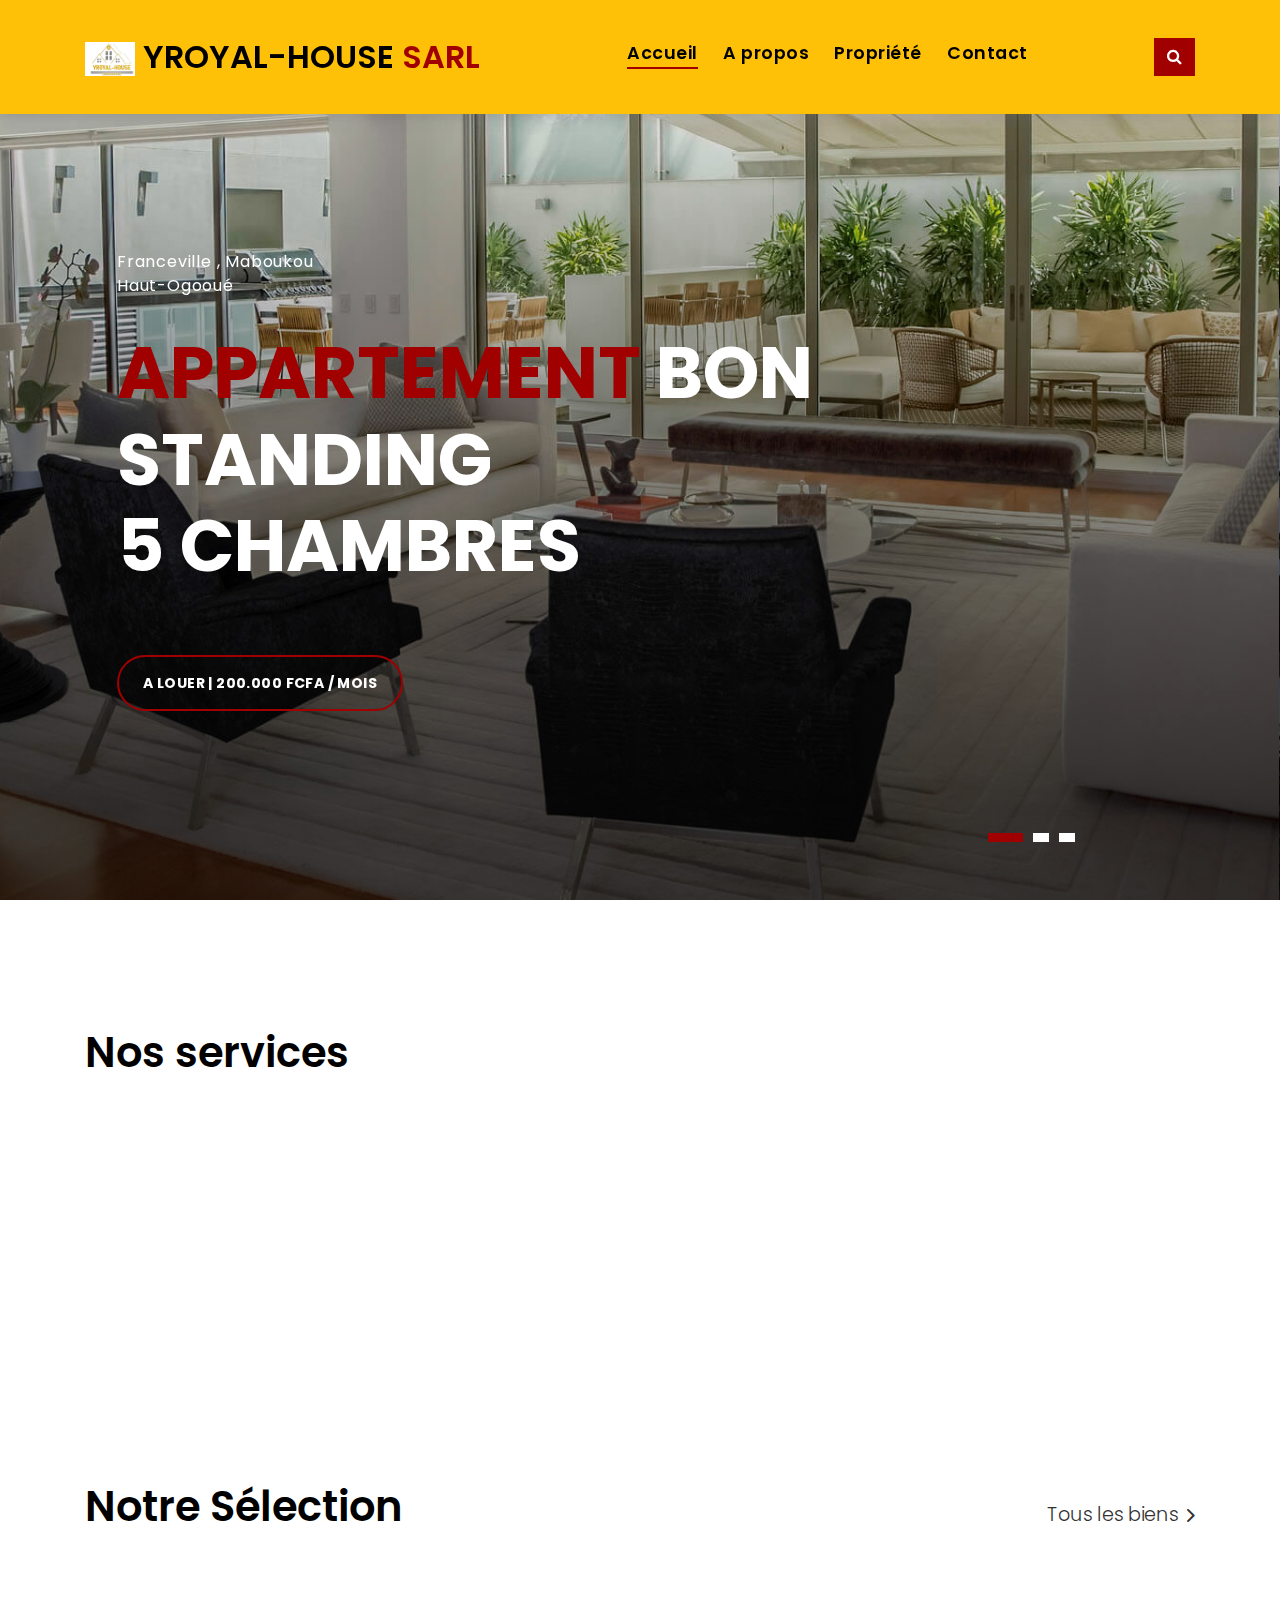
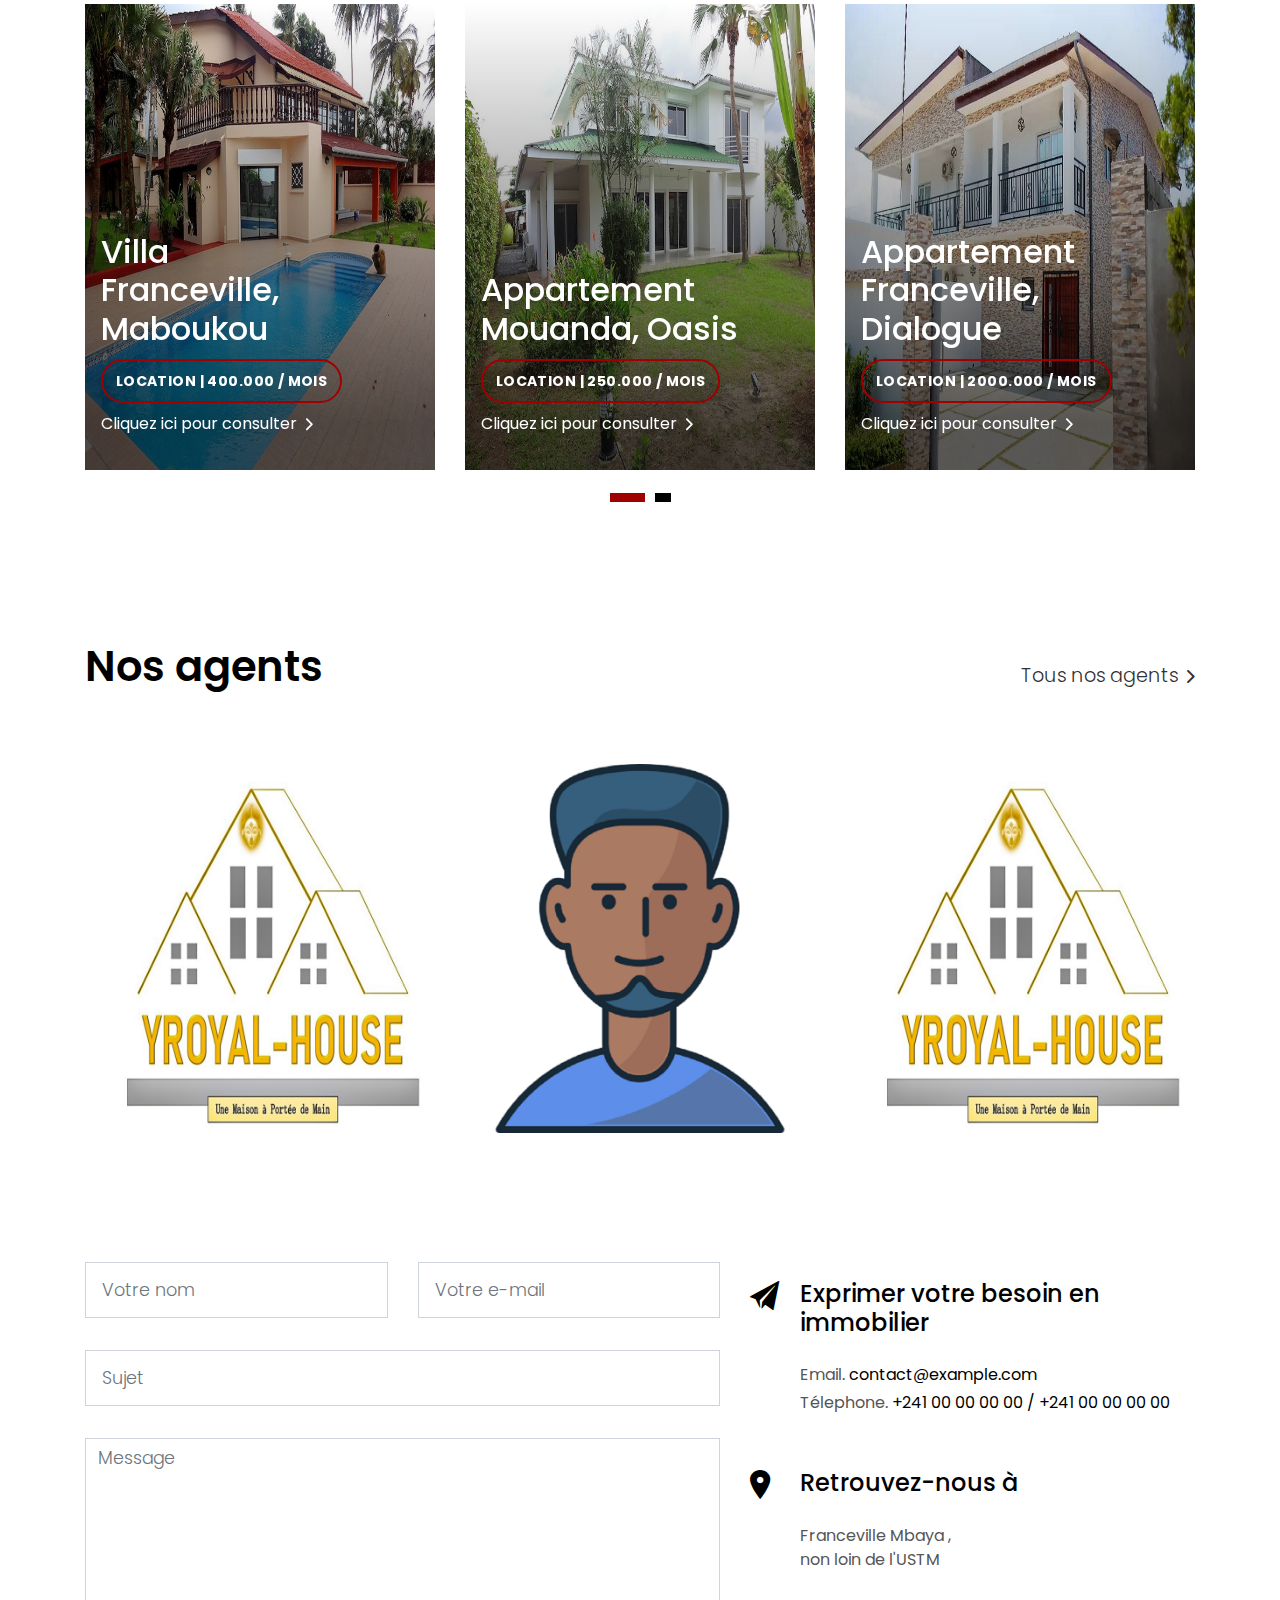
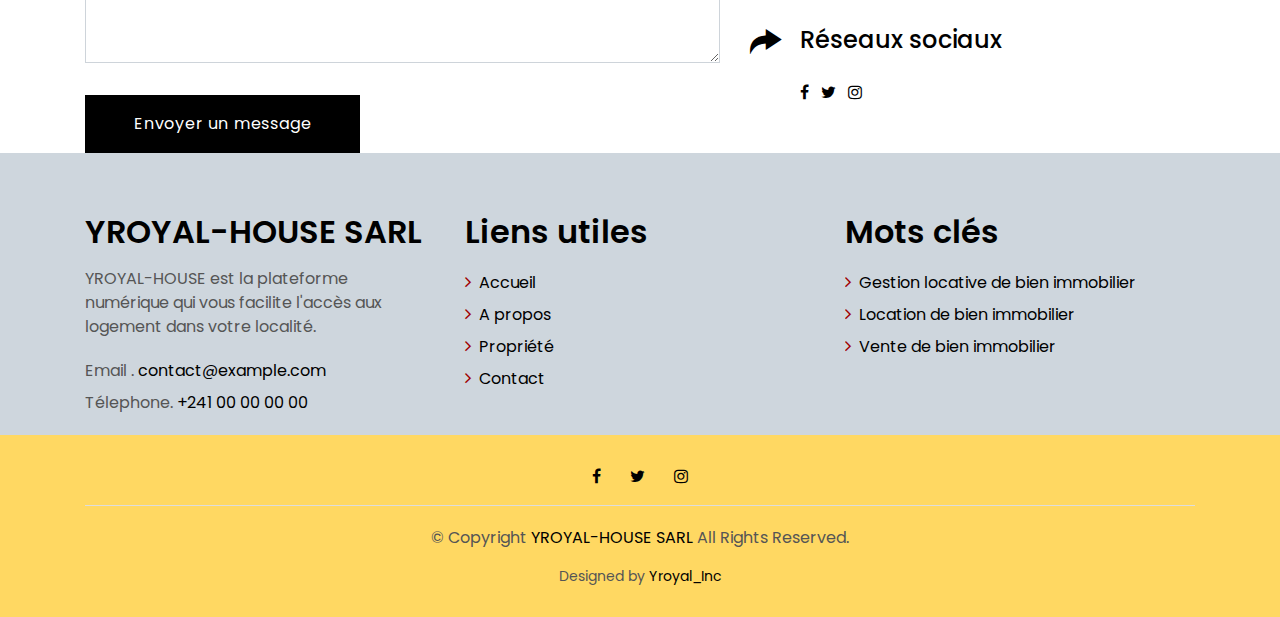
<file: index.html>
<!DOCTYPE html>
<html lang="en">
<head>
 <meta charset="utf-8">
<title>YROYAL-HOUSE</title>
  <meta content="width=device-width, initial-scale=1.0" name="viewport">
  <meta content="Gestion locative de bien immobilier, Location de bien immobilier, Vente de bien immobilier" name="keywords">
  <meta content="YROYAL-HOUSE" name="description">
  <meta name="robots" content="index, follow">
  <meta name="author" content="YROYAL-HOUSE">

  <!-- Favicons -->
  <link href="img/favicon.jpg" rel="icon">
 
  <!-- Google Fonts -->
  <link href="https://fonts.googleapis.com/css?family=Poppins:300,400,500,600,700" rel="stylesheet">

  <!-- Bootstrap CSS File -->
  <link href="lib/bootstrap/css/bootstrap.min.css" rel="stylesheet">

  <!-- Libraries CSS Files -->
  <link href="lib/font-awesome/css/font-awesome.min.css" rel="stylesheet">
  <link href="lib/animate/animate.min.css" rel="stylesheet">
  <link href="lib/ionicons/css/ionicons.min.css" rel="stylesheet">
  <link href="lib/owlcarousel/assets/owl.carousel.min.css" rel="stylesheet">

  <!-- Main Stylesheet File -->
  <link href="css/style.css" rel="stylesheet">

 
</head>

<body>

  <div class="click-closed"></div>
  <!--/ Form Search Star /-->
  <div class="box-collapse">
    <div class="title-box-d">
      <h3 class="title-d">Recherche de propriété</h3>
    </div>
    <span class="close-box-collapse right-boxed ion-ios-close"></span>
    <div class="box-collapse-wrap form">
      <form class="form-a">
        <div class="row">
          <div class="col-md-12 mb-2">
            <div class="form-group">
              <label for="Type">Mot clé</label>
              <input type="text" class="form-control form-control-lg form-control-a" placeholder="Mot clé">
            </div>
          </div>
          <div class="col-md-6 mb-2">
            <div class="form-group">
              <label for="Type">Type</label>
              <select class="form-control form-control-lg form-control-a" id="Type">
                <option>Tous types confondus</option>
                <option>À louer</option>
                <option>À vendre</option>
                <option>Visite libre</option>
              </select>
            </div>
          </div>
          <div class="col-md-6 mb-2">
            <div class="form-group">
              <label for="city">Quartier</label>
              <select class="form-control form-control-lg form-control-a" id="city">
                <option>Touts les quartiers</option>
                <option>Mbaya</option>
                <option>Mingara</option>
                <option>Maboukou</option>
                <option>Centre</option>
				<option>Sogafik</option>
				<option>Yéné</option>
				<option>Sable</option>
				<option>Dialogue</option>
				<option>Amissa</option>
				<option>Mangougou</option>
              </select>
            </div>
          </div>
          <div class="col-md-6 mb-2">
            <div class="form-group">
              <label for="bedrooms">Chambres</label>
              <select class="form-control form-control-lg form-control-a" id="bedrooms">
                <option>Tout</option>
                <option>01</option>
                <option>02</option>
                <option>03</option>
                <option>04</option>
                <option>05</option>
              </select>
            </div>
          </div>
          
          <div class="col-md-6 mb-2">
            <div class="form-group">
              <label for="bathrooms">Salles de bains</label>
              <select class="form-control form-control-lg form-control-a" id="bathrooms">
                <option>Tout</option>
                <option>01</option>
                <option>02</option>
                <option>03</option>
                <option>04</option>
              
              </select>
            </div>
          </div>
          <div class="col-md-6 mb-2">
            <div class="form-group">
              <label for="price">Prix minimum</label>
              <select class="form-control form-control-lg form-control-a" id="price">
              
                <option>50,000</option>
                <option>100,000</option>
                <option>150,000</option>
                <option>200,000</option>
              </select>
            </div>
          </div>
          <div class="col-md-12">
            <button type="submit" class="btn btn-b">Recherche</button>
          </div>
        </div>
      </form>
    </div>
  </div>
  <!--/ Form Search End /-->

  <!--/ Nav Star /-->
  <nav class="navbar navbar-default navbar-trans navbar-expand-lg fixed-top">
    <div class="container">
      <button class="navbar-toggler collapsed" type="button" data-toggle="collapse" data-target="#navbarDefault"
        aria-controls="navbarDefault" aria-expanded="false" aria-label="Toggle navigation">
        <span></span>
        <span></span>
        <span></span>
      </button>
      <a class="navbar-brand text-brand" href="index.html"> <img src="/img/favicon.jpg" alt="" srcset="">  YROYAL-HOUSE<span class="color-b"> SARL</span></a>
      <button type="button" class="btn btn-link nav-search navbar-toggle-box-collapse d-md-none" data-toggle="collapse"
        data-target="#navbarTogglerDemo01" aria-expanded="false">
        <span class="fa fa-search" aria-hidden="true"></span>
      </button>
      <div class="navbar-collapse collapse justify-content-center" id="navbarDefault">
        <ul class="navbar-nav">
          <li class="nav-item">
            <a class="nav-link active" href="index.html">Accueil</a>
          </li>
          <li class="nav-item">
            <a class="nav-link" href="about.html">A propos</a>
          </li>
          <li class="nav-item">
            <a class="nav-link" href="property-grid.html">Propriété</a>
          </li>
          
          
          <li class="nav-item">
            <a class="nav-link" href="contact.html">Contact</a>
          </li>
        </ul>
      </div>
      <button type="button" class="btn btn-b-n navbar-toggle-box-collapse d-none d-md-block" data-toggle="collapse"
        data-target="#navbarTogglerDemo01" aria-expanded="false">
        <span class="fa fa-search" aria-hidden="true"></span>
      </button>
    </div>
  </nav>
  <!--/ Nav End /-->

  <!--/ Carousel Star /-->
  <div class="intro intro-carousel">
    <div id="carousel" class="owl-carousel owl-theme">
      <div class="carousel-item-a intro-item bg-image" style="background-image: url(img/slide-1.jpg)">
        <div class="overlay overlay-a"></div>
        <div class="intro-content display-table">
          <div class="table-cell">
            <div class="container">
              <div class="row">
                <div class="col-lg-8">
                  <div class="intro-body">
                    <p class="intro-title-top">Franceville , Maboukou
                      <br> Haut-Ogooué</p>
                    <h1 class="intro-title mb-4">
                      <span class="color-b">Appartement </span> Bon standing
                      <br> 5 Chambres</h1>
                    <p class="intro-subtitle intro-price">
                      <a href="property-single.html"><span class="price-a"> A Louer | 200.000 FCFA / Mois</span></a>
                    </p>
                  </div>
                </div>
              </div>
            </div>
          </div>
        </div>
      </div>
      <div class="carousel-item-a intro-item bg-image" style="background-image: url(img/slide-2.jpg)">
        <div class="overlay overlay-a"></div>
        <div class="intro-content display-table">
          <div class="table-cell">
            <div class="container">
              <div class="row">
                <div class="col-lg-8">
                  <div class="intro-body">
                    <div class="intro-body">
                      <p class="intro-title-top">Mouanda , Oasis
                        <br> Haut-Ogooué
                      </p>
                      <h1 class="intro-title mb-4">
                        <span class="color-b">Appartement </span> Haut Standing
                        <br> 3 Chambres
                      </h1>
                      <p class="intro-subtitle intro-price">
                        <a href="property-single.html"><span class="price-a"> A Louer| 300.000 FCFA / Mois</span></a>
                      </p>
                    </div>
                  </div>
                </div>
              </div>
            </div>
          </div>
        </div>
      </div>
      <div class="carousel-item-a intro-item bg-image" style="background-image: url(img/slide-3.jpg)">
        <div class="overlay overlay-a"></div>
        <div class="intro-content display-table">
          <div class="table-cell">
            <div class="container">
              <div class="row">
                <div class="col-lg-8">
                  <div class="intro-body">
                    <p class="intro-title-top">Okondja , la gare
                      <br> Haut-Ogooué
                    </p>
                    <h1 class="intro-title mb-4">
                      <span class="color-b">Appartement </span> Bon Standing
                      <br> 2 Chambres
                    </h1>
                    <p class="intro-subtitle intro-price">
                      <a href="property-single.html"><span class="price-a">A Louer | 150.000 FCFA / Mois</span></a>
                    </p>
                  </div>
                </div>
              </div>
            </div>
          </div>
        </div>
      </div>
    </div>
  </div>
  <!--/ Carousel end /-->

  <!--/ Services Star /-->
  <section class="section-services section-t8">
    <div class="container">
      <div class="row">
        <div class="col-md-12">
          <div class="title-wrap d-flex justify-content-between">
            <div class="title-box">
              <h2 class="title-a">Nos services</h2>
            </div>
          </div>
        </div>
      </div>
      <div class="row">
        <div class="col-lg-4 col-md-12">
          <div class="card-box-c foo">
            <div class="card-header-c d-flex">
              <div class="card-box-ico">
                <span><img src="img/s-1.png" alt=""></span>
              </div>
              <div class="card-title-c align-self-center">
               
              </div>
            </div>
            <div class="card-body-c">
              <p class="content-c">
                • LOCATION DE BIEN IMMOBILIER <br>
                
              </p>
            </div>
            
          </div>
        </div>
        <div class="col-lg-4 col-md-12">
          <div class="card-box-c foo">
            <div class="card-header-c d-flex">
              <div class="card-box-ico">
                <span><img src="img/s-2.png" alt=""></span>
              </div>
              <div class="card-title-c align-self-center">
               
              </div>
            </div>
            <div class="card-body-c">
              <p class="content-c">
			  • VENTE DE BIEN IMMOBILIER
              
              </p>
            </div>
            
          </div>
        </div>
        <div class="col-lg-4 col-md-12">
          <div class="card-box-c foo">
            <div class="card-header-c d-flex">
              <div class="card-box-ico">
                <span><img src="img/s-3.png" alt=""></span>
              </div>
              <div class="card-title-c align-self-center">
                <h2 class="title-c"></h2>
              </div>
            </div>
            <div class="card-body-c">
              <p class="content-c">
                • GESTION LOCATIVE DE BIEN IMMOBILIER <br>
                
              </p>
            </div>
            
          </div>
        </div>
      </div>
    </div>
  </section>
  <!--/ Services End /-->

  <!--/ Property Star /-->
  <section class="section-property section-t8">
    <div class="container">
      <div class="row">
        <div class="col-md-12">
          <div class="title-wrap d-flex justify-content-between">
            <div class="title-box">
              <h2 class="title-a">Notre Sélection</h2>
            </div>
            <div class="title-link">
              <a href="property-grid.html">Tous les biens
                <span class="ion-ios-arrow-forward"></span>
              </a>
            </div>
          </div>
        </div>
      </div>
      <div id="property-carousel" class="owl-carousel owl-theme">
        <div class="carousel-item-b">
          <div class="card-box-a card-shadow">
            <div class="img-box-a">
              <img src="img/loge4.jpg" alt="" class="img-a img-fluid">
            </div>
            <div class="card-overlay">
              <div class="card-overlay-a-content">
                <div class="card-header-a">
                  <h2 class="card-title-a">
                    <a href="property-single.html">Villa
                      <br /> Franceville, Maboukou</a>
                  </h2>
                </div>
                <div class="card-body-a">
                  <div class="price-box d-flex">
                    <span class="price-a">Location | 400.000 / Mois</span>
                  </div>
                  <a href="property-single.html" class="link-a">Cliquez ici pour consulter
                    <span class="ion-ios-arrow-forward"></span>
                  </a>
                </div>
                <div class="card-footer-a">
                  <ul class="card-info d-flex justify-content-around">
                    <li>
                      <h4 class="card-info-title">Dimension</h4>
                      <span>340m
                        <sup>2</sup>
                      </span>
                    </li>
                    <li>
                      <h4 class="card-info-title">Salon</h4>
                      <span>2</span>
                    </li>
                    <li>
                      <h4 class="card-info-title">Chambres</h4>
                      <span>4</span>
                    </li>
					<li>
                      <h4 class="card-info-title">Douches</h4>
                      <span>3</span>
                    </li>
                    
                  </ul>
                </div>
              </div>
            </div>
          </div>
        </div>
        <div class="carousel-item-b">
          <div class="card-box-a card-shadow">
            <div class="img-box-a">
              <img src="img/loge2.jpg" alt="" class="img-a img-fluid">
            </div>
            <div class="card-overlay">
              <div class="card-overlay-a-content">
                <div class="card-header-a">
                  <h2 class="card-title-a">
                    <a href="property-single.html">Appartement
                    <br /> Mouanda, Oasis</a>
                  </h2>
                </div>
                <div class="card-body-a">
                  <div class="price-box d-flex">
                    <span class="price-a">Location | 250.000 / Mois</span>
                  </div>
                  <a href="property-single.html" class="link-a">Cliquez ici pour consulter
                    <span class="ion-ios-arrow-forward"></span>
                  </a>
                </div>
                <div class="card-footer-a">
                  <ul class="card-info d-flex justify-content-around">
                    <li>
                      <h4 class="card-info-title">Dimension</h4>
                      <span>340m
                        <sup>2</sup>
                      </span>
                    </li>
                    <li>
                      <h4 class="card-info-title">Salon</h4>
                      <span>1</span>
                    </li>
                    <li>
                      <h4 class="card-info-title">Chambres</h4>
                      <span>3</span>
                    </li>
					<li>
                      <h4 class="card-info-title">Douches</h4>
                      <span>2</span>
                    </li>
                    
                  </ul>
                </div>
              </div>
            </div>
          </div>
        </div>
        <div class="carousel-item-b">
          <div class="card-box-a card-shadow">
            <div class="img-box-a">
              <img src="img/loge7.jpg" alt="" class="img-a img-fluid">
            </div>
            <div class="card-overlay">
              <div class="card-overlay-a-content">
                <div class="card-header-a">
                  <h2 class="card-title-a">
                    <a href="property-single.html">Appartement
                    <br /> Franceville, Dialogue</a>
                  </h2>
                </div>
                <div class="card-body-a">
                  <div class="price-box d-flex">
                    <span class="price-a">Location | 2000.000 / Mois</span>
                  </div>
                  <a href="property-single.html" class="link-a">Cliquez ici pour consulter
                    <span class="ion-ios-arrow-forward"></span>
                  </a>
                </div>
                <div class="card-footer-a">
                  <ul class="card-info d-flex justify-content-around">
                    <li>
                      <h4 class="card-info-title">Dimension</h4>
                      <span>340m
                        <sup>2</sup>
                      </span>
                    </li>
                    <li>
                      <h4 class="card-info-title">Salon</h4>
                      <span>1</span>
                    </li>
                    <li>
                      <h4 class="card-info-title">Chambres</h4>
                      <span>2</span>
                    </li>
					<li>
                      <h4 class="card-info-title">Douches</h4>
                      <span>1</span>
                    </li>
                    
                  </ul>
                </div>
              </div>
            </div>
          </div>
        </div>
        <div class="carousel-item-b">
          <div class="card-box-a card-shadow">
            <div class="img-box-a">
              <img src="img/property-10.jpg" alt="" class="img-a img-fluid">
            </div>
            <div class="card-overlay">
              <div class="card-overlay-a-content">
                <div class="card-header-a">
                  <h2 class="card-title-a">
                    <a href="property-single.html">Appartement
                    <br /> Bongoville, Héliconia</a>
                  </h2>
                </div>
                <div class="card-body-a">
                  <div class="price-box d-flex">
                    <span class="price-a">Location | 250.000 / Mois </span>
                  </div>
                  <a href="property-single.html" class="link-a">Cliquez ici pour consulter
                    <span class="ion-ios-arrow-forward"></span>
                  </a>
                </div>
                <div class="card-footer-a">
                  <ul class="card-info d-flex justify-content-around">
                    <li>
                      <h4 class="card-info-title">Dimension</h4>
                      <span>340m
                        <sup>2</sup>
                      </span>
                    </li>
                    <li>
                      <h4 class="card-info-title">Salon</h4>
                      <span>1</span>
                    </li>
                    <li>
                      <h4 class="card-info-title">Chambres</h4>
                      <span>3</span>
                    </li>
					<li>
                      <h4 class="card-info-title">Douches</h4>
                      <span>2</span>
                    </li>
                    
                  </ul>
                </div>
              </div>
            </div>
          </div>
        </div>
      </div>
    </div>
  </section>
  <!--/ Property End /-->

  <!--/ Agents Star /-->
  <section class="section-agents section-t8">
    <div class="container">
      <div class="row">
        <div class="col-md-12">
          <div class="title-wrap d-flex justify-content-between">
            <div class="title-box">
              <h2 class="title-a">Nos agents</h2>
            </div>
            <div class="title-link">
              <a href="agents-grid.html">Tous nos agents
                <span class="ion-ios-arrow-forward"></span>
              </a>
            </div>
          </div>
        </div>
      </div>
      <div class="row">
        <div class="col-md-4">
          <div class="card-box-d">
            <div class="card-img-d">
              <img src="img/favi.jpg" alt="" class="img-d img-fluid">
            </div>
            <div class="card-overlay card-overlay-hover">
              <div class="card-header-d">
                <div class="card-title-d align-self-center">
                  <h3 class="title-d">
                    <a href=" " class="link-two">Nom & Prénom
                      <br> Fonction</a>
                  </h3>
                </div>
              </div>
              <div class="card-body-d">
                <p class="content-d color-text-a">
                  Ici la description de la fonction l'agent.
                </p>
                <div class="info-agents color-a">
                  <p>
                    <strong>Phone: </strong> +241 00 00 00 00</p>
                  <p>
                    <strong>Email: </strong> agents@example.com</p>
                </div>
              </div>
              <div class="card-footer-d">
                <div class="socials-footer d-flex justify-content-center">
                  <ul class="list-inline">
                    <li class="list-inline-item">
                      <a href="#" class="link-one">
                        <i class="fa fa-facebook" aria-hidden="true"></i>
                      </a>
                    </li>
                    <li class="list-inline-item">
                      <a href="#" class="link-one">
                        <i class="fa fa-twitter" aria-hidden="true"></i>
                      </a>
                    </li>
                    <li class="list-inline-item">
                      <a href="#" class="link-one">
                        <i class="fa fa-instagram" aria-hidden="true"></i>
                      </a>
                    </li>
                    
                  </ul>
                </div>
              </div>
            </div>
          </div>
        </div>
        <div class="col-md-4">
          <div class="card-box-d">
            <div class="card-img-d">
              <img src="img/avatar2.png" alt="" class="img-d img-fluid">
            </div>
            <div class="card-overlay card-overlay-hover">
              <div class="card-header-d">
                <div class="card-title-d align-self-center">
                  <h3 class="title-d">
                    <a href="agent-single.html" class="link-two">Nom & Prénom
                      <br> Fonction</a>
                  </h3>
                </div>
              </div>
              <div class="card-body-d">
                <p class="content-d color-text-a">
                  Ici la description de la fonction l'agent.
                </p>
                <div class="info-agents color-a">
                  <p>
                    <strong>Phone: </strong> +241 00 00 00 00</p>
                  <p>
                    <strong>Email: </strong> agents@example.com</p>
                </div>
              </div>
              <div class="card-footer-d">
                <div class="socials-footer d-flex justify-content-center">
                  <ul class="list-inline">
                    <li class="list-inline-item">
                      <a href="#" class="link-one">
                        <i class="fa fa-facebook" aria-hidden="true"></i>
                      </a>
                    </li>
                    <li class="list-inline-item">
                      <a href="#" class="link-one">
                        <i class="fa fa-twitter" aria-hidden="true"></i>
                      </a>
                    </li>
                    <li class="list-inline-item">
                      <a href="#" class="link-one">
                        <i class="fa fa-instagram" aria-hidden="true"></i>
                      </a>
                    </li>
                   
                  </ul>
                </div>
              </div>
            </div>
          </div>
        </div>
        <div class="col-md-4">
          <div class="card-box-d">
            <div class="card-img-d">
              <img src="img/favi.jpg" alt="" class="img-d img-fluid">
            </div>
            <div class="card-overlay card-overlay-hover">
              <div class="card-header-d">
                <div class="card-title-d align-self-center">
                  <h3 class="title-d">
                    <a href="agent-single.html" class="link-two">Nom & Prénom
                      <br> Fonction</a>
                  </h3>
                </div>
              </div>
              <div class="card-body-d">
                <p class="content-d color-text-a">
                  Ici la description de la fonction l'agent.
                </p>
                <div class="info-agents color-a">
                  <p>
                    <strong>Phone: </strong> +241 00 00 00 00</p>
                  <p>
                    <strong>Email: </strong> agents@example.com</p>
                </div>
              </div>
              <div class="card-footer-d">
                <div class="socials-footer d-flex justify-content-center">
                  <ul class="list-inline">
                    <li class="list-inline-item">
                      <a href="#" class="link-one">
                        <i class="fa fa-facebook" aria-hidden="true"></i>
                      </a>
                    </li>
                    <li class="list-inline-item">
                      <a href="#" class="link-one">
                        <i class="fa fa-twitter" aria-hidden="true"></i>
                      </a>
                    </li>
                    <li class="list-inline-item">
                      <a href="#" class="link-one">
                        <i class="fa fa-instagram" aria-hidden="true"></i>
                      </a>
                    </li>
                    
                  </ul>
                </div>
              </div>
            </div>
          </div>
        </div>
      </div>
    </div>
  </section>
  <!--/ Agents End /-->
<!--/ Contact Star /-->
<section class="contact">
  <div class="container">
    <div class="row">
      <div class="col-sm-12">
        <div class="contact-map box">
         
        </div>
      </div>
      <div class="col-sm-12 section-t8">
        <div class="row">
          <div class="col-md-7">
            <form class="form-a contactForm" action="" method="post" role="form">
              <div id="sendmessage">Votre message a été envoyé. Merci !</div>
              <div id="errormessage"></div>
              <div class="row">
                <div class="col-md-6 mb-3">
                  <div class="form-group">
                    <input type="text" name="name" class="form-control form-control-lg form-control-a"
                      placeholder="Votre nom" data-rule="minlen:4" data-msg="Veuillez saisir au moins 4 caractères">
                    <div class="validation"></div>
                  </div>
                </div>
                <div class="col-md-6 mb-3">
                  <div class="form-group">
                    <input name="email" type="email" class="form-control form-control-lg form-control-a"
                      placeholder="Votre e-mail" data-rule="email" data-msg="Veuillez entrer une adresse valide ">
                    <div class="validation"></div>
                  </div>
                </div>
                <div class="col-md-12 mb-3">
                  <div class="form-group">
                    <input type="url" name="subject" class="form-control form-control-lg form-control-a"
                      placeholder="Sujet" data-rule="minlen:4" data-msg="Veuillez saisir au moins 8 caractères pour le sujet">
                    <div class="validation"></div>
                  </div>
                </div>
                <div class="col-md-12 mb-3">
                  <div class="form-group">
                    <textarea name="message" class="form-control" name="message" cols="45" rows="8" data-rule="required"
                      data-msg="Veuillez écrire quelque chose pour nous" placeholder="Message"></textarea>
                    <div class="validation"></div>
                  </div>
                </div>
                <div class="col-md-12">
                  <button type="submit" class="btn btn-a">Envoyer un message</button>
                </div>
              </div>
            </form>
          </div>
          <div class="col-md-5 section-md-t3">
            <div class="icon-box section-b2">
              <div class="icon-box-icon">
                <span class="ion-ios-paper-plane"></span>
              </div>
              <div class="icon-box-content table-cell">
                <div class="icon-box-title">
                  <h4 class="icon-title">Exprimer votre besoin en immobilier</h4>
                </div>
                <div class="icon-box-content">
                  <p class="mb-1">Email.
                    <span class="color-a">contact@example.com</span>
                  </p>
                  <p class="mb-1">Télephone.
                    <span class="color-a">+241 00 00 00 00 / +241 00 00 00 00</span>
                    
                  </p>
                </div>
              </div>
            </div>
            <div class="icon-box section-b2">
              <div class="icon-box-icon">
                <span class="ion-ios-pin"></span>
              </div>
              <div class="icon-box-content table-cell">
                <div class="icon-box-title">
                  <h4 class="icon-title">Retrouvez-nous à</h4>
                </div>
                <div class="icon-box-content">
                  <p class="mb-1">
                    Franceville Mbaya , <br> non loin de l'USTM
                  </p>
                </div>
              </div>
            </div>
            <div class="icon-box">
              <div class="icon-box-icon">
                <span class="ion-ios-redo"></span>
              </div>
              <div class="icon-box-content table-cell">
                <div class="icon-box-title">
                  <h4 class="icon-title">Réseaux sociaux</h4>
                </div>
                <div class="icon-box-content">
                  <div class="socials-footer">
                    <ul class="list-inline">
                      <li class="list-inline-item">
                        <a href="#" class="link-one">
                          <i class="fa fa-facebook" aria-hidden="true"></i>
                        </a>
                      </li>
                      <li class="list-inline-item">
                        <a href="#" class="link-one">
                          <i class="fa fa-twitter" aria-hidden="true"></i>
                        </a>
                      </li>
                      <li class="list-inline-item">
                        <a href="#" class="link-one">
                          <i class="fa fa-instagram" aria-hidden="true"></i>
                        </a>
                      </li>
                      
                    </ul>
                  </div>
                </div>
              </div>
            </div>
          </div>
        </div>
      </div>
    </div>
  </div>
</section>
<!--/ Contact End /-->



  <!--/ footer Star /-->
  <section class="section-footer">
    <div class="container">
      <div class="row">
        <div class="col-sm-12 col-md-4">
          <div class="widget-a">
            <div class="w-header-a">
              <h3 class="w-title-a text-brand">YROYAL-HOUSE SARL</h3>
            </div>
            <div class="w-body-a">
              <p class="w-text-a color-text-a">
                YROYAL-HOUSE est la plateforme numérique qui vous facilite l'accès aux logement dans votre localité.
                
              </p>
            </div>
            <div class="w-footer-a">
              <ul class="list-unstyled">
                <li class="color-a">
                  <span class="color-text-a">Email .</span> contact@example.com</li>
                <li class="color-a">
                  <span class="color-text-a">Télephone.</span> +241 00 00 00 00
</li>
              </ul>
            </div>
          </div>
        </div>
        <div class="col-sm-12 col-md-4 section-md-t3">
          <div class="widget-a">
            <div class="w-header-a">
              <h3 class="w-title-a text-brand">Liens utiles</h3>
            </div>
            <div class="w-body-a">
              <div class="w-body-a">
                <ul class="list-unstyled ">
                 
                  <li class="item-list-a">
                    <i class="fa fa-angle-right"></i> <a href="#">Accueil
                    
                    
                    </a>
                  </li>
                  <li class="item-list-a">
                    <i class="fa fa-angle-right"></i> <a href="#">A propos</a>
                  </li>
                  <li class="item-list-a">
                    <i class="fa fa-angle-right"></i> <a href="#">Propriété</a>
                  </li>
                  <li class="item-list-a">
                    <i class="fa fa-angle-right"></i> <a href="#">Contact</a>
                  </li>
                 
                </ul>
              </div>
            </div>
          </div>
        </div>
        <div class="col-sm-12 col-md-4 section-md-t3">
          <div class="widget-a">
            <div class="w-header-a">
              <h3 class="w-title-a text-brand">Mots clés</h3>
            </div>
            <div class="w-body-a">
              <ul class="list-unstyled fooo">
                <li class="item-list-a">
                  <i class="fa fa-angle-right"></i> <a href="#">Gestion locative de bien immobilier</a>
                </li>
                
                <li class="item-list-a">
                  <i class="fa fa-angle-right"></i> <a href="#">Location de bien immobilier</a>
                </li>
                <li class="item-list-a">
                  <i class="fa fa-angle-right"></i> <a href="#">Vente de bien immobilier</a>
                </li>
               
              </ul>
            </div>
          </div>
        </div>
      </div>
    </div>
  </section>

  <footer>
    <div class="container">
      <div class="row">
        <div class="col-md-12">
          
          <div class="socials-a">
            <ul class="list-inline">
              <li class="list-inline-item">
                <a href="#">
                  <i class="fa fa-facebook" aria-hidden="true"></i>
                </a>
              </li>
              <li class="list-inline-item">
                <a href="#">
                  <i class="fa fa-twitter" aria-hidden="true"></i>
                </a>
              </li>
              <li class="list-inline-item">
                <a href="#">
                  <i class="fa fa-instagram" aria-hidden="true"></i>
                </a>
              </li>
            </ul>
          </div>
          <div class="copyright-footer">
            <p class="copyright color-text-a">
              &copy; Copyright
              <span class="color-a">YROYAL-HOUSE SARL
</span> All Rights Reserved.
            </p>
          </div>
          <div class="credits">
          
            Designed by <a href=" ">Yroyal_Inc</a>
          </div>
        </div>
      </div>
    </div>
  </footer>
  <!--/ Footer End /-->

  <a href="#" class="back-to-top"><i class="fa fa-chevron-up"></i></a>
  <div id="preloader"></div>

  <!-- JavaScript Libraries -->
  <script src="lib/jquery/jquery.min.js"></script>
  <script src="lib/jquery/jquery-migrate.min.js"></script>
  <script src="lib/popper/popper.min.js"></script>
  <script src="lib/bootstrap/js/bootstrap.min.js"></script>
  <script src="lib/easing/easing.min.js"></script>
  <script src="lib/owlcarousel/owl.carousel.min.js"></script>
  <script src="lib/scrollreveal/scrollreveal.min.js"></script>
  <!-- Contact Form JavaScript File -->
  <script src="contactform/contactform.js"></script>

  <!-- Template Main Javascript File -->
  <script src="js/main.js"></script>

</body>
</html>
</file>
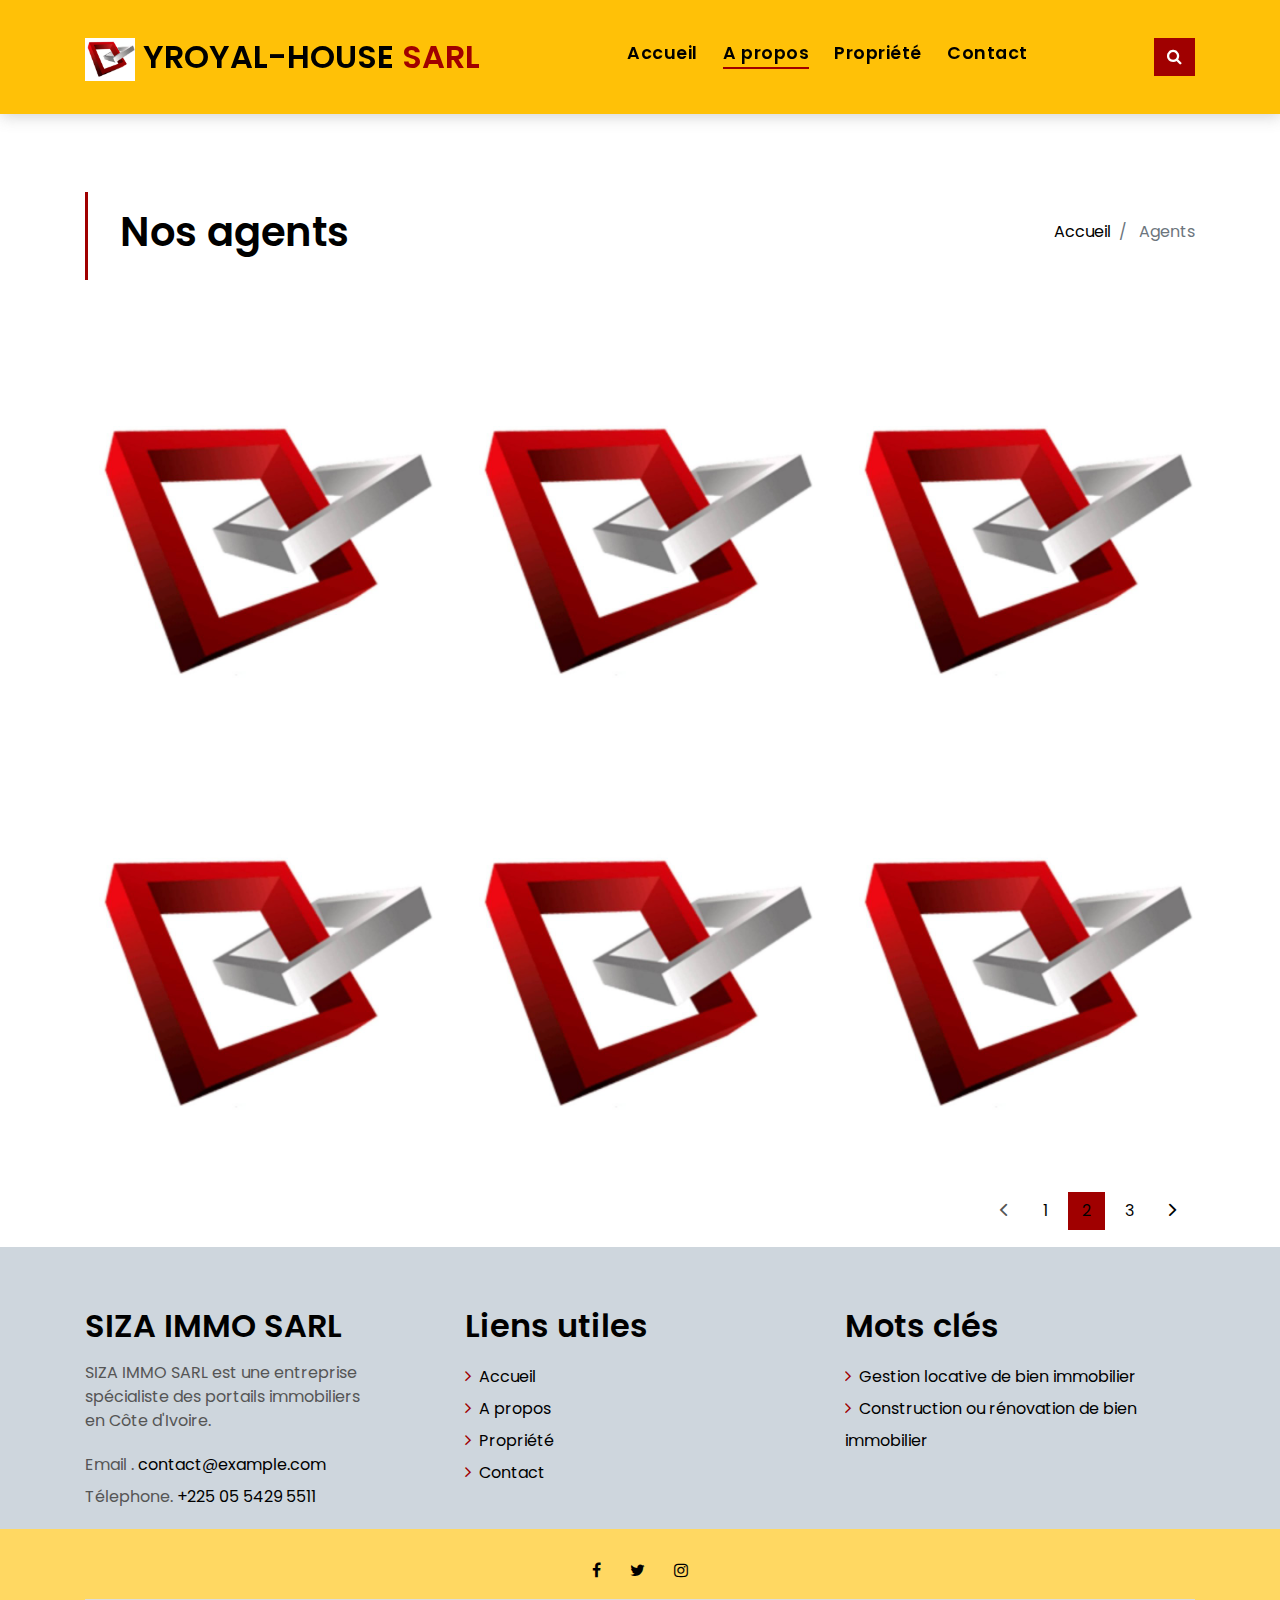
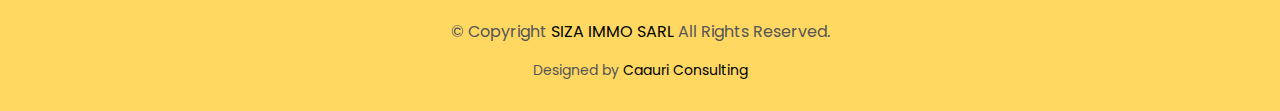
<file: agents-grid.html>
<!DOCTYPE html>
<html lang="en">
<head>
  <meta charset="utf-8">
<title>YROYAL-HOUSE</title>
  <meta content="width=device-width, initial-scale=1.0" name="viewport">
  <meta content="Gestion locative de bien immobilier, Location de bien immobilier, Vente de bien immobilier" name="keywords">
  <meta content="YROYAL-HOUSE" name="description">
  <meta name="robots" content="index, follow">
  <meta name="author" content="YROYAL-HOUSE">
  
  <!-- Favicons -->
  <link href="img/favicon.jpg" rel="icon">

  <!-- Google Fonts -->
  <link href="https://fonts.googleapis.com/css?family=Poppins:300,400,500,600,700" rel="stylesheet">

  <!-- Bootstrap CSS File -->
  <link href="lib/bootstrap/css/bootstrap.min.css" rel="stylesheet">

  <!-- Libraries CSS Files -->
  <link href="lib/font-awesome/css/font-awesome.min.css" rel="stylesheet">
  <link href="lib/animate/animate.min.css" rel="stylesheet">
  <link href="lib/ionicons/css/ionicons.min.css" rel="stylesheet">
  <link href="lib/owlcarousel/assets/owl.carousel.min.css" rel="stylesheet">

  <!-- Main Stylesheet File -->
  <link href="css/style.css" rel="stylesheet">

</head>

<body>

  <div class="click-closed"></div>
<!--/ Form Search Star /-->
<div class="box-collapse">
    <div class="title-box-d">
      <h3 class="title-d">Recherche de propriété</h3>
    </div>
    <span class="close-box-collapse right-boxed ion-ios-close"></span>
    <div class="box-collapse-wrap form">
      <form class="form-a">
        <div class="row">
          <div class="col-md-12 mb-2">
            <div class="form-group">
              <label for="Type">Mot clé</label>
              <input type="text" class="form-control form-control-lg form-control-a" placeholder="Mot clé">
            </div>
          </div>
          <div class="col-md-6 mb-2">
            <div class="form-group">
              <label for="Type">Type</label>
              <select class="form-control form-control-lg form-control-a" id="Type">
                <option>Tous types confondus</option>
                <option>À louer</option>
                <option>À vendre</option>
                <option>Visite libre</option>
              </select>
            </div>
          </div>
          <div class="col-md-6 mb-2">
            <div class="form-group">
              <label for="city">Quartier</label>
              <select class="form-control form-control-lg form-control-a" id="city">
                <option>Toutes les Quartiers </option>
                <option>Mbaya</option>
                <option>Mingara</option>
                <option>Maboukou</option>
                <option>Centre</option>
				<option>Sogafik</option>
				<option>Yéné</option>
				<option>Sable</option>
				<option>Dialogue</option>
				<option>Amissa</option>
				<option>Mangougou</option>
              </select>
            </div>
          </div>
          <div class="col-md-6 mb-2">
            <div class="form-group">
              <label for="bedrooms">Chambres</label>
              <select class="form-control form-control-lg form-control-a" id="bedrooms">
                <option>Tout</option>
                <option>01</option>
                <option>02</option>
                <option>03</option>
                <option>04</option>
                <option>05</option>
              </select>
            </div>
          </div>
          
          <div class="col-md-6 mb-2">
            <div class="form-group">
              <label for="bathrooms">Salles de bains</label>
              <select class="form-control form-control-lg form-control-a" id="bathrooms">
                <option>Tout</option>
                <option>01</option>
                <option>02</option>
                <option>03</option>
                <option>04</option>
  
              </select>
            </div>
          </div>
          <div class="col-md-6 mb-2">
            <div class="form-group">
              <label for="price">Prix minimum</label>
              <select class="form-control form-control-lg form-control-a" id="price">
  
                <option>50,000</option>
                <option>100,000</option>
                <option>150,000</option>
                <option>200,000</option>
              </select>
            </div>
          </div>
          <div class="col-md-12">
            <button type="submit" class="btn btn-b">Recherche</button>
          </div>
        </div>
      </form>
    </div>
  </div>
  <!--/ Form Search End /-->

  <!--/ Nav Star /-->
<nav class="navbar navbar-default navbar-trans navbar-expand-lg fixed-top">
  <div class="container">
    <button class="navbar-toggler collapsed" type="button" data-toggle="collapse" data-target="#navbarDefault"
      aria-controls="navbarDefault" aria-expanded="false" aria-label="Toggle navigation">
      <span></span>
      <span></span>
      <span></span>
    </button>
    <a class="navbar-brand text-brand" href="index.html"> <img src="/img/siza.jpg" alt="" srcset=""> YROYAL-HOUSE<span
        class="color-b"> SARL</span></a>
    <button type="button" class="btn btn-link nav-search navbar-toggle-box-collapse d-md-none" data-toggle="collapse"
      data-target="#navbarTogglerDemo01" aria-expanded="false">
      <span class="fa fa-search" aria-hidden="true"></span>
    </button>
    <div class="navbar-collapse collapse justify-content-center" id="navbarDefault">
      <ul class="navbar-nav">
        <li class="nav-item">
          <a class="nav-link " href="index.html">Accueil</a>
        </li>
        <li class="nav-item">
          <a class="nav-link active" href="about.html">A propos</a>
        </li>
        <li class="nav-item">
          <a class="nav-link" href="property-grid.html">Propriété</a>
        </li>


        <li class="nav-item">
          <a class="nav-link" href="contact.html">Contact</a>
        </li>
      </ul>
    </div>
    <button type="button" class="btn btn-b-n navbar-toggle-box-collapse d-none d-md-block" data-toggle="collapse"
      data-target="#navbarTogglerDemo01" aria-expanded="false">
      <span class="fa fa-search" aria-hidden="true"></span>
    </button>
  </div>
</nav>
<!--/ Nav End /-->


  <!--/ Intro Single star /-->
  <section class="intro-single">
    <div class="container">
      <div class="row">
        <div class="col-md-12 col-lg-8">
          <div class="title-single-box">
            <h1 class="title-single">Nos agents</h1>
            
          </div>
        </div>
        <div class="col-md-12 col-lg-4">
          <nav aria-label="breadcrumb" class="breadcrumb-box d-flex justify-content-lg-end">
            <ol class="breadcrumb">
              <li class="breadcrumb-item">
                <a href="#">Accueil</a>
              </li>
              <li class="breadcrumb-item active" aria-current="page">
                Agents 
              </li>
            </ol>
          </nav>
        </div>
      </div>
    </div>
  </section>
  <!--/ Intro Single End /-->

  <!--/ Agents Grid Star /-->
  <section class="agents-grid grid">
    <div class="container">
      <div class="row">
        <div class="col-md-4">
          <div class="card-box-d">
            <div class="card-img-d">
              <img src="img/agent-4.jpg" alt="" class="img-d img-fluid">
            </div>
            <div class="card-overlay card-overlay-hover">
              <div class="card-header-d">
                <div class="card-title-d align-self-center">
                  <h3 class="title-d">
                    <a href="#" class="link-two">Margaret Sotillo
                      <br> Escala</a>
                  </h3>
                </div>
              </div>
              <div class="card-body-d">
                <p class="content-d color-text-a">
                  Sed porttitor lectus nibh, Cras ultricies ligula sed magna dictum porta two.
                </p>
                <div class="info-agents color-a">
                  <p>
                    <strong>Phone: </strong> +54 356 945234</p>
                  <p>
                    <strong>Email: </strong> agents@example.com</p>
                </div>
              </div>
              <div class="card-footer-d">
                <div class="socials-footer d-flex justify-content-center">
                  <ul class="list-inline">
                    <li class="list-inline-item">
                      <a href="#" class="link-one">
                        <i class="fa fa-facebook" aria-hidden="true"></i>
                      </a>
                    </li>
                    <li class="list-inline-item">
                      <a href="#" class="link-one">
                        <i class="fa fa-twitter" aria-hidden="true"></i>
                      </a>
                    </li>
                    <li class="list-inline-item">
                      <a href="#" class="link-one">
                        <i class="fa fa-instagram" aria-hidden="true"></i>
                      </a>
                    </li>
                   
                  </ul>
                </div>
              </div>
            </div>
          </div>
        </div>
        <div class="col-md-4">
          <div class="card-box-d">
            <div class="card-img-d">
              <img src="img/agent-2.jpg" alt="" class="img-d img-fluid">
            </div>
            <div class="card-overlay card-overlay-hover">
              <div class="card-header-d">
                <div class="card-title-d align-self-center">
                  <h3 class="title-d">
                    <a href="#" class="link-two">Margaret Sotillo
                      <br> Escala</a>
                  </h3>
                </div>
              </div>
              <div class="card-body-d">
                <p class="content-d color-text-a">
                  Sed porttitor lectus nibh, Cras ultricies ligula sed magna dictum porta two.
                </p>
                <div class="info-agents color-a">
                  <p>
                    <strong>Phone: </strong> +54 356 945234</p>
                  <p>
                    <strong>Email: </strong> agents@example.com</p>
                </div>
              </div>
              <div class="card-footer-d">
                <div class="socials-footer d-flex justify-content-center">
                  <ul class="list-inline">
                    <li class="list-inline-item">
                      <a href="#" class="link-one">
                        <i class="fa fa-facebook" aria-hidden="true"></i>
                      </a>
                    </li>
                    <li class="list-inline-item">
                      <a href="#" class="link-one">
                        <i class="fa fa-twitter" aria-hidden="true"></i>
                      </a>
                    </li>
                    <li class="list-inline-item">
                      <a href="#" class="link-one">
                        <i class="fa fa-instagram" aria-hidden="true"></i>
                      </a>
                    </li>
                   
                  </ul>
                </div>
              </div>
            </div>
          </div>
        </div>
        <div class="col-md-4">
          <div class="card-box-d">
            <div class="card-img-d">
              <img src="img/agent-3.jpg" alt="" class="img-d img-fluid">
            </div>
            <div class="card-overlay card-overlay-hover">
              <div class="card-header-d">
                <div class="card-title-d align-self-center">
                  <h3 class="title-d">
                    <a href="#" class="link-two">Margaret Sotillo
                      <br> Escala</a>
                  </h3>
                </div>
              </div>
              <div class="card-body-d">
                <p class="content-d color-text-a">
                  Sed porttitor lectus nibh, Cras ultricies ligula sed magna dictum porta two.
                </p>
                <div class="info-agents color-a">
                  <p>
                    <strong>Phone: </strong> +54 356 945234</p>
                  <p>
                    <strong>Email: </strong> agents@example.com</p>
                </div>
              </div>
              <div class="card-footer-d">
                <div class="socials-footer d-flex justify-content-center">
                  <ul class="list-inline">
                    <li class="list-inline-item">
                      <a href="#" class="link-one">
                        <i class="fa fa-facebook" aria-hidden="true"></i>
                      </a>
                    </li>
                    <li class="list-inline-item">
                      <a href="#" class="link-one">
                        <i class="fa fa-twitter" aria-hidden="true"></i>
                      </a>
                    </li>
                    <li class="list-inline-item">
                      <a href="#" class="link-one">
                        <i class="fa fa-instagram" aria-hidden="true"></i>
                      </a>
                    </li>
                   
                  </ul>
                </div>
              </div>
            </div>
          </div>
        </div>
        <div class="col-md-4">
          <div class="card-box-d">
            <div class="card-img-d">
              <img src="img/agent-5.jpg" alt="" class="img-d img-fluid">
            </div>
            <div class="card-overlay card-overlay-hover">
              <div class="card-header-d">
                <div class="card-title-d align-self-center">
                  <h3 class="title-d">
                    <a href="#" class="link-two">Margaret Sotillo
                      <br> Escala</a>
                  </h3>
                </div>
              </div>
              <div class="card-body-d">
                <p class="content-d color-text-a">
                  Sed porttitor lectus nibh, Cras ultricies ligula sed magna dictum porta two.
                </p>
                <div class="info-agents color-a">
                  <p>
                    <strong>Phone: </strong> +54 356 945234</p>
                  <p>
                    <strong>Email: </strong> agents@example.com</p>
                </div>
              </div>
              <div class="card-footer-d">
                <div class="socials-footer d-flex justify-content-center">
                  <ul class="list-inline">
                    <li class="list-inline-item">
                      <a href="#" class="link-one">
                        <i class="fa fa-facebook" aria-hidden="true"></i>
                      </a>
                    </li>
                    <li class="list-inline-item">
                      <a href="#" class="link-one">
                        <i class="fa fa-twitter" aria-hidden="true"></i>
                      </a>
                    </li>
                    <li class="list-inline-item">
                      <a href="#" class="link-one">
                        <i class="fa fa-instagram" aria-hidden="true"></i>
                      </a>
                    </li>
                    
                      </a>
                    </li>
                  </ul>
                </div>
              </div>
            </div>
          </div>
        </div>
        <div class="col-md-4">
          <div class="card-box-d">
            <div class="card-img-d">
              <img src="img/agent-1.jpg" alt="" class="img-d img-fluid">
            </div>
            <div class="card-overlay card-overlay-hover">
              <div class="card-header-d">
                <div class="card-title-d align-self-center">
                  <h3 class="title-d">
                    <a href="#" class="link-two">Margaret Sotillo
                      <br> Escala</a>
                  </h3>
                </div>
              </div>
              <div class="card-body-d">
                <p class="content-d color-text-a">
                  Sed porttitor lectus nibh, Cras ultricies ligula sed magna dictum porta two.
                </p>
                <div class="info-agents color-a">
                  <p>
                    <strong>Phone: </strong> +54 356 945234</p>
                  <p>
                    <strong>Email: </strong> agents@example.com</p>
                </div>
              </div>
              <div class="card-footer-d">
                <div class="socials-footer d-flex justify-content-center">
                  <ul class="list-inline">
                    <li class="list-inline-item">
                      <a href="#" class="link-one">
                        <i class="fa fa-facebook" aria-hidden="true"></i>
                      </a>
                    </li>
                    <li class="list-inline-item">
                      <a href="#" class="link-one">
                        <i class="fa fa-twitter" aria-hidden="true"></i>
                      </a>
                    </li>
                    <li class="list-inline-item">
                      <a href="#" class="link-one">
                        <i class="fa fa-instagram" aria-hidden="true"></i>
                      </a>
                    </li>
                   
                  </ul>
                </div>
              </div>
            </div>
          </div>
        </div>
        <div class="col-md-4">
          <div class="card-box-d">
            <div class="card-img-d">
              <img src="img/agent-6.jpg" alt="" class="img-d img-fluid">
            </div>
            <div class="card-overlay card-overlay-hover">
              <div class="card-header-d">
                <div class="card-title-d align-self-center">
                  <h3 class="title-d">
                    <a href="#" class="link-two">Margaret Sotillo
                      <br> Escala</a>
                  </h3>
                </div>
              </div>
              <div class="card-body-d">
                <p class="content-d color-text-a">
                  Sed porttitor lectus nibh, Cras ultricies ligula sed magna dictum porta two.
                </p>
                <div class="info-agents color-a">
                  <p>
                    <strong>Phone: </strong> +54 356 945234</p>
                  <p>
                    <strong>Email: </strong> agents@example.com</p>
                </div>
              </div>
              <div class="card-footer-d">
                <div class="socials-footer d-flex justify-content-center">
                  <ul class="list-inline">
                    <li class="list-inline-item">
                      <a href="#" class="link-one">
                        <i class="fa fa-facebook" aria-hidden="true"></i>
                      </a>
                    </li>
                    <li class="list-inline-item">
                      <a href="#" class="link-one">
                        <i class="fa fa-twitter" aria-hidden="true"></i>
                      </a>
                    </li>
                    <li class="list-inline-item">
                      <a href="#" class="link-one">
                        <i class="fa fa-instagram" aria-hidden="true"></i>
                      </a>
                    </li>
                   
                  </ul>
                </div>
              </div>
            </div>
          </div>
        </div>
      </div>
      <div class="row">
        <div class="col-sm-12">
          <nav class="pagination-a">
            <ul class="pagination justify-content-end">
              <li class="page-item disabled">
                <a class="page-link" href="#" tabindex="-1">
                  <span class="ion-ios-arrow-back"></span>
                </a>
              </li>
              <li class="page-item">
                <a class="page-link" href="#">1</a>
              </li>
              <li class="page-item active">
                <a class="page-link" href="#">2</a>
              </li>
              <li class="page-item">
                <a class="page-link" href="#">3</a>
              </li>
              <li class="page-item next">
                <a class="page-link" href="#">
                  <span class="ion-ios-arrow-forward"></span>
                </a>
              </li>
            </ul>
          </nav>
        </div>
      </div>
    </div>
  </section>
  <!--/ Agents Grid End /-->

  <!--/ footer Star /-->
  <section class="section-footer">
    <div class="container">
      <div class="row">
        <div class="col-sm-12 col-md-4">
          <div class="widget-a">
            <div class="w-header-a">
              <h3 class="w-title-a text-brand">SIZA IMMO SARL</h3>
            </div>
            <div class="w-body-a">
              <p class="w-text-a color-text-a">
                SIZA IMMO SARL est une entreprise spécialiste des portails immobiliers <br> en Côte d'Ivoire.
  
              </p>
            </div>
            <div class="w-footer-a">
              <ul class="list-unstyled">
                <li class="color-a">
                  <span class="color-text-a">Email .</span> contact@example.com
                </li>
                <li class="color-a">
                  <span class="color-text-a">Télephone.</span> +225 05 5429 5511
                </li>
              </ul>
            </div>
          </div>
        </div>
        <div class="col-sm-12 col-md-4 section-md-t3">
          <div class="widget-a">
            <div class="w-header-a">
              <h3 class="w-title-a text-brand">Liens utiles</h3>
            </div>
            <div class="w-body-a">
              <div class="w-body-a">
                <ul class="list-unstyled">
  
                  <li class="item-list-a">
                    <i class="fa fa-angle-right"></i> <a href="#">Accueil
  
  
                    </a>
                  </li>
                  <li class="item-list-a">
                    <i class="fa fa-angle-right"></i> <a href="#">A propos</a>
                  </li>
                  <li class="item-list-a">
                    <i class="fa fa-angle-right"></i> <a href="#">Propriété</a>
                  </li>
                  <li class="item-list-a">
                    <i class="fa fa-angle-right"></i> <a href="#">Contact</a>
                  </li>
  
                </ul>
              </div>
            </div>
          </div>
        </div>
        <div class="col-sm-12 col-md-4 section-md-t3">
          <div class="widget-a">
            <div class="w-header-a">
              <h3 class="w-title-a text-brand">Mots clés</h3>
            </div>
            <div class="w-body-a">
              <ul class="list-unstyled fooo">
                <li class="item-list-a">
                  <i class="fa fa-angle-right"></i> <a href="#">Gestion locative de bien immobilier</a>
                </li>
                <li class="item-list-a">
                  <i class="fa fa-angle-right"></i> <a href="#">Construction ou rénovation de bien immobilier</a>
                </li>
                <li class="item-list-a">
                  <i class="fa fa-angle-right"></i> <a href="#">Vente de matériel de construction</a>
                </li>
                <li class="item-list-a">
                  <i class="fa fa-angle-right"></i> <a href="#">Location de bien immobilier</a>
                </li>
                <li class="item-list-a">
                  <i class="fa fa-angle-right"></i> <a href="#">Vente de bien immobilier</a>
                </li>
  
              </ul>
            </div>
          </div>
        </div>
      </div>
    </div>
  </section>
  
  <footer>
    <div class="container">
      <div class="row">
        <div class="col-md-12">
  
          <div class="socials-a">
            <ul class="list-inline">
              <li class="list-inline-item">
                <a href="#">
                  <i class="fa fa-facebook" aria-hidden="true"></i>
                </a>
              </li>
              <li class="list-inline-item">
                <a href="#">
                  <i class="fa fa-twitter" aria-hidden="true"></i>
                </a>
              </li>
              <li class="list-inline-item">
                <a href="#">
                  <i class="fa fa-instagram" aria-hidden="true"></i>
                </a>
              </li>
            </ul>
          </div>
          <div class="copyright-footer">
            <p class="copyright color-text-a">
              &copy; Copyright
              <span class="color-a">SIZA IMMO SARL
              </span> All Rights Reserved.
            </p>
          </div>
          <div class="credits">
  
            Designed by <a href="www.caauri.com">Caauri Consulting</a>
          </div>
        </div>
      </div>
    </div>
  </footer>
  <!--/ Footer End /-->

  <a href="#" class="back-to-top"><i class="fa fa-chevron-up"></i></a>
  <div id="preloader"></div>

  <!-- JavaScript Libraries -->
  <script src="lib/jquery/jquery.min.js"></script>
  <script src="lib/jquery/jquery-migrate.min.js"></script>
  <script src="lib/popper/popper.min.js"></script>
  <script src="lib/bootstrap/js/bootstrap.min.js"></script>
  <script src="lib/easing/easing.min.js"></script>
  <script src="lib/owlcarousel/owl.carousel.min.js"></script>
  <script src="lib/scrollreveal/scrollreveal.min.js"></script>
  <!-- Contact Form JavaScript File -->
  <script src="contactform/contactform.js"></script>

  <!-- Template Main Javascript File -->
  <script src="js/main.js"></script>

</body>
</html>
</file>
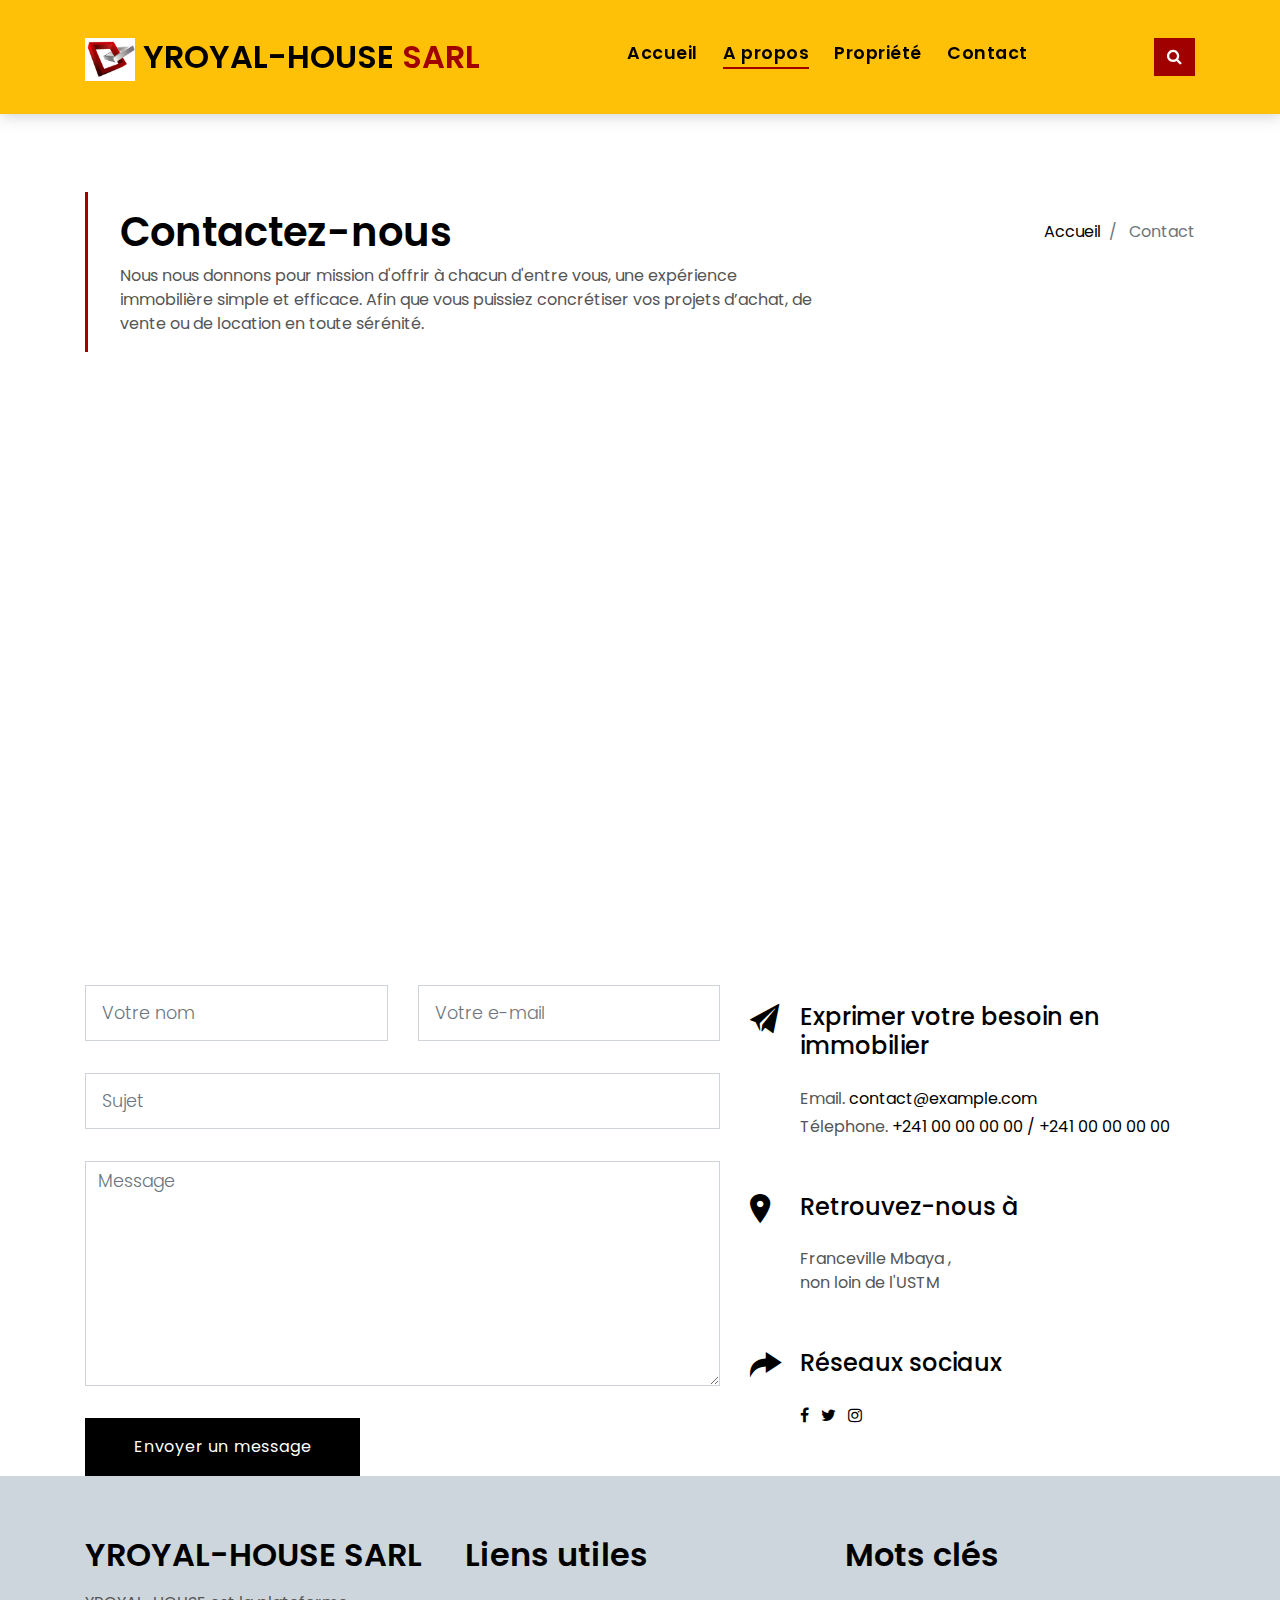
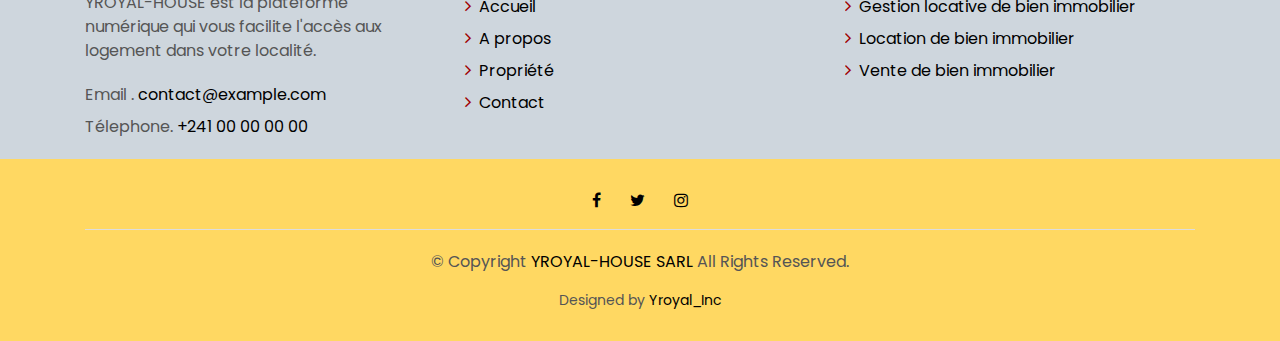
<file: contact.html>
<!DOCTYPE html>
<html lang="en">
<head>
  <meta charset="utf-8">
<title>YROYAL-HOUSE</title>
  <meta content="width=device-width, initial-scale=1.0" name="viewport">
  <meta content="Gestion locative de bien immobilier, Location de bien immobilier, Vente de bien immobilier" name="keywords">
  <meta content="YROYAL-HOUSE" name="description">
  <meta name="robots" content="index, follow">
  <meta name="author" content="YROYAL-HOUSE">
  
  <!-- Favicons -->
  <link href="img/favicon.jpg" rel="icon">

 
  <!-- Google Fonts -->
  <link href="https://fonts.googleapis.com/css?family=Poppins:300,400,500,600,700" rel="stylesheet">

  <!-- Bootstrap CSS File -->
  <link href="lib/bootstrap/css/bootstrap.min.css" rel="stylesheet">

  <!-- Libraries CSS Files -->
  <link href="lib/font-awesome/css/font-awesome.min.css" rel="stylesheet">
  <link href="lib/animate/animate.min.css" rel="stylesheet">
  <link href="lib/ionicons/css/ionicons.min.css" rel="stylesheet">
  <link href="lib/owlcarousel/assets/owl.carousel.min.css" rel="stylesheet">

  <!-- Main Stylesheet File -->
  <link href="css/style.css" rel="stylesheet">

</head>

<body>

  <div class="click-closed"></div>
  <!--/ Form Search Star /-->
  <div class="box-collapse">
    <div class="title-box-d">
      <h3 class="title-d">Recherche de propriété</h3>
    </div>
    <span class="close-box-collapse right-boxed ion-ios-close"></span>
    <div class="box-collapse-wrap form">
      <form class="form-a">
        <div class="row">
          <div class="col-md-12 mb-2">
            <div class="form-group">
              <label for="Type">Mot clé</label>
              <input type="text" class="form-control form-control-lg form-control-a" placeholder="Mot clé">
            </div>
          </div>
          <div class="col-md-6 mb-2">
            <div class="form-group">
              <label for="Type">Type</label>
              <select class="form-control form-control-lg form-control-a" id="Type">
                <option>Tous types confondus</option>
                <option>À louer</option>
                <option>À vendre</option>
                <option>Visite libre</option>
              </select>
            </div>
          </div>
          <div class="col-md-6 mb-2">
            <div class="form-group">
              <label for="city">Quartier</label>
              <select class="form-control form-control-lg form-control-a" id="city">
                <option>Toutes les Quartiers </option>
                <option>Mbaya</option>
                <option>Mingara</option>
                <option>Maboukou</option>
                <option>Centre</option>
				<option>Sogafik</option>
				<option>Yéné</option>
				<option>Sable</option>
				<option>Dialogue</option>
				<option>Amissa</option>
				<option>Mangougou</option>
              </select>
            </div>
          </div>
          <div class="col-md-6 mb-2">
            <div class="form-group">
              <label for="bedrooms">Chambres</label>
              <select class="form-control form-control-lg form-control-a" id="bedrooms">
                <option>Tout</option>
                <option>01</option>
                <option>02</option>
                <option>03</option>
                <option>04</option>
                <option>05</option>
              </select>
            </div>
          </div>
          
          <div class="col-md-6 mb-2">
            <div class="form-group">
              <label for="bathrooms">Salles de bains</label>
              <select class="form-control form-control-lg form-control-a" id="bathrooms">
                <option>Tout</option>
                <option>01</option>
                <option>02</option>
                <option>03</option>
                <option>04</option>
  
              </select>
            </div>
          </div>
          <div class="col-md-6 mb-2">
            <div class="form-group">
              <label for="price">Prix minimum</label>
              <select class="form-control form-control-lg form-control-a" id="price">
  
                <option>50,000</option>
                <option>100,000</option>
                <option>150,000</option>
                <option>200,000</option>
              </select>
            </div>
          </div>
          <div class="col-md-12">
            <button type="submit" class="btn btn-b">Recherche</button>
          </div>
        </div>
      </form>
    </div>
  </div>
  <!--/ Form Search End /-->

  <!--/ Nav Star /-->
<nav class="navbar navbar-default navbar-trans navbar-expand-lg fixed-top">
  <div class="container">
    <button class="navbar-toggler collapsed" type="button" data-toggle="collapse" data-target="#navbarDefault"
      aria-controls="navbarDefault" aria-expanded="false" aria-label="Toggle navigation">
      <span></span>
      <span></span>
      <span></span>
    </button>
    <a class="navbar-brand text-brand" href="index.html"> <img src="/img/siza.jpg" alt="" srcset=""> YROYAL-HOUSE<span
        class="color-b"> SARL</span></a>
    <button type="button" class="btn btn-link nav-search navbar-toggle-box-collapse d-md-none" data-toggle="collapse"
      data-target="#navbarTogglerDemo01" aria-expanded="false">
      <span class="fa fa-search" aria-hidden="true"></span>
    </button>
    <div class="navbar-collapse collapse justify-content-center" id="navbarDefault">
      <ul class="navbar-nav">
        <li class="nav-item">
          <a class="nav-link " href="index.html">Accueil</a>
        </li>
        <li class="nav-item">
          <a class="nav-link active" href="about.html">A propos</a>
        </li>
        <li class="nav-item">
          <a class="nav-link" href="property-grid.html">Propriété</a>
        </li>


        <li class="nav-item">
          <a class="nav-link" href="contact.html">Contact</a>
        </li>
      </ul>
    </div>
    <button type="button" class="btn btn-b-n navbar-toggle-box-collapse d-none d-md-block" data-toggle="collapse"
      data-target="#navbarTogglerDemo01" aria-expanded="false">
      <span class="fa fa-search" aria-hidden="true"></span>
    </button>
  </div>
</nav>
  <!--/ Nav End /-->

  <!--/ Intro Single star /-->
  <section class="intro-single">
    <div class="container">
      <div class="row">
        <div class="col-md-12 col-lg-8">
          <div class="title-single-box">
            <h1 class="title-single">Contactez-nous</h1>
            <span class="color-text-a">Nous nous donnons pour mission d'offrir à chacun d'entre vous, une expérience immobilière simple et efficace. Afin que vous puissiez
            concrétiser vos projets d’achat, de vente ou de location en toute sérénité.</span>
          </div>
        </div>
        <div class="col-md-12 col-lg-4">
          <nav aria-label="breadcrumb" class="breadcrumb-box d-flex justify-content-lg-end">
            <ol class="breadcrumb">
              <li class="breadcrumb-item">
                <a href="index.html">Accueil</a>
              </li>
              <li class="breadcrumb-item active" aria-current="page">
                Contact
              </li>
            </ol>
          </nav>
        </div>
      </div>
    </div>
  </section>
  <!--/ Intro Single End /-->

  <!--/ Contact Star /-->
  <section class="contact">
    <div class="container">
      <div class="row">
        <div class="col-sm-12">
          <div class="contact-map box">
            <div id="map" class="contact-map">
			
			<iframe src="https://www.google.com/maps/embed?pb=!1m14!1m12!1m3!1d3245.6048300129587!2d13.568590324604179!3d-1.6323500425213622!2m3!1f0!2f0!3f0!3m2!1i1024!2i768!4f13.1!5e1!3m2!1sfr!2sga!4v1740249192825!5m2!1sfr!2sga"
			width="100%" height="450" style="border:0;" allowfullscreen="" loading="lazy" 
			referrerpolicy="no-referrer-when-downgrade"></iframe>
			
            
            </div>
          </div>
        </div>
        <div class="col-sm-12 section-t8">
          <div class="row">
            <div class="col-md-7">
              <form class="form-a contactForm" action="" method="post" role="form">
                <div id="sendmessage">Votre message a été envoyé. Merci !</div>
                <div id="errormessage"></div>
                <div class="row">
                  <div class="col-md-6 mb-3">
                    <div class="form-group">
                      <input type="text" name="name" class="form-control form-control-lg form-control-a" placeholder="Votre nom"
                        data-rule="minlen:4" data-msg="Veuillez saisir au moins 4 caractères">
                      <div class="validation"></div>
                    </div>
                  </div>
                  <div class="col-md-6 mb-3">
                    <div class="form-group">
                      <input name="email" type="email" class="form-control form-control-lg form-control-a"
                        placeholder="Votre e-mail" data-rule="email" data-msg="Veuillez entrer une adresse valide ">
                      <div class="validation"></div>
                    </div>
                  </div>
                  <div class="col-md-12 mb-3">
                    <div class="form-group">
                      <input type="url" name="subject" class="form-control form-control-lg form-control-a" placeholder="Sujet"
                        data-rule="minlen:4" data-msg="Veuillez saisir au moins 8 caractères pour le sujet">
                      <div class="validation"></div>
                    </div>
                  </div>
                  <div class="col-md-12 mb-3">
                    <div class="form-group">
                      <textarea name="message" class="form-control" name="message" cols="45" rows="8" data-rule="required"
                        data-msg="Veuillez écrire quelque chose pour nous" placeholder="Message"></textarea>
                      <div class="validation"></div>
                    </div>
                  </div>
                  <div class="col-md-12">
                    <button type="submit" class="btn btn-a">Envoyer un message</button>
                  </div>
                </div>
              </form>
            </div>
            <div class="col-md-5 section-md-t3">
            <div class="icon-box section-b2">
              <div class="icon-box-icon">
                <span class="ion-ios-paper-plane"></span>
              </div>
              <div class="icon-box-content table-cell">
                <div class="icon-box-title">
                  <h4 class="icon-title">Exprimer votre besoin en immobilier</h4>
                </div>
                <div class="icon-box-content">
                  <p class="mb-1">Email.
                    <span class="color-a">contact@example.com</span>
                  </p>
                  <p class="mb-1">Télephone.
                    <span class="color-a">+241 00 00 00 00 / +241 00 00 00 00</span>
                    
                  </p>
                </div>
              </div>
            </div>
            <div class="icon-box section-b2">
              <div class="icon-box-icon">
                <span class="ion-ios-pin"></span>
              </div>
              <div class="icon-box-content table-cell">
                <div class="icon-box-title">
                  <h4 class="icon-title">Retrouvez-nous à</h4>
                </div>
                <div class="icon-box-content">
                  <p class="mb-1">
                    Franceville Mbaya , <br> non loin de l'USTM
                  </p>
                </div>
              </div>
            </div>
            <div class="icon-box">
              <div class="icon-box-icon">
                <span class="ion-ios-redo"></span>
              </div>
              <div class="icon-box-content table-cell">
                <div class="icon-box-title">
                  <h4 class="icon-title">Réseaux sociaux</h4>
                </div>
                <div class="icon-box-content">
                  <div class="socials-footer">
                    <ul class="list-inline">
                      <li class="list-inline-item">
                        <a href="#" class="link-one">
                          <i class="fa fa-facebook" aria-hidden="true"></i>
                        </a>
                      </li>
                      <li class="list-inline-item">
                        <a href="#" class="link-one">
                          <i class="fa fa-twitter" aria-hidden="true"></i>
                        </a>
                      </li>
                      <li class="list-inline-item">
                        <a href="#" class="link-one">
                          <i class="fa fa-instagram" aria-hidden="true"></i>
                        </a>
                      </li>
                      
                    </ul>
                  </div>
                </div>
              </div>
            </div>
          </div>
          </div>
        </div>
      </div>
    </div>
  </section>
  <!--/ Contact End /-->
<!--/ footer Star /-->
<section class="section-footer">
    <div class="container">
      <div class="row">
        <div class="col-sm-12 col-md-4">
          <div class="widget-a">
            <div class="w-header-a">
              <h3 class="w-title-a text-brand">YROYAL-HOUSE SARL</h3>
            </div>
            <div class="w-body-a">
              <p class="w-text-a color-text-a">
                YROYAL-HOUSE est la plateforme numérique qui vous facilite l'accès aux logement dans votre localité.
                
              </p>
            </div>
            <div class="w-footer-a">
              <ul class="list-unstyled">
                <li class="color-a">
                  <span class="color-text-a">Email .</span> contact@example.com</li>
                <li class="color-a">
                  <span class="color-text-a">Télephone.</span> +241 00 00 00 00
</li>
              </ul>
            </div>
          </div>
        </div>
        <div class="col-sm-12 col-md-4 section-md-t3">
          <div class="widget-a">
            <div class="w-header-a">
              <h3 class="w-title-a text-brand">Liens utiles</h3>
            </div>
            <div class="w-body-a">
              <div class="w-body-a">
                <ul class="list-unstyled ">
                 
                  <li class="item-list-a">
                    <i class="fa fa-angle-right"></i> <a href="#">Accueil
                    
                    
                    </a>
                  </li>
                  <li class="item-list-a">
                    <i class="fa fa-angle-right"></i> <a href="#">A propos</a>
                  </li>
                  <li class="item-list-a">
                    <i class="fa fa-angle-right"></i> <a href="#">Propriété</a>
                  </li>
                  <li class="item-list-a">
                    <i class="fa fa-angle-right"></i> <a href="#">Contact</a>
                  </li>
                 
                </ul>
              </div>
            </div>
          </div>
        </div>
        <div class="col-sm-12 col-md-4 section-md-t3">
          <div class="widget-a">
            <div class="w-header-a">
              <h3 class="w-title-a text-brand">Mots clés</h3>
            </div>
            <div class="w-body-a">
              <ul class="list-unstyled fooo">
                <li class="item-list-a">
                  <i class="fa fa-angle-right"></i> <a href="#">Gestion locative de bien immobilier</a>
                </li>
                
                <li class="item-list-a">
                  <i class="fa fa-angle-right"></i> <a href="#">Location de bien immobilier</a>
                </li>
                <li class="item-list-a">
                  <i class="fa fa-angle-right"></i> <a href="#">Vente de bien immobilier</a>
                </li>
               
              </ul>
            </div>
          </div>
        </div>
      </div>
    </div>
  </section>

  <footer>
    <div class="container">
      <div class="row">
        <div class="col-md-12">
          
          <div class="socials-a">
            <ul class="list-inline">
              <li class="list-inline-item">
                <a href="#">
                  <i class="fa fa-facebook" aria-hidden="true"></i>
                </a>
              </li>
              <li class="list-inline-item">
                <a href="#">
                  <i class="fa fa-twitter" aria-hidden="true"></i>
                </a>
              </li>
              <li class="list-inline-item">
                <a href="#">
                  <i class="fa fa-instagram" aria-hidden="true"></i>
                </a>
              </li>
            </ul>
          </div>
          <div class="copyright-footer">
            <p class="copyright color-text-a">
              &copy; Copyright
              <span class="color-a">YROYAL-HOUSE SARL
</span> All Rights Reserved.
            </p>
          </div>
          <div class="credits">
          
            Designed by <a href=" ">Yroyal_Inc</a>
          </div>
        </div>
      </div>
    </div>
  </footer>
<!--/ Footer End /-->

  <a href="#" class="back-to-top"><i class="fa fa-chevron-up"></i></a>
  <div id="preloader"></div>

  <!-- JavaScript Libraries -->
  <script src="lib/jquery/jquery.min.js"></script>
  <script src="lib/jquery/jquery-migrate.min.js"></script>
  <script src="lib/popper/popper.min.js"></script>
  <script src="lib/bootstrap/js/bootstrap.min.js"></script>
  <script src="lib/easing/easing.min.js"></script>
  <script src="lib/owlcarousel/owl.carousel.min.js"></script>
  <script src="lib/scrollreveal/scrollreveal.min.js"></script>
  <!-- Contact Form JavaScript File -->
  <script src="contactform/contactform.js"></script>

  <!-- Template Main Javascript File -->
  <script src="js/main.js"></script>

</body>
</html>
</file>
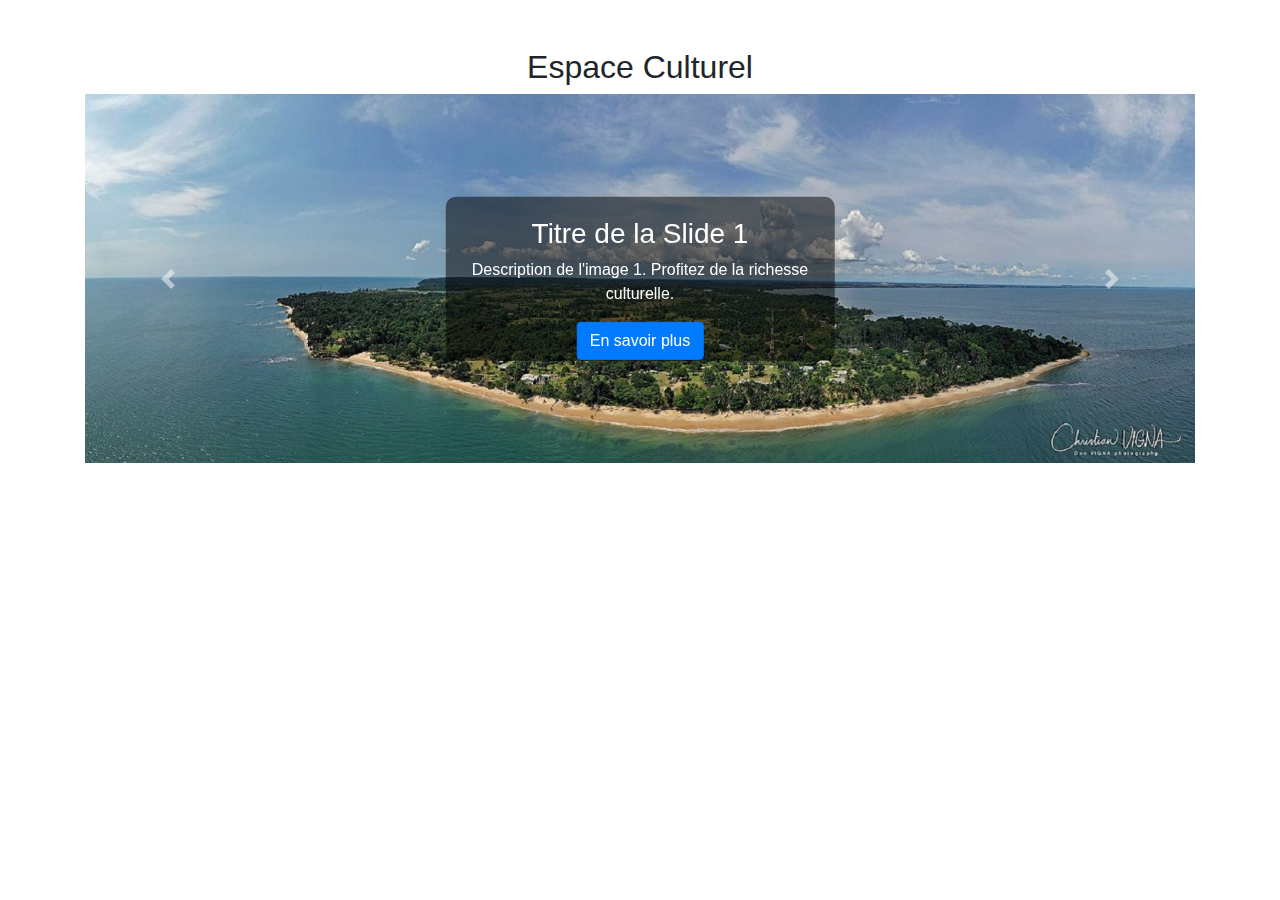
<file: plus_plus.html>
<!DOCTYPE html>
<html lang="fr">
<head>
    <meta charset="UTF-8">
    <meta name="viewport" content="width=device-width, initial-scale=1.0">
    <link rel="stylesheet" href="https://stackpath.bootstrapcdn.com/bootstrap/4.5.2/css/bootstrap.min.css">
    <style>
        .carousel-caption {
            position: absolute;
            top: 50%;
            left: 50%;
            transform: translate(-50%, -50%);
            text-align: center;
            background: rgba(0, 0, 0, 0.5);
            padding: 20px;
            border-radius: 10px;
            color: white;
        }
    </style>
    <title>Espace Culturel</title>
</head>
<body>
    <div class="container my-5">
        <h2 class="text-center">Espace Culturel</h2>
        <div id="cultureCarousel" class="carousel slide" data-ride="carousel">
            <div class="carousel-inner">
                <div class="carousel-item active">
                    <img src="img/iilles.jpeg" class="d-block w-100" alt="Image 1">
                    <div class="carousel-caption">
                        <h3>Titre de la Slide 1</h3>
                        <p>Description de l'image 1. Profitez de la richesse culturelle.</p>
                        <a href=" " class="btn btn-primary">En savoir plus</a>
                    </div>
                </div>
                <div class="carousel-item">
                    <img src="img/lekoni.jpg" class="d-block w-100" alt="Image 2">
                    <div class="carousel-caption">
                        <h3>Titre de la Slide 2</h3>
                        <p>Description de l'image 2. Découvrez notre patrimoine.</p>
                        <a href=" " class="btn btn-primary">En savoir plus</a>
                    </div>
                </div>
                <div class="carousel-item">
                    <img src="img/lianne.jpg" class="d-block w-100" alt="Image 3">
                    <div class="carousel-caption">
                        <h3>Titre de la Slide 3</h3>
                        <p>Description de l'image 3. Plongez dans l'histoire.</p>
                        <a href=" " class="btn btn-primary">En savoir plus</a>
                    </div>
                </div>
                <div class="carousel-item">
                    <img src="img/costume.jpg" class="d-block w-100" alt="Image 4">
                    <div class="carousel-caption">
                        <h3>Titre de la Slide 4</h3>
                        <p>Description de l'image 4. Un voyage fascinant.</p>
                        <a href=" " class="btn btn-primary">En savoir plus</a>
                    </div>
                </div>
            </div>
            <a class="carousel-control-prev" href="#cultureCarousel" role="button" data-slide="prev">
                <span class="carousel-control-prev-icon" aria-hidden="true"></span>
                <span class="sr-only">Previous</span>
            </a>
            <a class="carousel-control-next" href="#cultureCarousel" role="button" data-slide="next">
                <span class="carousel-control-next-icon" aria-hidden="true"></span>
                <span class="sr-only">Next</span>
            </a>
        </div>
    </div>

    <script src="https://code.jquery.com/jquery-3.5.1.slim.min.js"></script>
    <script src="https://cdn.jsdelivr.net/npm/@popperjs/core@2.5.2/dist/umd/popper.min.js"></script>
    <script src="https://stackpath.bootstrapcdn.com/bootstrap/4.5.2/js/bootstrap.min.js"></script>
</body>
</html>
</file>
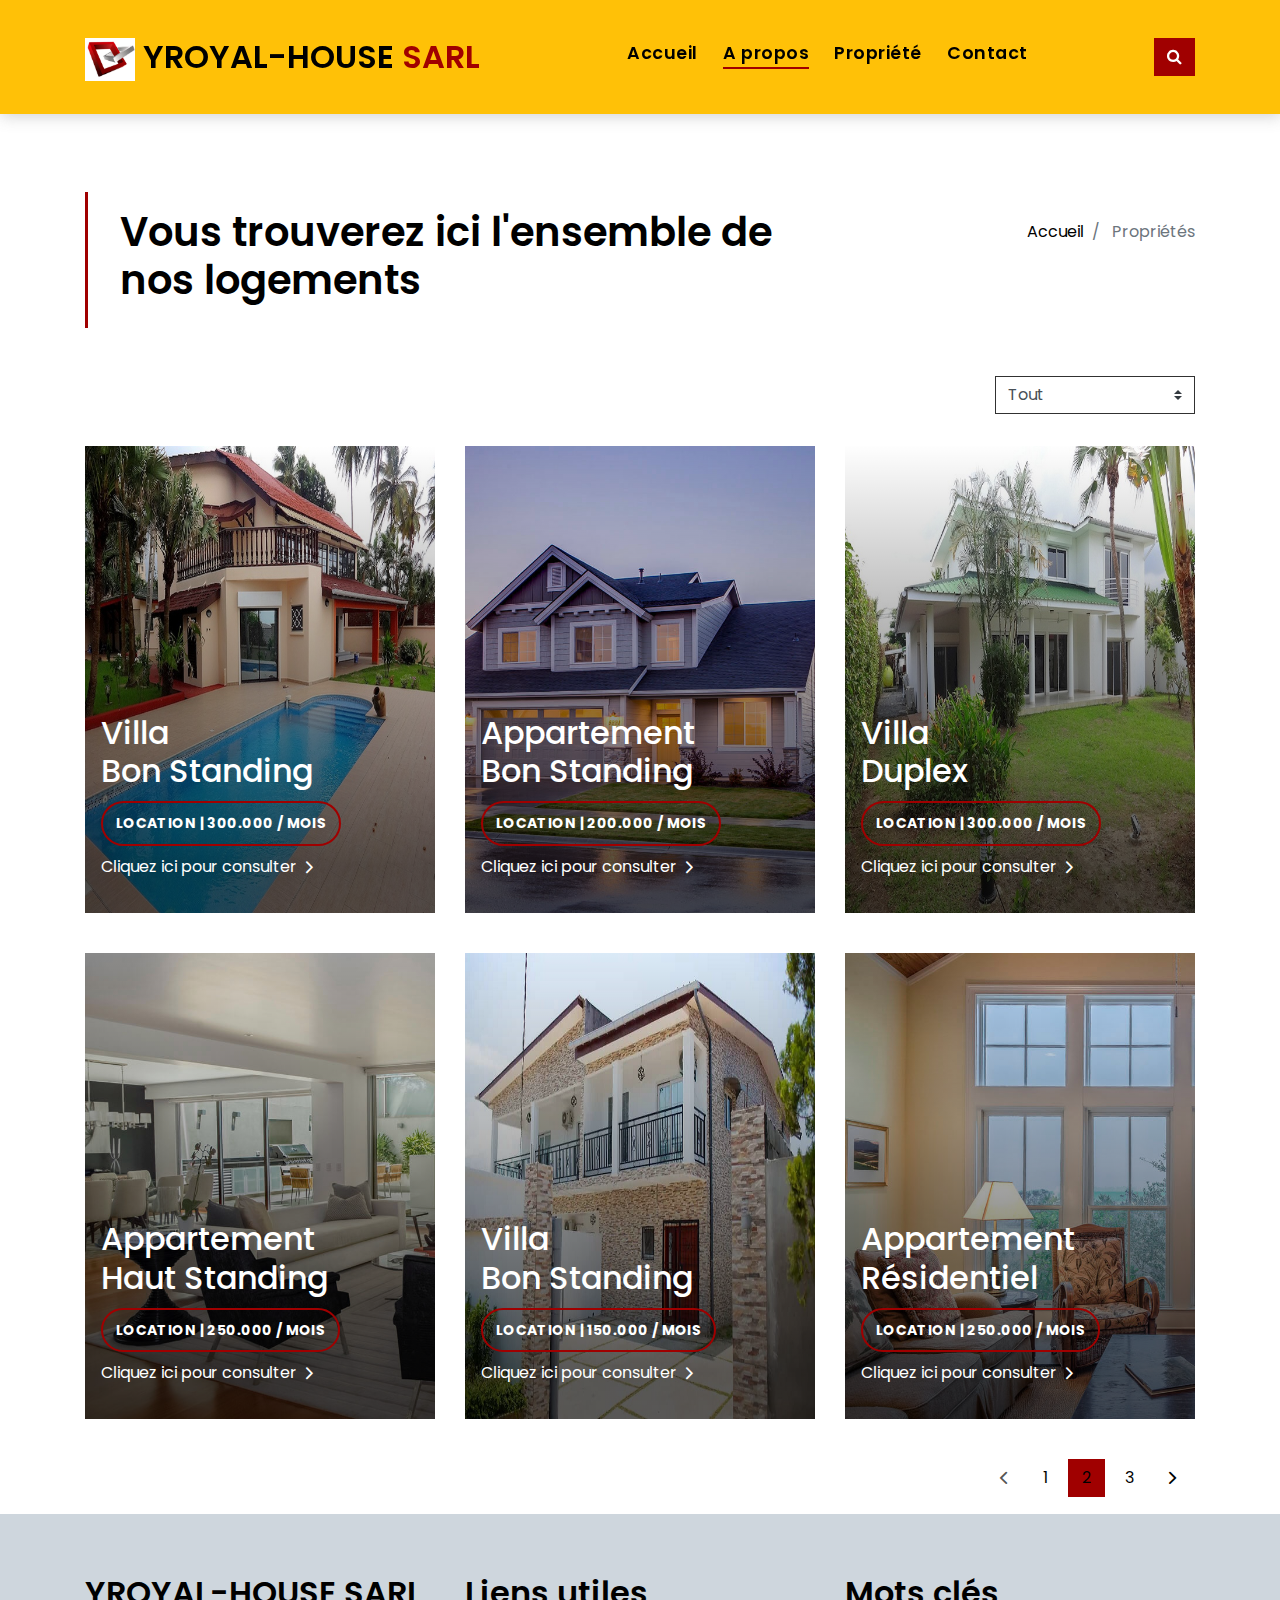
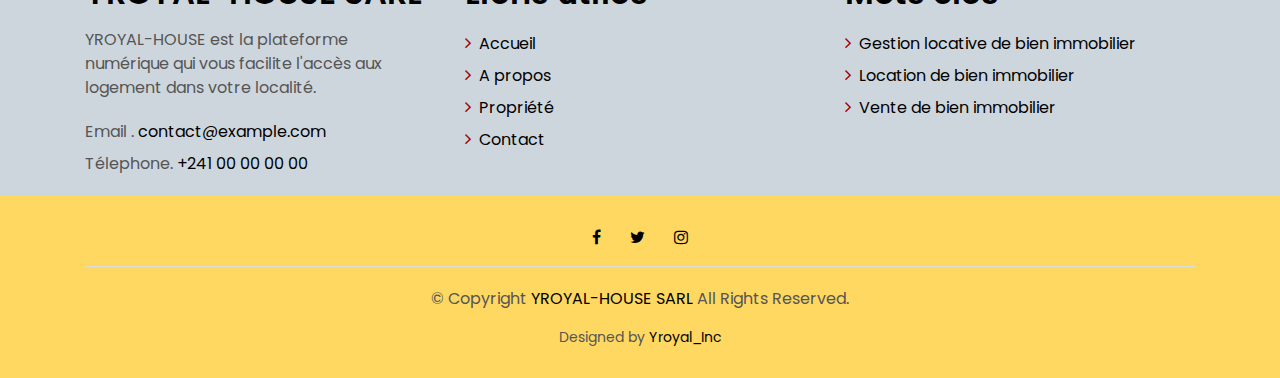
<file: property-grid.html>
<!DOCTYPE html>
<html lang="en">
<head>
<meta charset="utf-8">
<title>YROYAL-HOUSE</title>
  <meta content="width=device-width, initial-scale=1.0" name="viewport">
  <meta content="Gestion locative de bien immobilier, Location de bien immobilier, Vente de bien immobilier" name="keywords">
  <meta content="YROYAL-HOUSE" name="description">
  <meta name="robots" content="index, follow">
  <meta name="author" content="YROYAL-HOUSE">
<!-- Favicons -->
<link href="img/favicon.jpg" rel="icon">

  <!-- Google Fonts -->
  <link href="https://fonts.googleapis.com/css?family=Poppins:300,400,500,600,700" rel="stylesheet">

  <!-- Bootstrap CSS File -->
  <link href="lib/bootstrap/css/bootstrap.min.css" rel="stylesheet">

  <!-- Libraries CSS Files -->
  <link href="lib/font-awesome/css/font-awesome.min.css" rel="stylesheet">
  <link href="lib/animate/animate.min.css" rel="stylesheet">
  <link href="lib/ionicons/css/ionicons.min.css" rel="stylesheet">
  <link href="lib/owlcarousel/assets/owl.carousel.min.css" rel="stylesheet">

  <!-- Main Stylesheet File -->
  <link href="css/style.css" rel="stylesheet">

</head>

<body>

  <div class="click-closed"></div>
<!--/ Form Search Star /-->
<div class="box-collapse">
    <div class="title-box-d">
      <h3 class="title-d">Recherche de propriété</h3>
    </div>
    <span class="close-box-collapse right-boxed ion-ios-close"></span>
    <div class="box-collapse-wrap form">
      <form class="form-a">
        <div class="row">
          <div class="col-md-12 mb-2">
            <div class="form-group">
              <label for="Type">Mot clé</label>
              <input type="text" class="form-control form-control-lg form-control-a" placeholder="Mot clé">
            </div>
          </div>
          <div class="col-md-6 mb-2">
            <div class="form-group">
              <label for="Type">Type</label>
              <select class="form-control form-control-lg form-control-a" id="Type">
                <option>Tous types confondus</option>
                <option>À louer</option>
                <option>À vendre</option>
                <option>Visite libre</option>
              </select>
            </div>
          </div>
          <div class="col-md-6 mb-2">
            <div class="form-group">
              <label for="city">Quartier</label>
              <select class="form-control form-control-lg form-control-a" id="city">
                <option>Toutes les Quartiers </option>
                <option>Mbaya</option>
                <option>Mingara</option>
                <option>Maboukou</option>
                <option>Centre</option>
				<option>Sogafik</option>
				<option>Yéné</option>
				<option>Sable</option>
				<option>Dialogue</option>
				<option>Amissa</option>
				<option>Mangougou</option>
              </select>
            </div>
          </div>
          <div class="col-md-6 mb-2">
            <div class="form-group">
              <label for="bedrooms">Chambres</label>
              <select class="form-control form-control-lg form-control-a" id="bedrooms">
                <option>Tout</option>
                <option>01</option>
                <option>02</option>
                <option>03</option>
                <option>04</option>
                <option>05</option>
              </select>
            </div>
          </div>
          
          <div class="col-md-6 mb-2">
            <div class="form-group">
              <label for="bathrooms">Salles de bains</label>
              <select class="form-control form-control-lg form-control-a" id="bathrooms">
                <option>Tout</option>
                <option>01</option>
                <option>02</option>
                <option>03</option>
                <option>04</option>
  
              </select>
            </div>
          </div>
          <div class="col-md-6 mb-2">
            <div class="form-group">
              <label for="price">Prix minimum</label>
              <select class="form-control form-control-lg form-control-a" id="price">
  
                <option>50,000</option>
                <option>100,000</option>
                <option>150,000</option>
                <option>200,000</option>
              </select>
            </div>
          </div>
          <div class="col-md-12">
            <button type="submit" class="btn btn-b">Recherche</button>
          </div>
        </div>
      </form>
    </div>
  </div>
  <!--/ Form Search End /-->

  <!--/ Nav Star /-->
<nav class="navbar navbar-default navbar-trans navbar-expand-lg fixed-top">
  <div class="container">
    <button class="navbar-toggler collapsed" type="button" data-toggle="collapse" data-target="#navbarDefault"
      aria-controls="navbarDefault" aria-expanded="false" aria-label="Toggle navigation">
      <span></span>
      <span></span>
      <span></span>
    </button>
    <a class="navbar-brand text-brand" href="index.html"> <img src="/img/siza.jpg" alt="" srcset=""> YROYAL-HOUSE<span
        class="color-b"> SARL</span></a>
    <button type="button" class="btn btn-link nav-search navbar-toggle-box-collapse d-md-none" data-toggle="collapse"
      data-target="#navbarTogglerDemo01" aria-expanded="false">
      <span class="fa fa-search" aria-hidden="true"></span>
    </button>
    <div class="navbar-collapse collapse justify-content-center" id="navbarDefault">
      <ul class="navbar-nav">
        <li class="nav-item">
          <a class="nav-link " href="index.html">Accueil</a>
        </li>
        <li class="nav-item">
          <a class="nav-link active" href="about.html">A propos</a>
        </li>
        <li class="nav-item">
          <a class="nav-link" href="property-grid.html">Propriété</a>
        </li>


        <li class="nav-item">
          <a class="nav-link" href="contact.html">Contact</a>
        </li>
      </ul>
    </div>
    <button type="button" class="btn btn-b-n navbar-toggle-box-collapse d-none d-md-block" data-toggle="collapse"
      data-target="#navbarTogglerDemo01" aria-expanded="false">
      <span class="fa fa-search" aria-hidden="true"></span>
    </button>
  </div>
</nav>
<!--/ Nav End /-->

  <!--/ Intro Single star /-->
  <section class="intro-single">
    <div class="container">
      <div class="row">
        <div class="col-md-12 col-lg-8">
          <div class="title-single-box">
            <h1 class="title-single">Vous trouverez ici l'ensemble de nos logements</h1>
            
          </div>
        </div>
        <div class="col-md-12 col-lg-4">
          <nav aria-label="breadcrumb" class="breadcrumb-box d-flex justify-content-lg-end">
            <ol class="breadcrumb">
              <li class="breadcrumb-item">
                <a href="#">Accueil</a>
              </li>
              <li class="breadcrumb-item active" aria-current="page">
                Propriétés
              </li>
            </ol>
          </nav>
        </div>
      </div>
    </div>
  </section>
  <!--/ Intro Single End /-->

  <!--/ Property Grid Star /-->
  <section class="property-grid grid">
    <div class="container">
      <div class="row">
        <div class="col-sm-12">
          <div class="grid-option">
            <form>
              <select class="custom-select">
                <option selected>Tout</option>
                <option value="1">Du nouveau à l'ancien</option>
                <option value="2">À louer</option>
                <option value="3">À vendre</option>
              </select>
            </form>
          </div>
        </div>
        <div class="col-md-4">
          <div class="card-box-a card-shadow">
            <div class="img-box-a">
              <img src="img/loge4.jpg" alt="" class="img-a img-fluid">
            </div>
            <div class="card-overlay">
              <div class="card-overlay-a-content">
                <div class="card-header-a">
                  <h2 class="card-title-a">
                    <a href="#">Villa
                      <br /> Bon Standing</a>
                  </h2>
                </div>
                <div class="card-body-a">
                  <div class="price-box d-flex">
                    <span class="price-a">Location | 300.000 / Mois</span>
                  </div>
                  <a href="property-single.html" class="link-a">Cliquez ici pour consulter
                    <span class="ion-ios-arrow-forward"></span>
                  </a>
                </div>
                <div class="card-footer-a">
                  <ul class="card-info d-flex justify-content-around">
                    <li>
                      <h4 class="card-info-title">Dimension</h4>
                      <span>340m
                        <sup>2</sup>
                      </span>
                    </li>
                    <li>
                      <h4 class="card-info-title">Salon</h4>
                      <span>2</span>
                    </li>
                    <li>
                      <h4 class="card-info-title">Chambre</h4>
                      <span>3</span>
                    </li>
                    <li>
                      <h4 class="card-info-title">Douche</h4>
                      <span>2</span>
                    </li>
                  </ul>
                </div>
              </div>
            </div>
          </div>
        </div>
        <div class="col-md-4">
          <div class="card-box-a card-shadow">
            <div class="img-box-a">
              <img src="img/property-3.jpg" alt="" class="img-a img-fluid">
            </div>
            <div class="card-overlay">
              <div class="card-overlay-a-content">
                <div class="card-header-a">
                  <h2 class="card-title-a">
                    <a href="#">Appartement
                      <br /> Bon Standing</a>
                  </h2>
                </div>
                <div class="card-body-a">
                  <div class="price-box d-flex">
                    <span class="price-a">Location | 200.000 / Mois</span>
                  </div>
                  <a href="property-single.html" class="link-a">Cliquez ici pour consulter
                    <span class="ion-ios-arrow-forward"></span>
                  </a>
                </div>
                <div class="card-footer-a">
                  <ul class="card-info d-flex justify-content-around">
                    <li>
                      <h4 class="card-info-title">Dimension</h4>
                      <span>340m
                        <sup>2</sup>
                      </span>
                    </li>
                    <li>
                      <h4 class="card-info-title">Salon</h4>
                      <span>2</span>
                    </li>
                    <li>
                      <h4 class="card-info-title">Chambre</h4>
                      <span>4</span>
                    </li>
                    <li>
                      <h4 class="card-info-title">Douche</h4>
                      <span>2</span>
                    </li>
                  </ul>
                </div>
              </div>
            </div>
          </div>
        </div>
        <div class="col-md-4">
          <div class="card-box-a card-shadow">
            <div class="img-box-a">
              <img src="img/loge2.jpg" alt="" class="img-a img-fluid">
            </div>
            <div class="card-overlay">
              <div class="card-overlay-a-content">
                <div class="card-header-a">
                  <h2 class="card-title-a">
                    <a href="#">Villa
                      <br /> Duplex</a>
                  </h2>
                </div>
                <div class="card-body-a">
                  <div class="price-box d-flex">
                    <span class="price-a">Location | 300.000 / Mois</span>
                  </div>
                  <a href="property-single.html" class="link-a">Cliquez ici pour consulter
                    <span class="ion-ios-arrow-forward"></span>
                  </a>
                </div>
                <div class="card-footer-a">
                  <ul class="card-info d-flex justify-content-around">
                    <li>
                      <h4 class="card-info-title">Dimension</h4>
                      <span>340m
                        <sup>2</sup>
                      </span>
                    </li>
                    <li>
                      <h4 class="card-info-title">Salon</h4>
                      <span>2</span>
                    </li>
                    <li>
                      <h4 class="card-info-title">Chambre</h4>
                      <span>4</span>
                    </li>
                    <li>
                      <h4 class="card-info-title">Douche</h4>
                      <span>2</span>
                    </li>
                  </ul>
                </div>
              </div>
            </div>
          </div>
        </div>
        <div class="col-md-4">
          <div class="card-box-a card-shadow">
            <div class="img-box-a">
              <img src="img/property-7.jpg" alt="" class="img-a img-fluid">
            </div>
            <div class="card-overlay">
              <div class="card-overlay-a-content">
                <div class="card-header-a">
                  <h2 class="card-title-a">
                    <a href="#">Appartement
                      <br /> Haut Standing</a>
                  </h2>
                </div>
                <div class="card-body-a">
                  <div class="price-box d-flex">
                    <span class="price-a">Location | 250.000 / Mois</span>
                  </div>
                  <a href="property-single.html" class="link-a">Cliquez ici pour consulter
                    <span class="ion-ios-arrow-forward"></span>
                  </a>
                </div>
                <div class="card-footer-a">
                  <ul class="card-info d-flex justify-content-around">
                    <li>
                      <h4 class="card-info-title">Dimension</h4>
                      <span>340m
                        <sup>2</sup>
                      </span>
                    </li>
                    <li>
                      <h4 class="card-info-title">Salon</h4>
                      <span>1</span>
                    </li>
                    <li>
                      <h4 class="card-info-title">Chambre</h4>
                      <span>2</span>
                    </li>
                    <li>
                      <h4 class="card-info-title">Douche</h4>
                      <span>1</span>
                    </li>
                  </ul>
                </div>
              </div>
            </div>
          </div>
        </div>
        <div class="col-md-4">
          <div class="card-box-a card-shadow">
            <div class="img-box-a">
              <img src="img/loge7.jpg" alt="" class="img-a img-fluid">
            </div>
            <div class="card-overlay">
              <div class="card-overlay-a-content">
                <div class="card-header-a">
                  <h2 class="card-title-a">
                    <a href="#">Villa
                      <br /> Bon Standing</a>
                  </h2>
                </div>
                <div class="card-body-a">
                  <div class="price-box d-flex">
                    <span class="price-a">Location | 150.000 / Mois</span>
                  </div>
                  <a href="property-single.html" class="link-a">Cliquez ici pour consulter
                    <span class="ion-ios-arrow-forward"></span>
                  </a>
                </div>
                <div class="card-footer-a">
                  <ul class="card-info d-flex justify-content-around">
                    <li>
                      <h4 class="card-info-title">Dimension</h4>
                      <span>340m
                        <sup>2</sup>
                      </span>
                    </li>
                    <li>
                      <h4 class="card-info-title">Salon</h4>
                      <span>1</span>
                    </li>
                    <li>
                      <h4 class="card-info-title">Chambre</h4>
                      <span>2</span>
                    </li>
                    <li>
                      <h4 class="card-info-title">Douche</h4>
                      <span>2</span>
                    </li>
                  </ul>
                </div>
              </div>
            </div>
          </div>
        </div>
        <div class="col-md-4">
          <div class="card-box-a card-shadow">
            <div class="img-box-a">
              <img src="img/property-10.jpg" alt="" class="img-a img-fluid">
            </div>
            <div class="card-overlay">
              <div class="card-overlay-a-content">
                <div class="card-header-a">
                  <h2 class="card-title-a">
                    <a href="#">Appartement
                      <br /> Résidentiel</a>
                  </h2>
                </div>
                <div class="card-body-a">
                <div class="price-box d-flex">
                  <span class="price-a">Location | 250.000 / Mois</span>
                </div>
                  <a href="property-single.html" class="link-a">Cliquez ici pour consulter
                    <span class="ion-ios-arrow-forward"></span>
                  </a>
                </div>
                <div class="card-footer-a">
                  <ul class="card-info d-flex justify-content-around">
                    <li>
                      <h4 class="card-info-title">Dimension</h4>
                      <span>340m
                        <sup>2</sup>
                      </span>
                    </li>
                    <li>
                      <h4 class="card-info-title">Salon</h4>
                      <span>1</span>
                    </li>
                    <li>
                      <h4 class="card-info-title">Chambre</h4>
                      <span>2</span>
                    </li>
                    <li>
                      <h4 class="card-info-title">Douche</h4>
                      <span>1</span>
                    </li>
                  </ul>
                </div>
              </div>
            </div>
          </div>
        </div>
      </div>
      <div class="row">
        <div class="col-sm-12">
          <nav class="pagination-a">
            <ul class="pagination justify-content-end">
              <li class="page-item disabled">
                <a class="page-link" href="#" tabindex="-1">
                  <span class="ion-ios-arrow-back"></span>
                </a>
              </li>
              <li class="page-item">
                <a class="page-link" href="#">1</a>
              </li>
              <li class="page-item active">
                <a class="page-link" href="#">2</a>
              </li>
              <li class="page-item">
                <a class="page-link" href="#">3</a>
              </li>
              <li class="page-item next">
                <a class="page-link" href="#">
                  <span class="ion-ios-arrow-forward"></span>
                </a>
              </li>
            </ul>
          </nav>
        </div>
      </div>
    </div>
  </section>
  <!--/ Property Grid End /-->

<!--/ footer Star /-->
<section class="section-footer">
    <div class="container">
      <div class="row">
        <div class="col-sm-12 col-md-4">
          <div class="widget-a">
            <div class="w-header-a">
              <h3 class="w-title-a text-brand">YROYAL-HOUSE SARL</h3>
            </div>
            <div class="w-body-a">
              <p class="w-text-a color-text-a">
                YROYAL-HOUSE est la plateforme numérique qui vous facilite l'accès aux logement dans votre localité.
                
              </p>
            </div>
            <div class="w-footer-a">
              <ul class="list-unstyled">
                <li class="color-a">
                  <span class="color-text-a">Email .</span> contact@example.com</li>
                <li class="color-a">
                  <span class="color-text-a">Télephone.</span> +241 00 00 00 00
</li>
              </ul>
            </div>
          </div>
        </div>
        <div class="col-sm-12 col-md-4 section-md-t3">
          <div class="widget-a">
            <div class="w-header-a">
              <h3 class="w-title-a text-brand">Liens utiles</h3>
            </div>
            <div class="w-body-a">
              <div class="w-body-a">
                <ul class="list-unstyled ">
                 
                  <li class="item-list-a">
                    <i class="fa fa-angle-right"></i> <a href="#">Accueil
                    
                    
                    </a>
                  </li>
                  <li class="item-list-a">
                    <i class="fa fa-angle-right"></i> <a href="#">A propos</a>
                  </li>
                  <li class="item-list-a">
                    <i class="fa fa-angle-right"></i> <a href="#">Propriété</a>
                  </li>
                  <li class="item-list-a">
                    <i class="fa fa-angle-right"></i> <a href="#">Contact</a>
                  </li>
                 
                </ul>
              </div>
            </div>
          </div>
        </div>
        <div class="col-sm-12 col-md-4 section-md-t3">
          <div class="widget-a">
            <div class="w-header-a">
              <h3 class="w-title-a text-brand">Mots clés</h3>
            </div>
            <div class="w-body-a">
              <ul class="list-unstyled fooo">
                <li class="item-list-a">
                  <i class="fa fa-angle-right"></i> <a href="#">Gestion locative de bien immobilier</a>
                </li>
                
                <li class="item-list-a">
                  <i class="fa fa-angle-right"></i> <a href="#">Location de bien immobilier</a>
                </li>
                <li class="item-list-a">
                  <i class="fa fa-angle-right"></i> <a href="#">Vente de bien immobilier</a>
                </li>
               
              </ul>
            </div>
          </div>
        </div>
      </div>
    </div>
  </section>

  <footer>
    <div class="container">
      <div class="row">
        <div class="col-md-12">
          
          <div class="socials-a">
            <ul class="list-inline">
              <li class="list-inline-item">
                <a href="#">
                  <i class="fa fa-facebook" aria-hidden="true"></i>
                </a>
              </li>
              <li class="list-inline-item">
                <a href="#">
                  <i class="fa fa-twitter" aria-hidden="true"></i>
                </a>
              </li>
              <li class="list-inline-item">
                <a href="#">
                  <i class="fa fa-instagram" aria-hidden="true"></i>
                </a>
              </li>
            </ul>
          </div>
          <div class="copyright-footer">
            <p class="copyright color-text-a">
              &copy; Copyright
              <span class="color-a">YROYAL-HOUSE SARL
</span> All Rights Reserved.
            </p>
          </div>
          <div class="credits">
          
            Designed by <a href=" ">Yroyal_Inc</a>
          </div>
        </div>
      </div>
    </div>
  </footer>
<!--/ Footer End /-->


  <a href="#" class="back-to-top"><i class="fa fa-chevron-up"></i></a>
  <div id="preloader"></div>

  <!-- JavaScript Libraries -->
  <script src="lib/jquery/jquery.min.js"></script>
  <script src="lib/jquery/jquery-migrate.min.js"></script>
  <script src="lib/popper/popper.min.js"></script>
  <script src="lib/bootstrap/js/bootstrap.min.js"></script>
  <script src="lib/easing/easing.min.js"></script>
  <script src="lib/owlcarousel/owl.carousel.min.js"></script>
  <script src="lib/scrollreveal/scrollreveal.min.js"></script>
  <!-- Contact Form JavaScript File -->
  <script src="contactform/contactform.js"></script>

  <!-- Template Main Javascript File -->
  <script src="js/main.js"></script>

</body>
</html>
</file>
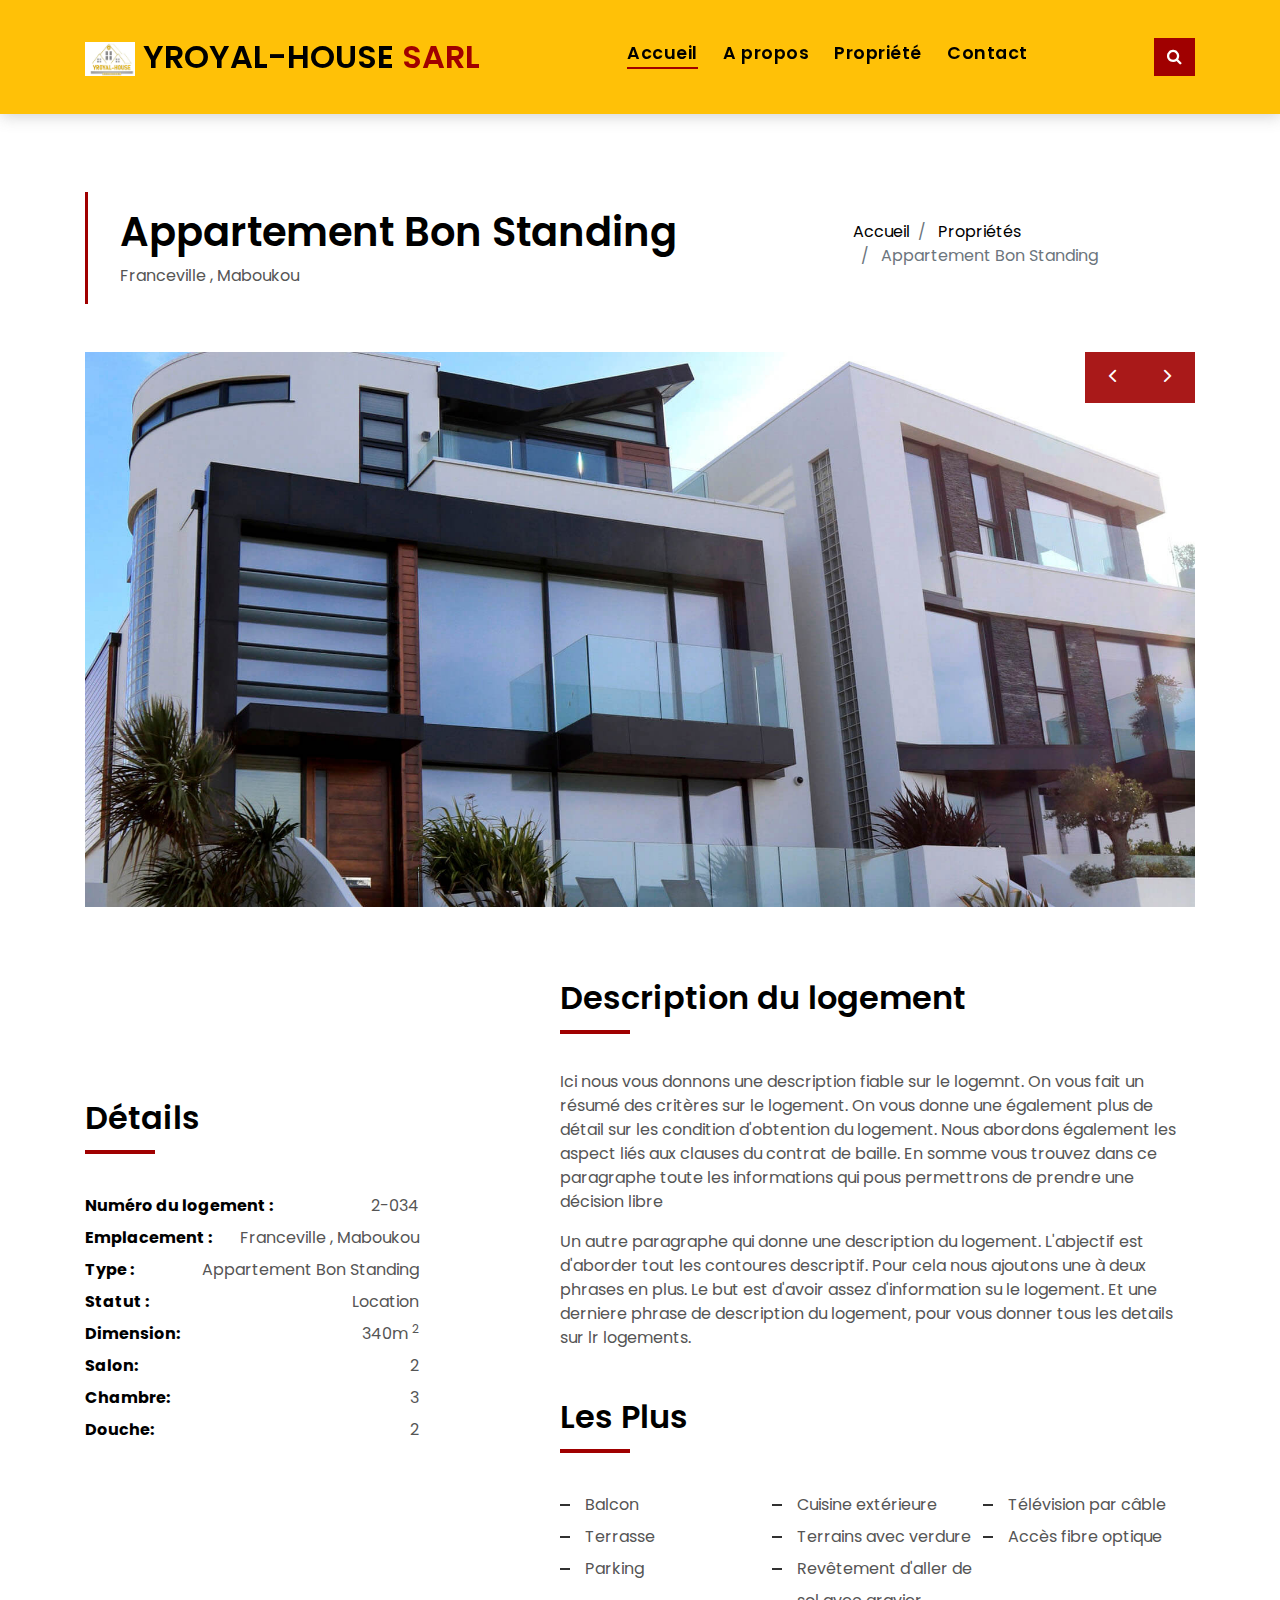
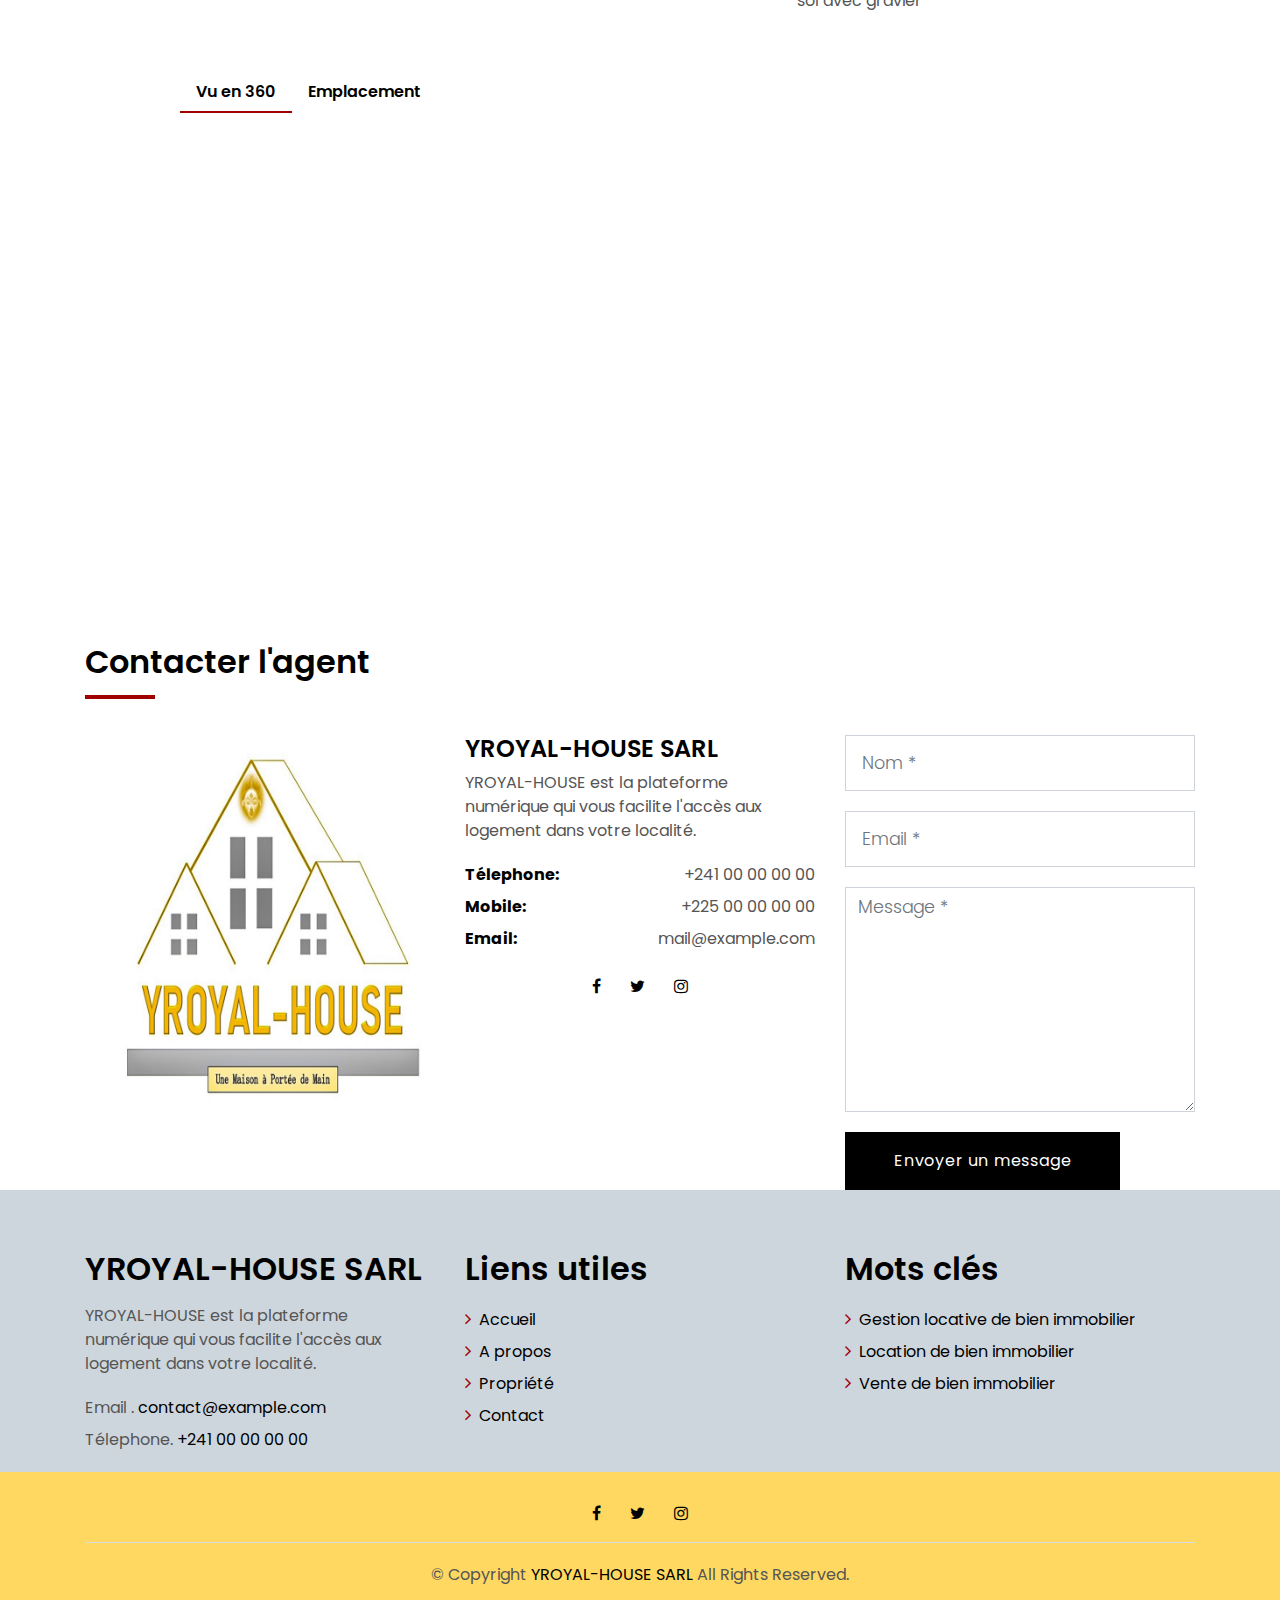
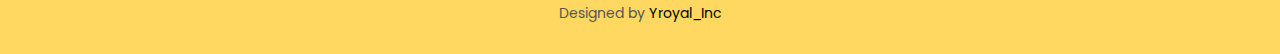
<file: property-single.html>
<!DOCTYPE html>
<html lang="en">
<head>
  <meta charset="utf-8">
<title>YROYAL-HOUSE</title>
  <meta content="width=device-width, initial-scale=1.0" name="viewport">
  <meta content="Gestion locative de bien immobilier, Location de bien immobilier, Vente de bien immobilier" name="keywords">
  <meta content="YROYAL-HOUSE" name="description">
  <meta name="robots" content="index, follow">
  <meta name="author" content="YROYAL-HOUSE">
  
  <!-- Favicons -->
  <link href="img/favicon.jpg" rel="icon">

  <!-- Google Fonts -->
  <link href="https://fonts.googleapis.com/css?family=Poppins:300,400,500,600,700" rel="stylesheet">

  <!-- Bootstrap CSS File -->
  <link href="lib/bootstrap/css/bootstrap.min.css" rel="stylesheet">

  <!-- Libraries CSS Files -->
  <link href="lib/font-awesome/css/font-awesome.min.css" rel="stylesheet">
  <link href="lib/animate/animate.min.css" rel="stylesheet">
  <link href="lib/ionicons/css/ionicons.min.css" rel="stylesheet">
  <link href="lib/owlcarousel/assets/owl.carousel.min.css" rel="stylesheet">

  <!-- Main Stylesheet File -->
  <link href="css/style.css" rel="stylesheet">

 
</head>

<body>

  <div class="click-closed"></div>
<!--/ Form Search Star /-->
 <div class="box-collapse">
    <div class="title-box-d">
      <h3 class="title-d">Recherche de propriété</h3>
    </div>
    <span class="close-box-collapse right-boxed ion-ios-close"></span>
    <div class="box-collapse-wrap form">
      <form class="form-a">
        <div class="row">
          <div class="col-md-12 mb-2">
            <div class="form-group">
              <label for="Type">Mot clé</label>
              <input type="text" class="form-control form-control-lg form-control-a" placeholder="Mot clé">
            </div>
          </div>
          <div class="col-md-6 mb-2">
            <div class="form-group">
              <label for="Type">Type</label>
              <select class="form-control form-control-lg form-control-a" id="Type">
                <option>Tous types confondus</option>
                <option>À louer</option>
                <option>À vendre</option>
                <option>Visite libre</option>
              </select>
            </div>
          </div>
          <div class="col-md-6 mb-2">
            <div class="form-group">
              <label for="city">Quartier</label>
              <select class="form-control form-control-lg form-control-a" id="city">
                <option>Touts les quartiers</option>
                <option>Mbaya</option>
                <option>Mingara</option>
                <option>Maboukou</option>
                <option>Centre</option>
				<option>Sogafik</option>
				<option>Yéné</option>
				<option>Sable</option>
				<option>Dialogue</option>
				<option>Amissa</option>
				<option>Mangougou</option>
              </select>
            </div>
          </div>
          <div class="col-md-6 mb-2">
            <div class="form-group">
              <label for="bedrooms">Chambres</label>
              <select class="form-control form-control-lg form-control-a" id="bedrooms">
                <option>Tout</option>
                <option>01</option>
                <option>02</option>
                <option>03</option>
                <option>04</option>
                <option>05</option>
              </select>
            </div>
          </div>
          
          <div class="col-md-6 mb-2">
            <div class="form-group">
              <label for="bathrooms">Salles de bains</label>
              <select class="form-control form-control-lg form-control-a" id="bathrooms">
                <option>Tout</option>
                <option>01</option>
                <option>02</option>
                <option>03</option>
                <option>04</option>
              
              </select>
            </div>
          </div>
          <div class="col-md-6 mb-2">
            <div class="form-group">
              <label for="price">Prix minimum</label>
              <select class="form-control form-control-lg form-control-a" id="price">
              
                <option>50,000</option>
                <option>100,000</option>
                <option>150,000</option>
                <option>200,000</option>
              </select>
            </div>
          </div>
          <div class="col-md-12">
            <button type="submit" class="btn btn-b">Recherche</button>
          </div>
        </div>
      </form>
    </div>
  </div>
  <!--/ Form Search End /-->

  <!--/ Nav Star /-->
  <nav class="navbar navbar-default navbar-trans navbar-expand-lg fixed-top">
    <div class="container">
      <button class="navbar-toggler collapsed" type="button" data-toggle="collapse" data-target="#navbarDefault"
        aria-controls="navbarDefault" aria-expanded="false" aria-label="Toggle navigation">
        <span></span>
        <span></span>
        <span></span>
      </button>
      <a class="navbar-brand text-brand" href="index.html"> <img src="/img/favicon.jpg" alt="" srcset="">  YROYAL-HOUSE<span class="color-b"> SARL</span></a>
      <button type="button" class="btn btn-link nav-search navbar-toggle-box-collapse d-md-none" data-toggle="collapse"
        data-target="#navbarTogglerDemo01" aria-expanded="false">
        <span class="fa fa-search" aria-hidden="true"></span>
      </button>
      <div class="navbar-collapse collapse justify-content-center" id="navbarDefault">
        <ul class="navbar-nav">
          <li class="nav-item">
            <a class="nav-link active" href="index.html">Accueil</a>
          </li>
          <li class="nav-item">
            <a class="nav-link" href="about.html">A propos</a>
          </li>
          <li class="nav-item">
            <a class="nav-link" href="property-grid.html">Propriété</a>
          </li>
          
          
          <li class="nav-item">
            <a class="nav-link" href="contact.html">Contact</a>
          </li>
        </ul>
      </div>
      <button type="button" class="btn btn-b-n navbar-toggle-box-collapse d-none d-md-block" data-toggle="collapse"
        data-target="#navbarTogglerDemo01" aria-expanded="false">
        <span class="fa fa-search" aria-hidden="true"></span>
      </button>
    </div>
  </nav>
<!--/ Nav End /-->

  <!--/ Intro Single star /-->
  <section class="intro-single">
    <div class="container">
      <div class="row">
        <div class="col-md-12 col-lg-8">
          <div class="title-single-box">
            <h1 class="title-single">Appartement Bon Standing</h1>
            <span class="color-text-a">Franceville , Maboukou</span>
          </div>
        </div>
        <div class="col-md-12 col-lg-4">
          <nav aria-label="breadcrumb" class="breadcrumb-box d-flex justify-content-lg-end">
            <ol class="breadcrumb">
              <li class="breadcrumb-item">
                <a href="index.html">Accueil</a>
              </li>
              <li class="breadcrumb-item">
                <a href="property-grid.html">Propriétés</a>
              </li>
              <li class="breadcrumb-item active" aria-current="page">
                Appartement Bon Standing
              </li>
            </ol>
          </nav>
        </div>
      </div>
    </div>
  </section>
  <!--/ Intro Single End /-->

  <!--/ Property Single Star /-->
  <section class="property-single nav-arrow-b">
    <div class="container">
      <div class="row">
        <div class="col-sm-12">
          <div id="property-single-carousel" class="owl-carousel owl-arrow gallery-property">
            <div class="carousel-item-b">
              <img src="img/slide-2.jpg" alt="">
            </div>
            <div class="carousel-item-b">
              <img src="img/slide-3.jpg" alt="">
            </div>
            <div class="carousel-item-b">
              <img src="img/slide-1.jpg" alt="">
            </div>
          </div>
          <div class="row justify-content-between">
            <div class="col-md-5 col-lg-4">
              <div class="property-price d-flex justify-content-center foo">
                <div class="card-header-c d-flex">
                  <div class="card-box-ico">
                    <span class="ion-money"></span>
                  </div>
                  <div class="card-title-c align-self-center">
                    <h5 class="title-c">300.000 FCFA</h5>
                  </div>
                </div>
              </div>
              <div class="property-summary">
                <div class="row">
                  <div class="col-sm-12">
                    <div class="title-box-d section-t4">
                      <h3 class="title-d">Détails</h3>
                    </div>
                  </div>
                </div>
                <div class="summary-list">
                  <ul class="list">
                    <li class="d-flex justify-content-between">
                      <strong>Numéro du logement :</strong>
                      <span>2-034</span>
                    </li>
                    <li class="d-flex justify-content-between">
                      <strong>Emplacement :</strong>
                      <span>Franceville , Maboukou</span>
                    </li>
                    <li class="d-flex justify-content-between">
                      <strong>Type :</strong>
                      <span>Appartement Bon Standing</span>
                    </li>
                    <li class="d-flex justify-content-between">
                      <strong>Statut :</strong>
                      <span>Location</span>
                    </li>
                    <li class="d-flex justify-content-between">
                      <strong>Dimension:</strong>
                      <span>340m
                        <sup>2</sup>
                      </span>
                    </li>
                    <li class="d-flex justify-content-between">
                      <strong>Salon:</strong>
                      <span>2</span>
                    </li>
                    <li class="d-flex justify-content-between">
                      <strong>Chambre:</strong>
                      <span>3</span>
                    </li>
                    <li class="d-flex justify-content-between">
                      <strong>Douche:</strong>
                      <span>2</span>
                    </li>
                  </ul>
                </div>
              </div>
            </div>
            <div class="col-md-7 col-lg-7 section-md-t3">
              <div class="row">
                <div class="col-sm-12">
                  <div class="title-box-d">
                    <h3 class="title-d">Description du logement</h3>
                  </div>
                </div>
              </div>
              <div class="property-description">
                <p class="description color-text-a">
                  Ici nous vous donnons une description fiable sur le logemnt. On vous fait un résumé des critères sur le logement.
				  On vous donne une également plus de détail sur les condition d'obtention du logement.
				  Nous abordons également les aspect liés aux clauses du contrat de baille.
				  En somme vous trouvez dans ce paragraphe toute les informations qui pous permettrons de prendre une décision libre
                </p>
                <p class="description color-text-a no-margin">
                  Un autre paragraphe qui donne une description du logement. L'abjectif est d'aborder tout les contoures descriptif.
				  Pour cela nous ajoutons une à deux phrases en plus. Le but est d'avoir assez d'information su le logement.
					Et une derniere phrase de description du logement, pour vous donner tous les details sur lr logements.
                </p>
              </div>
              <div class="row section-t3">
                <div class="col-sm-12">
                  <div class="title-box-d">
                    <h3 class="title-d">Les Plus</h3>
                  </div>
                </div>
              </div>
              <div class="amenities-list color-text-a">
                <ul class="list-a no-margin">
                  <li>Balcon</li>
                  <li>Cuisine extérieure</li>
                  <li>Télévision par câble</li>
                  <li>Terrasse</li>
                  <li>Terrains avec verdure</li>
                  <li>Accès fibre optique</li>
                  <li>Parking</li>
                  <li>Revêtement d'aller de sol avec gravier</li>
                </ul>
              </div>
            </div>
          </div>
        </div>
        <div class="col-md-10 offset-md-1">
          <ul class="nav nav-pills-a nav-pills mb-3 section-t3" id="pills-tab" role="tablist">
            <li class="nav-item">
              <a class="nav-link active" id="pills-video-tab" data-toggle="pill" href="#pills-video" role="tab"
                aria-controls="pills-video" aria-selected="true">Vu en 360</a>
            </li>
            
            <li class="nav-item">
              <a class="nav-link" id="pills-map-tab" data-toggle="pill" href="#pills-map" role="tab" aria-controls="pills-map"
                aria-selected="false">Emplacement</a>
            </li>
          </ul>
          <div class="tab-content" id="pills-tabContent">
            <div class="tab-pane fade show active" id="pills-video" role="tabpanel" aria-labelledby="pills-video-tab">
              <iframe src="https://player.vimeo.com/video/73221098" width="100%" height="460" frameborder="0"
                webkitallowfullscreen mozallowfullscreen allowfullscreen></iframe>
            </div>
            
            <div class="tab-pane fade" id="pills-map" role="tabpanel" aria-labelledby="pills-map-tab">
            <iframe src="https://www.google.com/maps/embed?pb=!1m14!1m12!1m3!1d3245.6048300129587!2d13.568590324604179!3d-1.6323500425213622!2m3!1f0!2f0!3f0!3m2!1i1024!2i768!4f13.1!5e1!3m2!1sfr!2sga!4v1740249192825!5m2!1sfr!2sga"
			width="100%" height="450" style="border:0;" allowfullscreen="" loading="lazy" 
			referrerpolicy="no-referrer-when-downgrade"></iframe>
            </div>
          </div>
        </div>
        <div class="col-md-12">
          <div class="row section-t3">
            <div class="col-sm-12">
              <div class="title-box-d">
                <h3 class="title-d">Contacter l'agent</h3>
              </div>
            </div>
          </div>
          <div class="row">
            <div class="col-md-6 col-lg-4">
              <img src="img/favi.jpg" alt="" class="img-fluid">
            </div>
            <div class="col-md-6 col-lg-4">
              <div class="property-agent">
                <h4 class="title-agent">YROYAL-HOUSE SARL</h4>
                <p class="color-text-a">
                YROYAL-HOUSE est la plateforme numérique qui vous facilite l'accès aux logement dans votre localité.
                </p>
                <ul class="list-unstyled">
                  <li class="d-flex justify-content-between">
                    <strong>Télephone:</strong>
                    <span class="color-text-a">+241 00 00 00 00</span>
                  </li>
                  <li class="d-flex justify-content-between">
                    <strong>Mobile:</strong>
                    <span class="color-text-a">+225 00 00 00 00</span>
                  </li>
                  <li class="d-flex justify-content-between">
                    <strong>Email:</strong>
                    <span class="color-text-a">mail@example.com</span>
                  </li>
                  
                </ul>
                <div class="socials-a">
                  <ul class="list-inline">
                    <li class="list-inline-item">
                      <a href="#">
                        <i class="fa fa-facebook" aria-hidden="true"></i>
                      </a>
                    </li>
                    <li class="list-inline-item">
                      <a href="#">
                        <i class="fa fa-twitter" aria-hidden="true"></i>
                      </a>
                    </li>
                    <li class="list-inline-item">
                      <a href="#">
                        <i class="fa fa-instagram" aria-hidden="true"></i>
                      </a>
                    </li>
                    
                  </ul>
                </div>
              </div>
            </div>
            <div class="col-md-12 col-lg-4">
              <div class="property-contact">
                <form class="form-a">
                  <div class="row">
                    <div class="col-md-12 mb-1">
                      <div class="form-group">
                        <input type="text" class="form-control form-control-lg form-control-a" id="inputName"
                          placeholder="Nom *" required>
                      </div>
                    </div>
                    <div class="col-md-12 mb-1">
                      <div class="form-group">
                        <input type="email" class="form-control form-control-lg form-control-a" id="inputEmail1"
                          placeholder="Email *" required>
                      </div>
                    </div>
                    <div class="col-md-12 mb-1">
                      <div class="form-group">
                        <textarea id="textMessage" class="form-control" placeholder="Message *" name="message" cols="45"
                          rows="8" required></textarea>
                      </div>
                    </div>
                    <div class="col-md-12">
                      <button type="submit" class="btn btn-a">Envoyer un message</button>
                    </div>
                  </div>
                </form>
              </div>
            </div>
          </div>
        </div>
      </div>
    </div>
  </section>
  <!--/ Property Single End /-->

<!--/ footer Star /-->
<section class="section-footer">
    <div class="container">
      <div class="row">
        <div class="col-sm-12 col-md-4">
          <div class="widget-a">
            <div class="w-header-a">
              <h3 class="w-title-a text-brand">YROYAL-HOUSE SARL</h3>
            </div>
            <div class="w-body-a">
              <p class="w-text-a color-text-a">
                YROYAL-HOUSE est la plateforme numérique qui vous facilite l'accès aux logement dans votre localité.
                
              </p>
            </div>
            <div class="w-footer-a">
              <ul class="list-unstyled">
                <li class="color-a">
                  <span class="color-text-a">Email .</span> contact@example.com</li>
                <li class="color-a">
                  <span class="color-text-a">Télephone.</span> +241 00 00 00 00
</li>
              </ul>
            </div>
          </div>
        </div>
        <div class="col-sm-12 col-md-4 section-md-t3">
          <div class="widget-a">
            <div class="w-header-a">
              <h3 class="w-title-a text-brand">Liens utiles</h3>
            </div>
            <div class="w-body-a">
              <div class="w-body-a">
                <ul class="list-unstyled ">
                 
                  <li class="item-list-a">
                    <i class="fa fa-angle-right"></i> <a href="#">Accueil
                    
                    
                    </a>
                  </li>
                  <li class="item-list-a">
                    <i class="fa fa-angle-right"></i> <a href="#">A propos</a>
                  </li>
                  <li class="item-list-a">
                    <i class="fa fa-angle-right"></i> <a href="#">Propriété</a>
                  </li>
                  <li class="item-list-a">
                    <i class="fa fa-angle-right"></i> <a href="#">Contact</a>
                  </li>
                 
                </ul>
              </div>
            </div>
          </div>
        </div>
        <div class="col-sm-12 col-md-4 section-md-t3">
          <div class="widget-a">
            <div class="w-header-a">
              <h3 class="w-title-a text-brand">Mots clés</h3>
            </div>
            <div class="w-body-a">
              <ul class="list-unstyled fooo">
                <li class="item-list-a">
                  <i class="fa fa-angle-right"></i> <a href="#">Gestion locative de bien immobilier</a>
                </li>
                
                <li class="item-list-a">
                  <i class="fa fa-angle-right"></i> <a href="#">Location de bien immobilier</a>
                </li>
                <li class="item-list-a">
                  <i class="fa fa-angle-right"></i> <a href="#">Vente de bien immobilier</a>
                </li>
               
              </ul>
            </div>
          </div>
        </div>
      </div>
    </div>
  </section>

  <footer>
    <div class="container">
      <div class="row">
        <div class="col-md-12">
          
          <div class="socials-a">
            <ul class="list-inline">
              <li class="list-inline-item">
                <a href="#">
                  <i class="fa fa-facebook" aria-hidden="true"></i>
                </a>
              </li>
              <li class="list-inline-item">
                <a href="#">
                  <i class="fa fa-twitter" aria-hidden="true"></i>
                </a>
              </li>
              <li class="list-inline-item">
                <a href="#">
                  <i class="fa fa-instagram" aria-hidden="true"></i>
                </a>
              </li>
            </ul>
          </div>
          <div class="copyright-footer">
            <p class="copyright color-text-a">
              &copy; Copyright
              <span class="color-a">YROYAL-HOUSE SARL
</span> All Rights Reserved.
            </p>
          </div>
          <div class="credits">
          
            Designed by <a href=" ">Yroyal_Inc</a>
          </div>
        </div>
      </div>
    </div>
  </footer>
<!--/ Footer End /-->

  <a href="#" class="back-to-top"><i class="fa fa-chevron-up"></i></a>
  <div id="preloader"></div>

  <!-- JavaScript Libraries -->
  <script src="lib/jquery/jquery.min.js"></script>
  <script src="lib/jquery/jquery-migrate.min.js"></script>
  <script src="lib/popper/popper.min.js"></script>
  <script src="lib/bootstrap/js/bootstrap.min.js"></script>
  <script src="lib/easing/easing.min.js"></script>
  <script src="lib/owlcarousel/owl.carousel.min.js"></script>
  <script src="lib/scrollreveal/scrollreveal.min.js"></script>
  <!-- Contact Form JavaScript File -->
  <script src="contactform/contactform.js"></script>

  <!-- Template Main Javascript File -->
  <script src="js/main.js"></script>

</body>
</html>
</file>
<file: css/style.css>
/*======================================
//--//-->   STYLES GENERALES
======================================*/

body {
  font-family: 'Poppins', sans-serif;
  color: #555555;
}

h1,
h2,
h3,
h4,
h5,
h6 {
  color: #000000;
}

a {
  color: #000000;
  transition: all .5s ease;
}

a:hover {
  color: #a00000;
  text-decoration: none;
}

.link-two {
  color: #000000;
  transition: all .5s ease;
}

.link-two:hover {
  text-decoration: underline;
  color: #000000;
}

.link-one {
  color: #000000;
  transition: all .5s ease;
}

.link-one:hover {
  color: #000000;
  text-decoration: none;
}

.link-icon {
  color: #000000;
  font-weight: 500;
}

.link-icon span {
  font-size: 14px;
  padding-left: 4px;
  vertical-align: middle;
}

.link-a {
  color: #ffffff;
  text-decoration: none;
}

.link-a:hover {
  color: #ffffff;
  text-decoration: none;
}

.link-a span {
  font-size: 18px;
  vertical-align: middle;
  margin-left: 5px;
}

.text-brand {
  color: #000000;
  font-size: 2rem;
  font-weight: 600;
}

.color-a {
  color: #000000;
}

.color-b {
  color: #a00000;
}

.color-d {
  color: #adadad;
}

.color-text-a {
  color: #555555;
}

.no-margin {
  margin: 0;
}

/*------/ Nav Pills  /------*/

.nav-pills-a.nav-pills .nav-link {
  color: #000000;
  position: relative;
  font-weight: 600;
}

.nav-pills-a.nav-pills .nav-link.active {
  background-color: transparent;
}

.nav-pills-a.nav-pills .nav-link.active:after {
  content: '';
  position: absolute;
  left: 0;
  bottom: -1px;
  width: 100%;
  height: 2px;
  background-color: #a00000;
  z-index: 2;
}

/*-------/ Carrousel d'image culturelles /-------*/


.resume_btn:hover {
  box-shadow: 0 8px 16px rgba(54, 179, 127, 0.24);
  display: flex;
  align-items: center;
  transform: scale(1.2);
}

.resume_btn:active {
  display: flex;
  flex-direction: row;
  align-items: center;
  padding: 0.7rem;
  background-color: #36b37e;
  transform: scale(1.2);
}


/*------/ Bg Image /------*/

.bg-image {
  background-repeat: no-repeat;
  background-attachment: fixed;
  background-size: cover;
  background-position: center center;
}

/*------/ List a /------*/

.list-a {
  display: inline-block;
  line-height: 2;
  padding: 0;
  list-style: none;
}

.list-a li {
  position: relative;
  width: 50%;
  float: left;
  padding-left: 25px;
  padding-right: 5px;
}

.list-a li:before {
  content: '';
  width: 10px;
  height: 2px;
  position: absolute;
  background-color: #313131;
  top: 15px;
  left: 0;
}

/*------/ Pagination-a /------*/

.pagination-a .pagination .page-link {
  margin: 0 .2rem;
  border-color: transparent;
  padding: .5rem .8rem;
  color: #000000;
}

.pagination-a .pagination .page-link:hover,
.pagination-a .pagination .page-link:active,
.pagination-a .pagination .page-link:focus {
  background-color: #a00000;
}

.pagination-a .pagination .page-link span {
  font-size: 1.2rem;
}

.pagination-a .pagination .next .page-link {
  padding: .4rem .9rem;
}

.pagination-a .pagination .page-item:last-child .page-link {
  border-top-right-radius: 0;
  border-bottom-right-radius: 0;
}

.pagination-a .pagination .page-item:first-child .page-link {
  border-top-left-radius: 0;
  border-bottom-left-radius: 0;
}

.pagination-a .pagination .page-item.disabled .page-link {
  padding: .4rem .9rem;
  color: #555555;
}

.pagination-a .pagination .page-item.active .page-link {
  background-color: #a00000;
}

.a {
  color: #a00000;
  font-size: 1.3rem;
}

/*------/ Icon Box /------*/

.icon-box .icon-box-icon {
  display: table-cell;
  vertical-align: top;
  font-size: 36px;
  color: #000000;
  width: 50px;
  padding-top: 8px;
}

.icon-box .icon-box-content {
  padding-top: 18px;
}

/*------/ Space Padding /------*/

.section-t8 {
  padding-top: 8rem;
}

.section-t4 {
  padding-top: 4rem;
}

.section-t3 {
  padding-top: 3rem;
}

.section-b2 {
  padding-bottom: 2rem;
}

.section-tb85 {
  padding: 8rem 0 5rem 0;
}

/*------/ Title /------*/

.title-wrap {
  padding-bottom: 4rem;
}

.title-a {
  font-size: 2.6rem;
  font-weight: 600;
}

.title-link {
  font-size: 1.2rem;
  font-weight: 300;
  padding-top: 1.2rem;
}

.title-link a {
  color: #313131;
}

.title-link span {
  font-size: 20px;
  padding-left: 4px;
  vertical-align: middle;
}

.title-box-d {
  padding-bottom: 1.8rem;
  margin-bottom: 1rem;
  position: relative;
}

.title-box-d .title-d {
  font-weight: 600;
  font-size: 2rem;
}

.title-box-d .title-d:after {
  content: '';
  position: absolute;
  width: 70px;
  height: 4px;
  background-color: #a00000;
  bottom: 20px;
  left: 0;
}

/*------/ Display Table & Table Cell /------*/

.display-table {
  width: 100%;
  height: 100%;
  display: table;
}

.table-cell {
  display: table-cell;
  vertical-align: middle;
}

/*------/ Ul Resect /------*/

.ul-resect ul,
.list-a ul,
.box-comments ul {
  list-style: none;
  padding-left: 0;
  margin-bottom: 0;
}

/*------/ Overlay /------*/

.overlay-a {
  background: linear-gradient(to bottom, rgba(0, 0, 0, 0) 0%, rgba(0, 0, 0, 0.2) 27%, rgba(0, 0, 0, 0.65) 90%);
}

.overlay {
  position: absolute;
  top: 0;
  left: 0px;
  padding: 0;
  height: 100%;
  width: 100%;
}

/*------/ Owl carousel /------*/

.owl-theme .owl-dots {
  text-align: center;
  margin-top: 18px;
}

.owl-theme .owl-dots .owl-dot {
  display: inline-block;
}

.owl-theme .owl-dots .owl-dot span {
  width: 16px;
  height: 9px;
  margin: 5px 5px;
  background: #000000;
  border: 0px solid #000000;
  display: block;
  transition: all 0.6s ease-in-out;
  cursor: pointer;
  border-radius: 0px;
}

.owl-theme .owl-dots .owl-dot:hover span {
  background-color: #a00000;
}

.owl-theme .owl-dots .owl-dot.active span {
  background-color: #a00000;
  width: 35px;
}

.owl-arrow .owl-nav {
  position: absolute;
  top: 0;
  right: 0;
  font-size: 1.8rem;
}

.owl-arrow .owl-nav .owl-prev,
.owl-arrow .owl-nav .owl-next {
  display: inline-block;
  transition: all 0.6s ease-in-out;
  color: #000000;
}

.owl-arrow .owl-nav .owl-prev.disabled,
.owl-arrow .owl-nav .owl-next.disabled {
  transition: all 0.6s ease-in-out;
  color: #adadad;
}

.owl-arrow .owl-nav .owl-next {
  margin-left: 15px;
}

.nav-arrow-a .owl-arrow .owl-nav {
  font-size: 1.8rem;
  margin-top: -110px;
}

.nav-arrow-a .owl-arrow .owl-nav .owl-next {
  margin-left: 15px;
}

.nav-arrow-b .owl-arrow .owl-nav {
  position: absolute;
  top: 0;
  right: 0;
  font-size: 1.2rem;
}

.nav-arrow-b .owl-arrow .owl-nav .owl-prev,
.nav-arrow-b .owl-arrow .owl-nav .owl-next {
  padding: .7rem 1.5rem !important;
  display: inline-block;
  transition: all 0.6s ease-in-out;
  color: #ffffff;
  background-color: #a00000;
  opacity: .9;
}

.nav-arrow-b .owl-arrow .owl-nav .owl-prev.disabled,
.nav-arrow-b .owl-arrow .owl-nav .owl-next.disabled {
  transition: all 0.6s ease-in-out;
  color: #ffffff;
}

.nav-arrow-b .owl-arrow .owl-nav .owl-prev:hover,
.nav-arrow-b .owl-arrow .owl-nav .owl-next:hover {
  background-color: #820202;
}

.nav-arrow-b .owl-arrow .owl-nav .owl-next {
  margin-left: 0px;
}

/*------/ Socials /------*/

.socials-a .list-inline-item:not(:last-child) {
  margin-right: 25px;
}

/* Back to top button */

.back-to-top {
  position: fixed;
  display: none;
  background: #a00000;
  color: #fff;
  width: 44px;
  height: 44px;
  text-align: center;
  line-height: 1;
  font-size: 16px;
  border-radius: 50%;
  right: 15px;
  bottom: 15px;
  transition: background 0.5s;
  z-index: 11;
}

.back-to-top i {
  padding-top: 12px;
  color: #fff;
}

/* Prelaoder */

#preloader {
  position: fixed;
  top: 0;
  left: 0;
  right: 0;
  bottom: 0;
  z-index: 9999;
  overflow: hidden;
  background: #fff;
}

#preloader:before {
  content: "";
  position: fixed;
  top: calc(50% - 30px);
  left: calc(50% - 30px);
  border: 6px solid #f2f2f2;
  border-top: 6px solid #a00000;
  border-radius: 50%;
  width: 60px;
  height: 60px;
  -webkit-animation: animate-preloader 1s linear infinite;
  animation: animate-preloader 1s linear infinite;
}

@-webkit-keyframes animate-preloader {
  0% {
    -webkit-transform: rotate(0deg);
    transform: rotate(0deg);
  }

  100% {
    -webkit-transform: rotate(360deg);
    transform: rotate(360deg);
  }
}

@keyframes animate-preloader {
  0% {
    -webkit-transform: rotate(0deg);
    transform: rotate(0deg);
  }

  100% {
    -webkit-transform: rotate(360deg);
    transform: rotate(360deg);
  }
}

/*======================================
//--//-->   NAVBAR
======================================*/

.navbar-default {
  transition: all .5s ease-in-out;
  background-color: #ffc107;
  padding-top: 28px;
  padding-bottom: 28px;
  -webkit-backface-visibility: hidden;
  backface-visibility: hidden;
  box-shadow: 1px 2px 15px rgba(100, 100, 100, 0.3);
}

.navbar-default .nav-search {
  color: #000000;
  font-size: 1.5rem;
}

.navbar-default.navbar-reduce {
  box-shadow: 1px 2px 15px rgba(100, 100, 100, 0.3);
}

.navbar-default.navbar-trans,
.navbar-default.navbar-reduce {
  -webkit-backface-visibility: hidden;
  backface-visibility: hidden;
}

.navbar-default.navbar-trans .nav-item,
.navbar-default.navbar-reduce .nav-item {
  position: relative;
  padding-right: 10px;
  padding-bottom: 8px;
  margin-left: 0;
}

.navbar-default.navbar-trans .nav-link,
.navbar-default.navbar-reduce .nav-link {
  font-size: 1.1rem;
  color: #000000;
  font-weight: 600;
  letter-spacing: 0.030em;
  transition: all 0.1s ease-in-out;
  position: relative;
  padding-left: 0;
  padding-right: 0;
}

.navbar-default.navbar-trans .nav-link:before,
.navbar-default.navbar-reduce .nav-link:before {
  content: '';
  position: absolute;
  bottom: 5px;
  left: 0;
  width: 100%;
  height: 2px;
  z-index: 0;
  background-color: #a00000;
  -webkit-transform: scaleX(0);
  transform: scaleX(0);
  -webkit-transform-origin: right;
  transform-origin: right;
  transition: opacity .2s ease-out 0.3s, -webkit-transform .2s ease-out;
  transition: transform .2s ease-out, opacity .2s ease-out 0.3s;
  transition: transform .2s ease-out, opacity .2s ease-out 0.3s, -webkit-transform .2s ease-out;
}

.navbar-default.navbar-trans .nav-link:hover,
.navbar-default.navbar-reduce .nav-link:hover {
  color: #000000;
}

.navbar-default.navbar-trans .nav-link:hover:before,
.navbar-default.navbar-reduce .nav-link:hover:before {
  -webkit-transform: scaleX(1);
  transform: scaleX(1);
  -webkit-transform-origin: left;
  transform-origin: left;
}

.navbar-default.navbar-trans .show > .nav-link:before,
.navbar-default.navbar-trans .active > .nav-link:before,
.navbar-default.navbar-trans .nav-link.show:before,
.navbar-default.navbar-trans .nav-link.active:before,
.navbar-default.navbar-reduce .show > .nav-link:before,
.navbar-default.navbar-reduce .active > .nav-link:before,
.navbar-default.navbar-reduce .nav-link.show:before,
.navbar-default.navbar-reduce .nav-link.active:before {
  -webkit-transform: scaleX(1);
  transform: scaleX(1);
}

.navbar-default.navbar-trans .nav-link:before {
  background-color: #a00000;
}

.navbar-default.navbar-trans .nav-link:hover {
  color: #000000;
}

.navbar-default.navbar-trans .show > .nav-link,
.navbar-default.navbar-trans .active > .nav-link,
.navbar-default.navbar-trans .nav-link.show,
.navbar-default.navbar-trans .nav-link.active {
  color: #000000;
}

.navbar-default.navbar-reduce {
  transition: all .5s ease-in-out;
  padding-top: 19px;
  padding-bottom: 19px;
}

.navbar-default.navbar-reduce .nav-link {
  color: #000000;
}

.navbar-default.navbar-reduce .nav-link:before {
  background-color: #a00000;
}

.navbar-default.navbar-reduce .nav-link:hover {
  color: #000000;
}

.navbar-default.navbar-reduce .show > .nav-link,
.navbar-default.navbar-reduce .active > .nav-link,
.navbar-default.navbar-reduce .nav-link.show,
.navbar-default.navbar-reduce .nav-link.active {
  color: #000000;
}

.navbar-default.navbar-reduce .navbar-brand {
  color: #000000;
}
.navbar-brand img {
  width:50px;
}
.navbar-default .dropdown .dropdown-menu {
  border-top: 0;
  border-left: 4px solid #a00000;
  border-right: 0;
  border-bottom: 0;
  -webkit-transform: translate3d(0px, -40px, 0px);
  transform: translate3d(0px, -40px, 0px);
  opacity: 0;
  filter: alpha(opacity=0);
  visibility: hidden;
  transition: all 0.5s cubic-bezier(0.3, 0.65, 0.355, 1) 0s, opacity 0.31s ease 0s, height 0s linear 0.36s;
  margin: 0;
  border-radius: 0;
  padding: 12px 0;
}

.navbar-default .dropdown .dropdown-menu .dropdown-item {
  padding: 12px 18px;
  transition: all 500ms ease;
  font-weight: 600;
  min-width: 220px;
}

.navbar-default .dropdown .dropdown-menu .dropdown-item:hover {
  background-color: #ffffff;
  color: #a00000;
  transition: all 500ms ease;
}

.navbar-default .dropdown .dropdown-menu .dropdown-item.active {
  background-color: #ffffff;
  color: #a00000;
}

.navbar-default .dropdown:hover .dropdown-menu {
  -webkit-transform: translate3d(0px, 0px, 0px);
  transform: translate3d(0px, 0px, 0px);
  visibility: visible;
  opacity: 1;
  filter: alpha(opacity=1);
}

/*------/ Hamburger Navbar /------*/

.navbar-toggler {
  position: relative;
}

.navbar-toggler:focus,
.navbar-toggler:active {
  outline: 0;
}

.navbar-toggler span {
  display: block;
  background-color: #000000;
  height: 3px;
  width: 25px;
  margin-top: 4px;
  margin-bottom: 4px;
  -webkit-transform: rotate(0deg);
  transform: rotate(0deg);
  left: 0;
  opacity: 1;
}

.navbar-toggler span:nth-child(1),
.navbar-toggler span:nth-child(3) {
  transition: -webkit-transform .35s ease-in-out;
  transition: transform .35s ease-in-out;
  transition: transform .35s ease-in-out, -webkit-transform .35s ease-in-out;
}

.navbar-toggler:not(.collapsed) span:nth-child(1) {
  position: absolute;
  left: 12px;
  top: 10px;
  -webkit-transform: rotate(135deg);
  transform: rotate(135deg);
  opacity: 0.9;
}

.navbar-toggler:not(.collapsed) span:nth-child(2) {
  height: 12px;
  visibility: hidden;
  background-color: transparent;
}

.navbar-toggler:not(.collapsed) span:nth-child(3) {
  position: absolute;
  left: 12px;
  top: 10px;
  -webkit-transform: rotate(-135deg);
  transform: rotate(-135deg);
  opacity: 0.9;
}

/*======================================
//--//-->   BOX COLAPSE
======================================*/

.box-collapse {
  position: fixed;
  top: 0;
  bottom: 0;
  right: 0;
  width: 100%;
  z-index: 1040;
  background-color: #ffffff;
  -webkit-transform: translateX(100%);
  transform: translateX(100%);
  transition: all 0.6s ease;
}

.box-collapse .title-box-d {
  top: 30px;
  left: 60px;
  opacity: 0;
  transition: all 1s ease;
  transition-delay: .3s;
}

.box-collapse-wrap {
  opacity: 0;
  position: absolute;
  left: 0;
  top: 6.5rem;
  bottom: 5rem;
  padding-left: 10%;
  padding-right: 10%;
  overflow-x: hidden;
  overflow-y: auto;
  margin: 0;
  -webkit-transform: translateY(3rem);
  transform: translateY(3rem);
  transition: opacity 0.5s 0.5s ease, -webkit-transform 0.5s 0.5s ease;
  transition: transform 0.5s 0.5s ease, opacity 0.5s 0.5s ease;
  transition: transform 0.5s 0.5s ease, opacity 0.5s 0.5s ease, -webkit-transform 0.5s 0.5s ease;
}

.box-collapse-open .click-closed {
  visibility: visible;
}

.box-collapse-open .box-collapse {
  -webkit-transform: translateX(0);
  transform: translateX(0);
  box-shadow: 0 0 65px rgba(0, 0, 0, 0.07);
  opacity: 1;
}

.box-collapse-open .box-collapse .title-box-d {
  -webkit-transform: translate(0);
  transform: translate(0);
  opacity: 1;
}

.box-collapse-open .box-collapse-wrap {
  -webkit-transform: translate(0);
  transform: translate(0);
  opacity: 1;
}

.box-collapse-closed .box-collapse {
  opacity: .7;
  transition-delay: 0s;
}

.box-collapse-closed .box-collapse .title-box-d {
  opacity: 0;
  transition-delay: 0s;
}

.box-collapse-closed .box-collapse .form-a {
  opacity: 0;
  transition-delay: 0s;
}

.click-closed {
  position: fixed;
  top: 0;
  left: 0;
  width: 100%;
  height: 100%;
  visibility: hidden;
  z-index: 1035;
  background-color: #000000;
  opacity: .4;
}

.close-box-collapse {
  position: absolute;
  z-index: 1050;
  top: 2rem;
  font-size: 3.5rem;
  line-height: 1;
  color: #000000;
  cursor: pointer;
  transition: all 0.3s ease;
}

.right-boxed {
  right: 4.2857rem;
}

/*======================================
//--//-->   INTRO
======================================*/

.intro {
  height: 100vh;
  position: relative;
  color: #ffffff;
}

.intro .owl-theme .owl-dots {
  position: absolute;
  bottom: 70px;
  right: 50px;
}

.intro .owl-theme .owl-dots .owl-dot span {
  background: #ffffff;
  border: 0px solid #ffffff;
}

.intro .owl-theme .owl-dots .owl-dot:hover span {
  background-color: #a00000;
}

.intro .owl-theme .owl-dots .owl-dot.active span {
  background-color: #a00000;
}

.intro .intro-item {
  padding-top: 2rem;
}

.intro .carousel-item-a {
  position: relative;
  height: 100vh;
}

.intro .carousel-item-a.bg-image {
  background-attachment: scroll;
}

.intro .intro-content {
  position: absolute;
}

.intro .intro-body {
  padding-left: 1rem;
}

.intro .intro-body .price-a {
  color: #ffffff;
  padding: 1rem 1.5rem;
  border: 2px solid #a00000;
  border-radius: 50px;
  text-transform: uppercase;
  letter-spacing: 0.030em;
}

.intro .spacial {
  -webkit-animation-delay: .2s;
  animation-delay: .2s;
  color: #ffffff;
}

.intro .intro-title-top {
  -webkit-animation-delay: .6s;
  animation-delay: .6s;
  margin-bottom: 1rem;
  font-size: .9rem;
  color: #ffffff;
  letter-spacing: .05em;
}

.intro .intro-title {
  transition-duration: 9s !important;
  color: #ffffff;
  font-weight: 700;
  font-size: 2.8rem;
  text-transform: uppercase;
}

.intro .intro-subtitle {
  font-size: 1.5rem;
  font-weight: 300;
}

.intro .intro-subtitle.intro-price {
  padding-top: 1rem;
  font-size: 1.2rem;
}

/*------/ Intro Single /------*/

.intro-single {
  padding: 12rem 0 3rem;
}

.intro-single .title-single-box {
  padding: 1rem 0 1rem 2rem;
}

.intro-single .title-single-box {
  border-left: 3px solid #a00000;
}

.intro-single .title-single-box .title-single {
  font-weight: 600;
  font-size: 2.2rem;
}

.intro-single .breadcrumb-box {
  padding: 1rem 0 0 .5rem;
}

.intro-single .breadcrumb {
  background-color: transparent;
  padding-right: 0;
  padding-left: 0;
}

/*======================================
//--//-->   CARD GENERAL
======================================*/

.card-box-a,
.card-box-b,
.card-box-d {
  position: relative;
  overflow: hidden;
  -webkit-backface-visibility: hidden;
  backface-visibility: hidden;
}

.card-box-a .img-a,
.card-box-a .img-b,
.card-box-b .img-a,
.card-box-b .img-b {
  transition: .8s all ease-in-out;
}

.card-overlay {
  position: absolute;
  width: 100%;
  height: 100%;
  top: 0;
  left: 0;
}

.card-shadow {
  -webkit-backface-visibility: hidden;
  backface-visibility: hidden;
}

.card-shadow:before {
  content: ' ';
  position: absolute;
  top: 0;
  left: 0;
  width: 100%;
  height: 100%;
  z-index: 1;
  background: linear-gradient(to bottom, rgba(0, 0, 0, 0) 0%, rgba(0, 0, 0, 0.2) 27%, rgba(0, 0, 0, 0.65) 90%);
}

/*======================================
//--//-->   PROPERTY - CARD-A
======================================*/

.card-overlay-a-content {
  transition: all .5s ease-in;
  position: absolute;
  width: 100%;
  bottom: 0px;
  z-index: 2;
}

.card-header-a {
  padding: 0 1rem;
}

.card-header-a .card-title-a {
  color: #ffffff;
  margin-bottom: 0;
  padding-bottom: .7rem;
}

.card-header-a .card-title-a a {
  color: #ffffff;
  text-decoration: none;
}

.card-body-a {
  z-index: 2;
  transition: all .5s ease-in;
  padding: 0rem 1rem 2rem 1rem;
}

.card-body-a .price-box {
  padding-bottom: .5rem;
}

.price-a {
  color: #ffffff;
  padding: .6rem .8rem;
  border: 2px solid #a00000;
  border-radius: 50px;
  text-transform: uppercase;
  letter-spacing: 0.030em;
  font-size: 1rem !important;
  font-weight: bold !important;
}

.card-footer-a {
  width: 100%;
  position: absolute;
  z-index: 2;
  background-color: #a00000;
}

.card-info {
  list-style: none;
  margin-bottom: 0;
  padding: .5rem 0;
}

.card-info .card-info-title {
  font-size: 1rem;
  color: #313131;
}

.card-info li span {
  color: #ffffff;
  font-size: .9rem;
}

/*------/ Property Grid /-----*/

.property-grid .grid-option {
  text-align: right;
  margin-bottom: 2rem;
}

.property-grid .grid-option .custom-select {
  border-radius: 0;
  width: 200px;
  border-color: #313131;
}

.property-grid .grid-option .custom-select:hover,
.property-grid .grid-option .custom-select:active,
.property-grid .grid-option .custom-select:focus {
  border-color: #313131;
}

.property-grid .grid-option .custom-select option {
  border-color: #313131;
}

/*------/ Property Single /-----*/

.gallery-property {
  margin-bottom: 3rem;
}

.property-price {
  margin: 0 auto;
}

.property-price .card-header-c {
  padding: 0;
}

.summary-list {
  padding-right: 1rem;
  color: #000000;
}

.summary-list .list {
  padding: 0;
  line-height: 2;
}

.summary-list .list span {
  color: #555555;
}

.property-agent .title-agent {
  font-weight: 600;
}

.property-agent ul {
  line-height: 2;
  color: #000000;
}

.property-agent .socials-a {
  text-align: center;
}

/*======================================
//--//-->   NEWS - CARD-B
======================================*/

.card-header-b {
  padding: 1rem;
  color: #ffffff;
  position: absolute;
  bottom: 20px;
  z-index: 2;
}

.card-header-b .category-b {
  font-size: .9rem;
  background-color: #a00000;
  padding: .3rem .7rem;
  color: #313131;
  letter-spacing: 0.030em;
  border-radius: 50px;
  text-decoration: none;
}

.card-header-b .title-2 {
  margin-bottom: 0;
  padding: .6rem 0;
  font-size: 1.5rem;
}

.card-header-b .title-2 a {
  color: #ffffff;
  text-decoration: none;
}

.card-header-b .date-b {
  color: #d8d8d8;
  font-size: 1rem;
}

/*------/ News Single /------*/

.post-information {
  padding: 3rem 0;
}

.post-content {
  font-size: 1.1rem;
  font-weight: 300;
  line-height: 1.6;
}

.post-content .post-intro {
  font-size: 1.7rem;
  font-weight: 300;
  margin-bottom: 4rem;
  line-height: 1.6;
  color: #000000;
  font-weight: 400;
}

.post-content p {
  margin-bottom: 1.7rem;
}

.post-content .blockquote {
  padding: 1rem 3rem 1.7rem 3rem;
  border-left: 3px solid #a00000;
  color: #000000;
}

.post-content .blockquote footer {
  text-align: left;
  padding: 0;
}

.post-footer {
  padding: 3rem 0 4rem;
}

.post-share .socials {
  display: inline-block;
}

.post-share .socials li {
  margin-left: .6rem;
}

/*------/ Comments /------*/

.box-comments .list-comments li {
  padding-bottom: 3.5rem;
}

.box-comments .list-comments .comment-avatar {
  display: table-cell;
  vertical-align: top;
}

.box-comments .list-comments .comment-avatar img {
  width: 80px;
  height: 80px;
}

.box-comments .list-comments .comment-author {
  font-size: 1.3rem;
}

.box-comments .list-comments .comment-details {
  display: table-cell;
  vertical-align: top;
  padding-left: 25px;
}

.box-comments .list-comments .comment-description {
  padding: .8rem 0 .5rem 0;
}

.box-comments .list-comments a {
  color: #000000;
}

.box-comments .list-comments span {
  display: block;
  color: #2B2A2A;
  font-style: italic;
}

.box-comments .comment-children {
  margin-left: 40px;
}

/*======================================
//--//-->   SERVICES - CARD-C
======================================*/

.card-box-c {
  position: relative;
}

.card-header-c {
  padding: 0 1rem 1rem 1rem;
}

.card-body-c {
  padding: .5rem .5rem 0 .5rem;
}

.card-footer-c {
  padding-left: .5rem;
}

/*.card-box-ico {
  padding: 1rem 3rem 1rem 2.5rem;
  border: 5px solid #a00000;
}*/

.card-box-ico span {
  font-size: 4rem;
  color: #000000;
}

.title-c {
  font-size: 2.5rem;
  font-weight: 600;
  margin-left: -40px;
}

/*======================================
//--//-->   AGENTS - CARD-D
======================================*/

.card-box-d .card-overlay-hover {
  transition: all .2s ease-in-out;
  padding: 15px 40px 15px 35px;
}

.card-box-d .title-d {
  transition: .3s ease-in-out;
  font-size: 2rem;
  font-weight: 600;
  margin: 1rem 0;
  -webkit-transform: translateY(-20px);
  transform: translateY(-20px);
  opacity: 0;
}

.card-box-d .content-d {
  opacity: 0;
  transition: .5s ease-in-out;
  -webkit-transform: translateY(-40px);
  transform: translateY(-40px);
}

.card-box-d .info-agents {
  opacity: 0;
  transition: .5s ease-in-out;
}

.card-box-d .card-footer-d {
  transition: .5s ease-in-out;
  -webkit-transform: translateY(40px);
  transform: translateY(40px);
  opacity: 0;
  position: absolute;
  width: 100%;
  bottom: 10px;
  left: 0;
}

.card-box-d .list-inline-item:not(:last-child) {
  margin-right: 25px;
}

.card-box-d:hover .card-overlay-hover {
  background-color: #a00000;
  opacity: .9;
}

.card-box-d:hover .title-d,
.card-box-d:hover .content-d,
.card-box-d:hover .info-agents,
.card-box-d:hover .card-footer-d {
  opacity: 1;
  -webkit-transform: translateY(0);
  transform: translateY(0);
}

/*------/ Agent Single /------*/

.agent-info-box .socials-footer {
  margin-top: 2rem;
}

.agent-info-box .socials-footer li {
  margin-right: 1.5rem;
}

/*======================================
//--//-->   ABOUT
======================================*/

.section-about .title-vertical {
  position: absolute;
  letter-spacing: 0;
  -webkit-transform: rotate(-90deg);
  transform: rotate(-90deg);
  top: 50px;
  text-align: left;
  font-size: 1.8rem;
  width: 300px;
  font-weight: 700;
  text-align: right;
}

.about-img-box {
  padding-left: 1rem;
  position: relative;
}

.sinse-box {
  background-color: #a00000;
  padding: 1rem 2rem;
  position: absolute;
  left: 15px;
  bottom: 10px;
}

.sinse-box .sinse-title {
  font-weight: 700;
  letter-spacing: 0.043em;
  font-size: 1rem;
}

.sinse-box .sinse-title span {
  position: absolute;
}

.sinse-box .sinse-title span:after {
  content: ' ';
  width: 35px;
  height: 2px;
  background-color: #000000;
  position: absolute;
  bottom: -15px;
}

.sinse-box p {
  margin-bottom: 0;
  font-size: .7rem;
}

/*======================================
//--//-->   TESTIMONIALS
======================================*/

.testimonials-box {
  padding: 1rem 0;
}

.testimonials-box .testimonial-avatar {
  width: 80px !important;
  display: -webkit-inline-box !important;
  display: -webkit-inline-flex !important;
  display: -ms-inline-flexbox !important;
  display: inline-flex !important;
  border-radius: 50%;
}

.testimonial-ico {
  text-align: center;
}

.testimonial-ico span {
  font-size: 1.8rem;
  background-color: #a00000;
  color: #ffffff;
  padding: .4rem 1rem;
  border-radius: 50px;
}

.testimonial-text {
  font-style: italic;
  margin-top: 25px;
  padding: 1.5rem 1.5rem;
  background-color: #f3f3f3;
  position: relative;
}

.testimonial-text:after {
  content: "";
  position: absolute;
  top: 100%;
  left: 25px;
  width: 0px;
  height: 0px;
  border-top: 15px solid #f3f3f3;
  border-left: 15px solid transparent;
  border-right: 15px solid transparent;
}

.testimonial-author-box {
  margin-top: 2rem;
}

.testimonial-author {
  margin-left: 1rem;
  display: -webkit-inline-box;
  display: -webkit-inline-flex;
  display: -ms-inline-flexbox;
  display: inline-flex;
  font-size: 1.2rem;
  color: #000000;
}

/*======================================
//--//-->   FOOTER
======================================*/

.fooo{
  height: 100px !important;
  overflow-y: scroll !important;
}

.section-footer {
  padding-top: 60px;
  background: #9faebd82;
}

.section-footer ul {
  line-height: 2;
}

.section-footer .item-list-a i {
  font-size: 18px;
  padding-right: 4px;
  color: #a00000;
}

.section-footer .widget-a .w-title-a {
  margin-bottom: 1rem;
}

footer {
  background: #ffc107a1;
  text-align: center;
  padding: 30px 0;
}

footer .copyright-footer {
  border-top: 1px solid #ddd;
  padding-top: 20px;
}

footer .credits {
  font-size: 14px;
}

/*======================================
//--//-->   FORM INPUT
======================================*/

.form-a #sendmessage {
  color: #a00000;
  border: 1px solid #26a356;
  display: none;
  text-align: center;
  padding: 15px;
  font-weight: 600;
  margin-bottom: 15px;
}

.form-a #errormessage {
  color: red;
  display: none;
  border: 1px solid red;
  text-align: center;
  padding: 15px;
  font-weight: 600;
  margin-bottom: 15px;
}

.form-a #sendmessage.show,
.form-a #errormessage.show,
.form-a .show {
  display: block;
}

.form-a .validation {
  color: red;
  display: none;
  margin: 4px 0 20px 0;
  font-weight: 400;
  font-size: 13px;
}

.form-a label {
  color: #000000;
  position: relative;
}

.form-a select.form-control-lg:not([size]):not([multiple]) {
  height: 3.5rem;
}

.form-a .form-control {
  border-radius: 0;
  font-size: 1.1rem;
  font-weight: 300;
}

.form-a .form-control.form-control-a {
  height: 3.5rem;
}

.form-a .form-control:focus {
  box-shadow: none;
  border-color: #a00000;
}

/*======================================
//--//-->   BUTTON
======================================*/

.btn {
  transition: .5s ease;
}

.btn.btn-a,
.btn.btn-b {
  border-radius: 0;
  padding: 1rem 3rem;
  letter-spacing: .05rem;
}

.btn.btn-a {
  background-color: #000000;
  color: #ffffff;
}

.btn.btn-a:hover {
  background-color: #a00000;
  color: #000000;
}

.btn.btn-b {
  background-color: #a00000;
  color: #000000;
}

.btn.btn-b:hover {
  background-color: #000000;
  color: #ffffff;
}

.btn.btn-b-n {
  background-color: #a00000;
  color: #ffffff;
  border-radius: 0;
}

.btn.btn-b-n:hover {
  background-color: #7e0202;
  color: #ffffff;
}

@media (min-width: 576px) {
  .intro .intro-title {
    font-size: 3.5rem;
  }
  
  .carousel-caption {
            position: absolute;
            top: 40%;
            left: 50%;
            transform: translate(-50%, -50%);
            text-align: center;
            background: rgba(0, 0, 0, 0.5);
            padding: 20px;
            border-radius: 10px;
            color: white;
			width: 565px;
			margin-bottom: 100px;
			padding-bottom: 135px;
        }

  .intro .intro-subtitle.intro-price {
    font-size: 1.3rem;
  }

  .about-img-box {
    padding-left: 4rem;
  }

  .sinse-box {
    padding: 1.5rem 2.5rem;
    bottom: 20px;
  }

  .sinse-box .sinse-title {
    font-size: 1.3rem;
  }

  .sinse-box p {
    font-size: .8rem;
  }

  .sinse-box p {
    font-size: 1rem;
  }
}

@media (min-width: 768px) {
  .link-a {
    font-size: .9rem;
  }
  
  .carousel-caption {
            position: absolute;
            top: 40%;
            left: 50%;
            transform: translate(-50%, -50%);
            text-align: center;
            background: rgba(0, 0, 0, 0.5);
            padding: 20px;
            border-radius: 10px;
            color: white;
			width: 565px;
			margin-bottom: 100px;
			padding-bottom: 135px;
        }

  .link-a span {
    font-size: 1.5rem;
  }

  .navbar-default.navbar-trans .nav-item,
  .navbar-default.navbar-reduce .nav-item {
    margin-left: 15px;
  }

  .navbar-default .dropdown .dropdown-menu {
    border-top: 4px solid #a00000;
    border-left: 0;
    display: block;
    position: absolute;
    box-shadow: 0 2px rgba(17, 16, 15, 0.1), 0 2px 10px rgba(20, 19, 18, 0.1);
  }

  .box-collapse {
    width: 50%;
  }

  .intro .owl-theme .owl-dots {
    right: 200px;
  }

  .intro .intro-body {
    padding-left: 2rem;
  }

  .intro .intro-title-top {
    font-size: 1rem;
    margin-bottom: 1rem;
  }

  .intro .intro-title {
    font-size: 4rem;
  }

  .intro .intro-subtitle {
    font-size: 2.5rem;
  }

  .intro .intro-subtitle.intro-price {
    padding-top: 2rem;
    font-size: 1.5rem;
  }

  .intro-single .title-single-box .title-single {
    font-size: 2.1rem;
  }

  .grid .card-box-a,
  .grid .card-box-b,
  .grid .card-box-c,
  .grid .card-box-d {
    margin-bottom: 2.5rem;
  }

  .card-box-a:hover .img-a,
  .card-box-a:hover .img-b,
  .card-box-b:hover .img-a,
  .card-box-b:hover .img-b {
    -webkit-transform: scale(1.2);
    transform: scale(1.2);
  }

  .card-box-a .price-a,
  .card-box-b .price-a {
    font-size: .9rem;
  }

  .card-box-a:hover .card-overlay-a-content {
    bottom: 60px;
  }

  .card-box-a:hover .card-body-a {
    padding-bottom: 1rem;
  }

  .card-overlay-a-content {
    bottom: -20px;
  }

  .card-header-a .card-title-a {
    font-size: 1.3rem;
  }

  .card-info .card-info-title {
    font-size: .9rem;
  }

  .card-info li span {
    font-size: .8rem;
  }

  .card-header-b {
    bottom: 0px;
  }

  .card-header-b .title-2 {
    font-size: 1rem;
  }

  .card-header-b .date-b {
    font-size: .9rem;
  }

  .box-comments .list-comments .comment-author {
    font-size: 1.5rem;
  }

  .title-c {
    font-size: 1.8rem;
  }

  .card-box-d .card-overlay-hover {
    padding: 5px 15px 5px 10px;
  }

  .card-box-d .title-d {
    font-size: 1.1rem;
    margin: .5rem 0;
  }

  .card-box-d .content-d {
    font-size: .8rem;
    margin: .5rem 0;
  }

  .card-box-d .card-body-d p {
    margin-bottom: 8px;
    font-size: .8rem;
  }

  .about-img-box {
    padding-left: 5rem;
  }

  .sinse-box {
    padding: 1.5rem 3rem;
  }

  .sinse-box .sinse-title {
    font-size: 1.8rem;
  }
}

@media (min-width: 768px) and (min-width: 768px) {
  .card-box-a:hover .card-overlay-a-content {
    bottom: 60px;
  }
  
  .carousel-caption {
            position: absolute;
            top: 40%;
            left: 50%;
            transform: translate(-50%, -50%);
            text-align: center;
            background: rgba(0, 0, 0, 0.5);
            padding: 20px;
            border-radius: 10px;
            color: white;
			width: 565px;
			margin-bottom: 100px;
			padding-bottom: 135px;
        }
  
}

@media (min-width: 768px) and (min-width: 992px) {
  .card-box-a:hover .card-overlay-a-content {
    bottom: 64px;
  }
  
  .carousel-caption {
            position: absolute;
            top: 40%;
            left: 50%;
            transform: translate(-50%, -50%);
            text-align: center;
            background: rgba(0, 0, 0, 0.5);
            padding: 20px;
            border-radius: 10px;
            color: white;
			width: 565px;
			margin-bottom: 100px;
			padding-bottom: 135px;
        }
  
}

@media (min-width: 992px) {
  .link-a {
    font-size: 1rem;
  }

.carousel-caption {
            position: absolute;
            top: 40%;
            left: 50%;
            transform: translate(-50%, -50%);
            text-align: center;
            background: rgba(0, 0, 0, 0.5);
            padding: 20px;
            border-radius: 10px;
            color: white;
			width: 565px;
			margin-bottom: 100px;
			padding-bottom: 135px;
        }

  .link-a span {
    font-size: 18px;
  }

  .list-a li {
    width: 33.333%;
  }

  .intro .intro-title-top {
    font-size: 1rem;
    margin-bottom: 2rem;
  }

  .intro .intro-title {
    font-size: 4.5rem;
  }

  .intro .intro-subtitle.intro-price {
    padding-top: 3rem;
  }

  .intro-single .title-single-box .title-single {
    font-size: 2.5rem;
  }

  .card-box-a .price-a,
  .card-box-b .price-a {
    font-size: 1rem;
  }

  .card-overlay-a-content {
    bottom: 0px;
  }

  .card-header-a .card-title-a {
    font-size: 2rem;
  }

  .card-info .card-info-title {
    font-size: 1rem;
  }

  .card-info li span {
    font-size: 1rem;
  }

  .card-header-b {
    bottom: 20px;
  }

  .card-header-b .title-2 {
    font-size: 1.6rem;
  }

  .card-header-b .date-b {
    font-size: 1rem;
  }

  .title-c {
    font-size: 2.5rem;
  }

  .card-box-d .card-overlay-hover {
    padding: 5px 40px 5px 35px;
  }

  .card-box-d .title-d {
    font-size: 1.5rem;
    margin: 1rem 0;
  }

  .card-box-d .card-body-d p {
    margin-bottom: 12px;
    font-size: 1rem;
  }

  .sinse-box {
    padding: 3rem 4.5rem;
  }

  .sinse-box .sinse-title {
    font-size: 2.2rem;
  }
}

@media (min-width: 1200px) {
  .card-box-d .card-overlay-hover {
    padding: 15px 40px 5px 35px;
  }

  .card-box-d .title-d {
    font-size: 2rem;
    margin: 1rem 0;
  }
  .carousel-caption {
            position: absolute;
            top: 40%;
            left: 50%;
            transform: translate(-50%, -50%);
            text-align: center;
            background: rgba(0, 0, 0, 0.5);
            padding: 20px;
            border-radius: 10px;
            color: white;
			width: 565px;
			margin-bottom: 100px;
			padding-bottom: 135px;
        }
}

@media (max-width: 991px) {
  .property-contact {
    margin-top: 2.5rem;
  }
  .carousel-caption {
            position: absolute;
            top: 40%;
            left: 50%;
            transform: translate(-50%, -50%);
            text-align: center;
            background: rgba(0, 0, 0, 0.5);
            padding: 20px;
            border-radius: 10px;
            color: white;
			width: 565px;
			margin-bottom: 100px;
			padding-bottom: 135px;
        }
}

@media (max-width: 768px) {
  .back-to-top {
    bottom: 15px;
  }
  
  .carousel-caption {
            position: absolute;
            top: 40%;
            left: 50%;
            transform: translate(-50%, -50%);
            text-align: center;
            background: rgba(0, 0, 0, 0.5);
            padding: 20px;
            border-radius: 10px;
            color: white;
			width: 565px;
			margin-bottom: 100px;
			padding-bottom: 135px;
        }
}

@media (max-width: 767px) {
  .text-brand {
    font-size: 1.8rem;
  }

.carousel-caption {
            position: absolute;
            top: 40%;
            left: 50%;
            transform: translate(-50%, -50%);
            text-align: center;
            background: rgba(0, 0, 0, 0.5);
            padding: 20px;
            border-radius: 10px;
            color: white;
			width: 565px;
			margin-bottom: 100px;
			padding-bottom: 135px;
        }

  .section-t8 {
    padding-top: 4rem;
  }

  .section-t4 {
    padding-top: 2rem;
  }

  .section-md-t3 {
    padding-top: 3rem;
  }

  .section-tb85 {
    padding: 4rem 0 2.5rem 0;
  }

  .intro-single {
    padding-top: 9rem;
  }

  .card-box-a,
  .card-box-b,
  .card-box-c,
  .card-box-d {
    margin-bottom: 2.5rem;
  }

  .card-box-a .card-overlay-a-content {
    bottom: 65px;
  }

  .card-box-a .card-body-a {
    padding-bottom: 1rem;
  }

  .property-agent {
    margin-top: 2.5rem;
  }

  .card-box-c {
    margin-bottom: 2rem;
  }

  .card-body-c {
    padding: 0;
  }
}

@media (max-width: 575px) {
  .box-collapse .title-box-d {
    left: 35px;
  }
  
  .carousel-caption {
            position: absolute;
            top: 40%;
            left: 50%;
            transform: translate(-50%, -50%);
            text-align: center;
            background: rgba(0, 0, 0, 0.5);
            padding: 20px;
            border-radius: 10px;
            color: white;
			width: 565px;
			margin-bottom: 100px;
			padding-bottom: 135px;
        }

  .box-collapse .title-box-d .title-d {
    font-size: 1.3rem;
  }
}














/* Extra small devices (phones, 600px and down) */
@media only screen and (max-width: 600px) {
  
.price-a {
  color: #ffffff;
  padding: .6rem .8rem;
  border: 2px solid #a00000;
  border-radius: 50px;
  text-transform: uppercase;
  letter-spacing: 0.030em;
  font-size: 14px !important;
  font-weight: bold !important;
}
.carousel-caption {
            position: absolute;
            top: 40%;
            left: 50%;
            transform: translate(-50%, -50%);
            text-align: center;
            background: rgba(0, 0, 0, 0.5);
            padding: 20px;
            border-radius: 10px;
            color: white;
			width: 565px;
			margin-bottom: 100px;
			padding-bottom: 135px;
        }
}

/* Small devices (portrait tablets and large phones, 600px and up) */
@media only screen and (min-width: 600px) {
  .price-a {
  color: #ffffff;
  padding: .6rem .8rem;
  border: 2px solid #a00000;
  border-radius: 50px;
  text-transform: uppercase;
  letter-spacing: 0.030em;
  font-size: 14px !important;
  font-weight: bold !important;
}
.carousel-caption {
            position: absolute;
            top: 40%;
            left: 50%;
            transform: translate(-50%, -50%);
            text-align: center;
            background: rgba(0, 0, 0, 0.5);
            padding: 20px;
            border-radius: 10px;
            color: white;
			width: 565px;
			margin-bottom: 100px;
			padding-bottom: 135px;
        }
}

/* Medium devices (landscape tablets, 768px and up) */
@media only screen and (min-width: 768px) {
  .price-a {
  color: #ffffff;
  padding: .6rem .8rem;
  border: 2px solid #a00000;
  border-radius: 50px;
  text-transform: uppercase;
  letter-spacing: 0.030em;
  font-size: 14px !important;
  font-weight: bold !important;
}
.carousel-caption {
            position: absolute;
            top: 40%;
            left: 50%;
            transform: translate(-50%, -50%);
            text-align: center;
            background: rgba(0, 0, 0, 0.5);
            padding: 20px;
            border-radius: 10px;
            color: white;
			width: 565px;
			margin-bottom: 100px;
			padding-bottom: 135px;
        }
}
</file>
